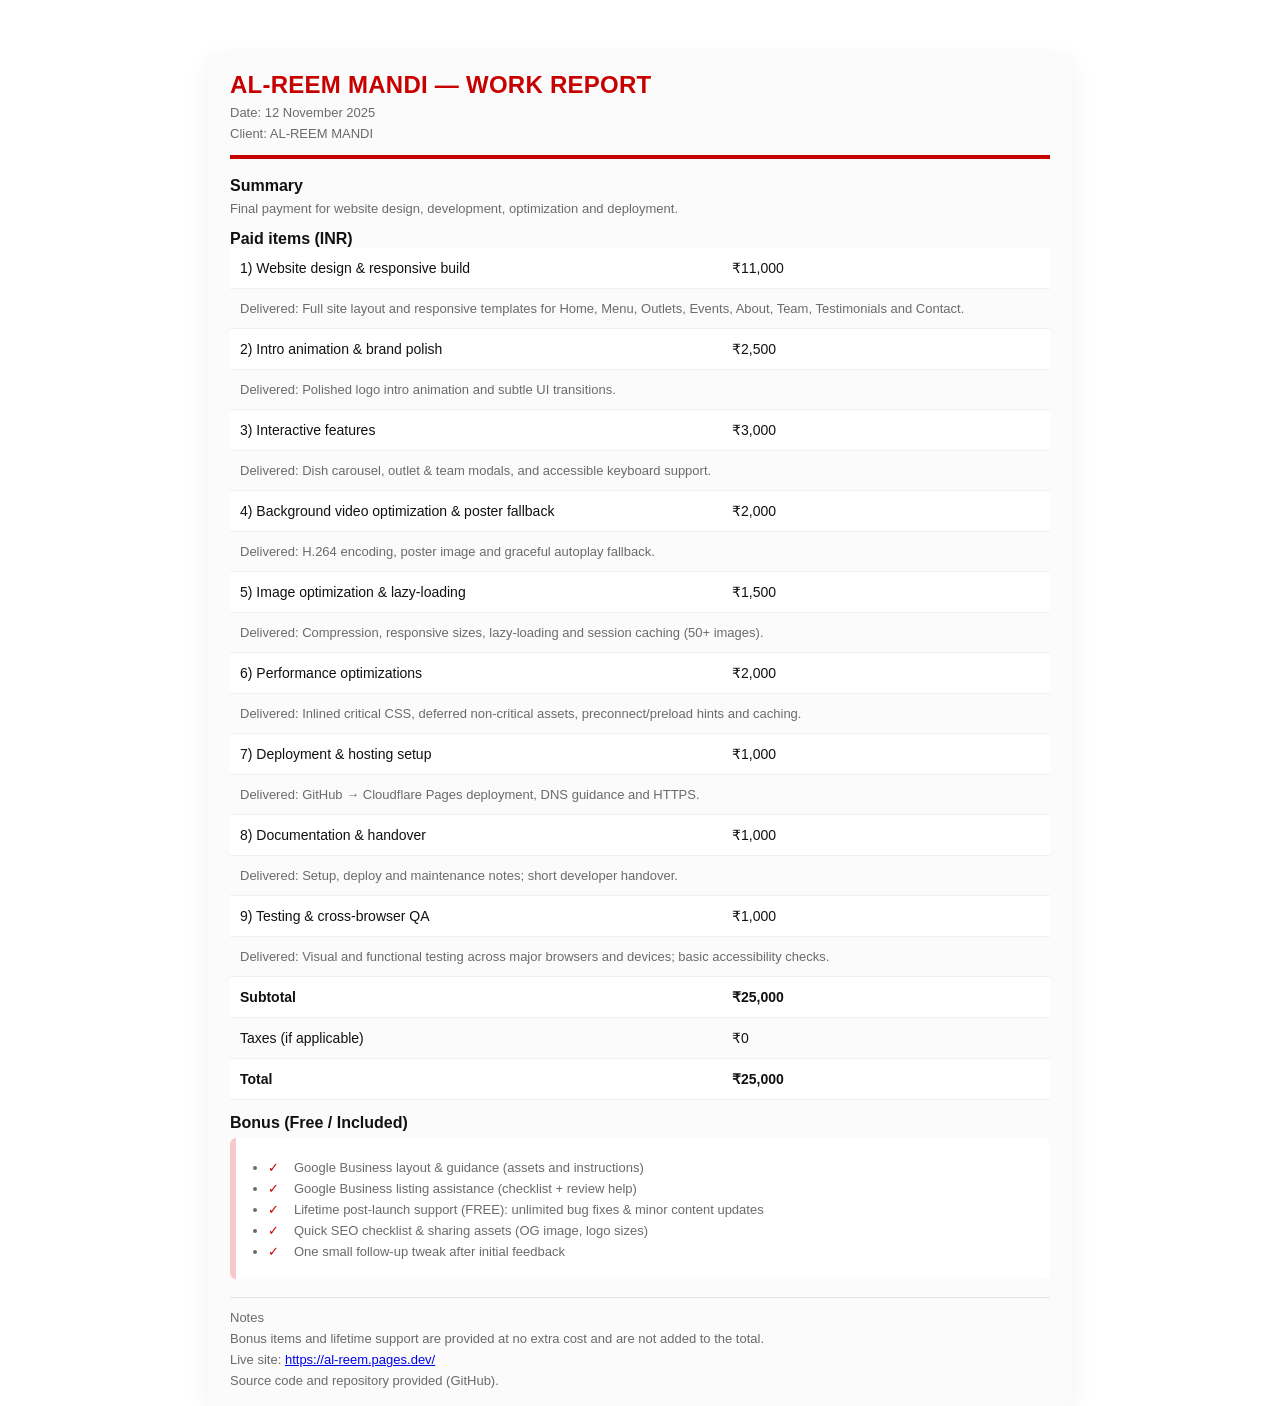
<file: AL-REEM-WORK-REPORT-20251112.html>
<!doctype html>
<html lang="en">
<head>
  <meta charset="utf-8">
  <meta name="viewport" content="width=device-width,initial-scale=1">
  <title>AL-REEM MANDI — Work Report (12 Nov 2025)</title>
  <style>
    /* Print-friendly A4 layout */
  :root{--accent:#c70000;--muted:#6b6b6b;--bg:#fbfbfb}
    @page { size: A4; margin: 20mm; }
    html,body{height:100%;}
    body{
      font-family: -apple-system, BlinkMacSystemFont, "Segoe UI", Roboto, "Helvetica Neue", Arial;
      color:#111; background:#fff; margin:0; -webkit-print-color-adjust:exact; print-color-adjust:exact;
    }
  .container{max-width:820px;margin:14mm auto;padding:18px 22px;background:var(--bg);box-shadow:0 6px 26px rgba(0,0,0,0.06);border-radius:8px}
  header{border-bottom:4px solid var(--accent);padding-bottom:14px;margin-bottom:18px}
  h1{font-size:24px;margin:0;color:var(--accent);letter-spacing:0.25px}
  .meta{margin-top:6px;color:var(--muted);font-size:13px}
    section{margin-bottom:14px}
  .items{border-collapse:collapse;width:100%;font-size:14px}
  .items td,.items th{padding:12px 10px;border-bottom:1px solid #eef0f2;text-align:left;vertical-align:top}
  .items tr:nth-child(odd) td{background:#ffffff}
  .items tr:nth-child(even) td{background:#fbfbfb}
    .price{width:120px;text-align:right;font-variant-numeric:tabular-nums}
    .note{color:var(--muted);font-size:13px;margin-top:6px}
    .total{font-weight:700}
    footer{border-top:1px solid #e6e6e6;padding-top:12px;margin-top:18px;color:var(--muted);font-size:13px}
  .bonus{background:linear-gradient(180deg,#fff 0,#fff 60%, #fff);padding:14px;border-left:6px solid #f7c9c9;border-radius:6px}
    .bonus ul{margin:8px 0 0 18px;padding:0}
    .bonus li{margin:6px 0}
    .bonus li:before{content:"✓";color:var(--accent);display:inline-block;width:18px;margin-right:8px}
  .notes-list{margin:8px 0 0 18px;padding:0}
  .notes-list li{margin:6px 0;color:var(--muted)}
  .right-muted{color:var(--muted);text-align:right}
    /* Avoid page breaks inside essential blocks */
    .no-break{page-break-inside:avoid}
    @media print{
      a[href]:after{content: " (" attr(href) ")"}
    }
  </style>
</head>
<body>
  <div class="container">
    <header>
      <h1>AL‑REEM MANDI — WORK REPORT</h1>
      <div class="meta">Date: 12 November 2025</div>
      <div class="meta">Client: AL‑REEM MANDI</div>
    </header>

    <section>
      <strong>Summary</strong>
      <p class="note">Final payment for website design, development, optimization and deployment.</p>
    </section>

    <section class="no-break">
      <strong>Paid items (INR)</strong>
      <table class="items" role="table" aria-label="Paid items">
        <tr>
          <td style="width:60%">1) Website design & responsive build</td>
          <td class="price">₹11,000</td>
        </tr>
        <tr>
          <td colspan="2" class="note">Delivered: Full site layout and responsive templates for Home, Menu, Outlets, Events, About, Team, Testimonials and Contact.</td>
        </tr>

        <tr>
          <td>2) Intro animation & brand polish</td>
          <td class="price">₹2,500</td>
        </tr>
        <tr><td colspan="2" class="note">Delivered: Polished logo intro animation and subtle UI transitions.</td></tr>

        <tr>
          <td>3) Interactive features</td>
          <td class="price">₹3,000</td>
        </tr>
        <tr><td colspan="2" class="note">Delivered: Dish carousel, outlet & team modals, and accessible keyboard support.</td></tr>

        <tr>
          <td>4) Background video optimization & poster fallback</td>
          <td class="price">₹2,000</td>
        </tr>
        <tr><td colspan="2" class="note">Delivered: H.264 encoding, poster image and graceful autoplay fallback.</td></tr>

        <tr>
          <td>5) Image optimization & lazy-loading</td>
          <td class="price">₹1,500</td>
        </tr>
        <tr><td colspan="2" class="note">Delivered: Compression, responsive sizes, lazy-loading and session caching (50+ images).</td></tr>

        <tr>
          <td>6) Performance optimizations</td>
          <td class="price">₹2,000</td>
        </tr>
        <tr><td colspan="2" class="note">Delivered: Inlined critical CSS, deferred non-critical assets, preconnect/preload hints and caching.</td></tr>

        <tr>
          <td>7) Deployment & hosting setup</td>
          <td class="price">₹1,000</td>
        </tr>
        <tr><td colspan="2" class="note">Delivered: GitHub → Cloudflare Pages deployment, DNS guidance and HTTPS.</td></tr>

        <tr>
          <td>8) Documentation & handover</td>
          <td class="price">₹1,000</td>
        </tr>
        <tr><td colspan="2" class="note">Delivered: Setup, deploy and maintenance notes; short developer handover.</td></tr>

        <tr>
          <td>9) Testing & cross-browser QA</td>
          <td class="price">₹1,000</td>
        </tr>
        <tr><td colspan="2" class="note">Delivered: Visual and functional testing across major browsers and devices; basic accessibility checks.</td></tr>

        <tr>
          <td class="total">Subtotal</td>
          <td class="price total">₹25,000</td>
        </tr>
        <tr>
          <td>Taxes (if applicable)</td>
          <td class="price">₹0</td>
        </tr>
        <tr>
          <td class="total">Total</td>
          <td class="price total">₹25,000</td>
        </tr>
      </table>
    </section>

    <section>
      <strong>Bonus (Free / Included)</strong>
      <div class="bonus note">
        <ul>
          <li>Google Business layout & guidance (assets and instructions)</li>
          <li>Google Business listing assistance (checklist + review help)</li>
          <li>Lifetime post‑launch support (FREE): unlimited bug fixes & minor content updates</li>
          <li>Quick SEO checklist & sharing assets (OG image, logo sizes)</li>
          <li>One small follow-up tweak after initial feedback</li>
        </ul>
      </div>
    </section>

    <footer>
      <div>Notes</div>
      <div class="note">Bonus items and lifetime support are provided at no extra cost and are not added to the total.</div>
      <div class="note">Live site: <a href="https://al-reem.pages.dev/">https://al-reem.pages.dev/</a></div>
      <div class="note">Source code and repository provided (GitHub).</div>
    </footer>

  </div>
</body>
</html>
</file>
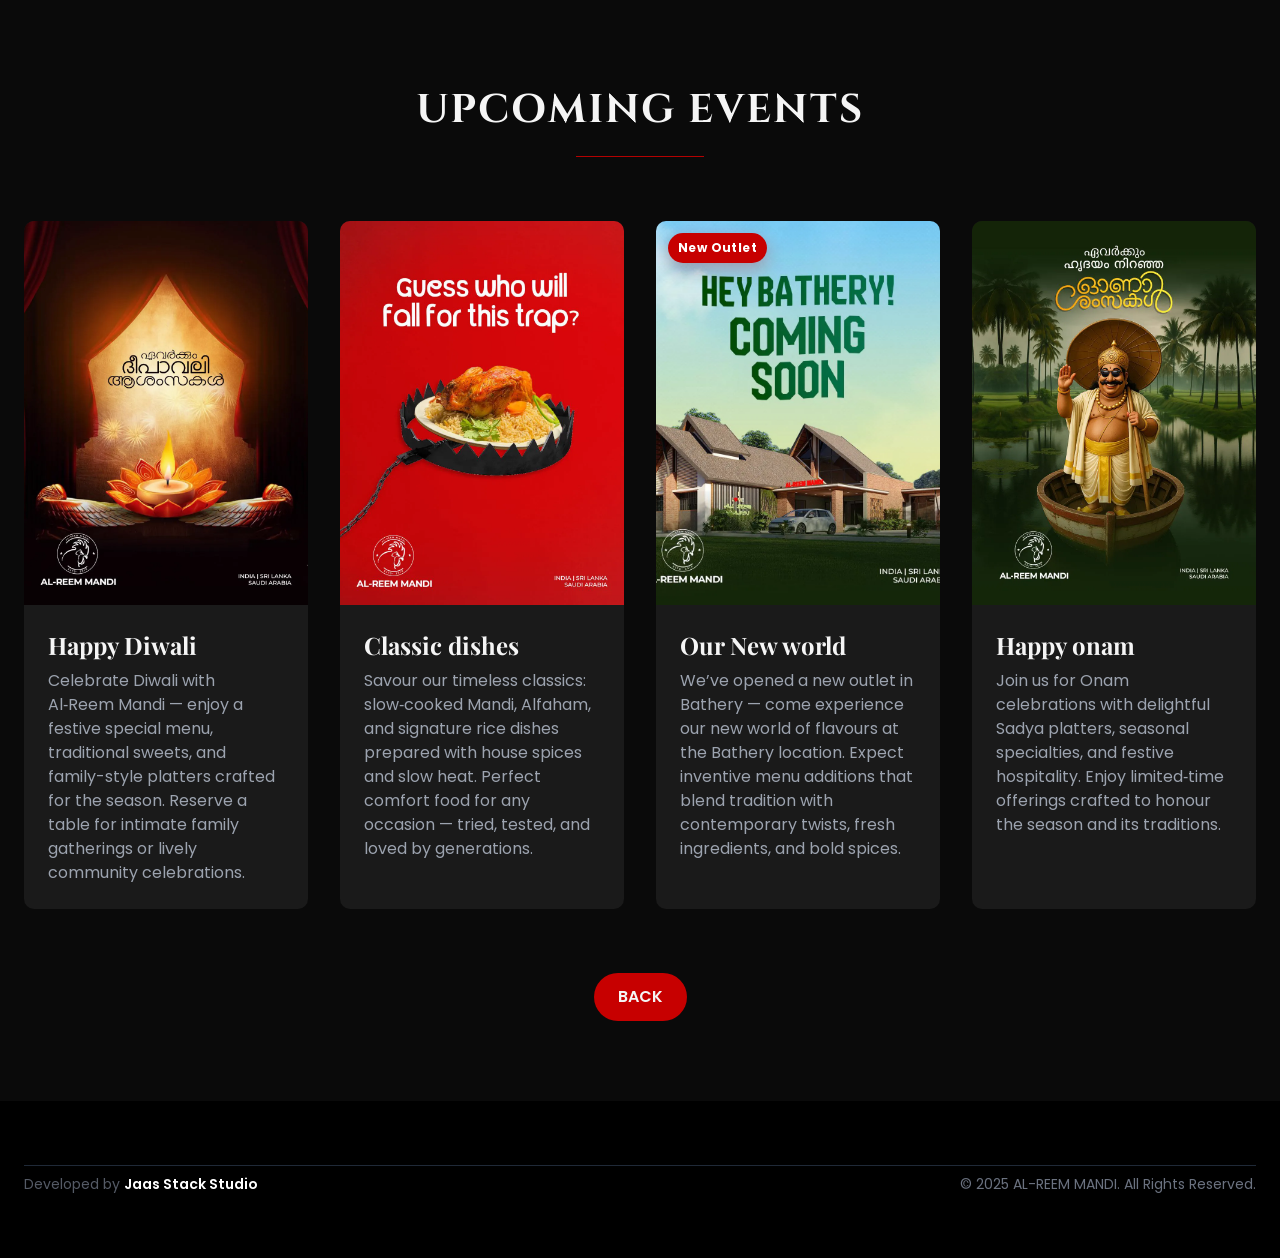
<file: event-details.html>
<!DOCTYPE html>
<html lang="en">
<head>
    <meta charset="UTF-8">
    <meta name="viewport" content="width=device-width, initial-scale=1.0">
    <title>Event Details - AL-REEM MANDI</title>
    <link rel="stylesheet" href="assets/css/tailwind-local.css?v=20251220r1">
    <link href="https://fonts.googleapis.com/css2?family=Poppins:wght@300;400;600&family=Playfair+Display:wght@700&family=Cinzel:wght@700&display=swap" rel="stylesheet">
    <link rel="stylesheet" href="assets/css/style.css?v=20251221r1">
    <link rel="stylesheet" href="assets/css/mobile-overrides.css?v=20251220r1">
    <style>
        :root {
            --primary-black: #0a0a0a;
            --primary-black-light: #111111;
            --primary-grey: #101010;
            --secondary-offwhite: #f5f5f5;
            --accent-red: #c70000;
        }
        body {
            background-color: var(--primary-black);
            color: var(--secondary-offwhite);
            font-family: 'Poppins', sans-serif;
        }
        h1, h2, h3, h4, h5, h6 {
            font-family: 'Playfair Display', serif;
            font-weight: 700;
        }
        .main-title {
            font-family: 'Cinzel', serif;
        }
        .section-title {
            margin-bottom: 1rem;
            font-size: 2.5rem;
            text-transform: uppercase;
            letter-spacing: 2px;
            position: relative;
        }
        .section-underline {
            height: 1px;
            background-color: var(--accent-red);
            opacity: 0.9;
        }
        .card {
            background-color: #1a1a1a;
            border-radius: 10px;
            overflow: hidden;
            transition: transform 0.3s ease, box-shadow 0.3s ease;
            position: relative; /* allow badges / overlays */
        }
        .card:hover {
            transform: translateY(-10px);
            box-shadow: 0 10px 20px rgba(0,0,0,0.5);
        }
        .btn-primary {
            background-color: var(--accent-red);
            color: var(--secondary-offwhite);
            padding: 0.75rem 1.5rem;
            border-radius: 50px;
            transition: all 0.3s ease;
            font-weight: 600;
            text-transform: uppercase;
        }
        .btn-primary:hover {
            background-color: #fff;
            color: var(--accent-red);
        }
        /* Event badge (small, rounded) */
        .event-badge {
            position: absolute;
            top: 12px;
            left: 12px;
            background: var(--accent-red);
            color: #fff;
            font-weight: 700;
            font-size: 0.75rem;
            padding: 6px 10px;
            border-radius: 999px;
            box-shadow: 0 6px 18px rgba(199,0,0,0.28);
            z-index: 12;
            letter-spacing: 0.4px;
        }
    </style>
</head>
<body class="event-details-page">

    <!-- Navbar intentionally removed on this page for a focused event details view -->

    <main class="py-20">
        <div class="container mx-auto px-6">
            <div class="text-center mb-16">
                <h2 class="section-title main-title">Upcoming Events</h2>
                <div class="w-32 h-[1px] mx-auto section-underline" style="background-color: var(--accent-red);"></div>
            </div>

            <div class="grid grid-cols-1 sm:grid-cols-2 lg:grid-cols-4 gap-8">
                <!-- Event 1: Happy Diwali -->
                <div class="card">
                    <img src="assets/images/Event_poster/01event.webp" onerror="this.onerror=null;this.src='assets/images/Event_poster/01event.jpg';" alt="Happy Diwali" loading="eager" decoding="sync" class="w-full h-96 object-cover" style="image-rendering: crisp-edges;">
                    <div class="p-6">
                        <h3 class="text-2xl font-bold mb-2">Happy Diwali</h3>
                        <p class="text-gray-400">Celebrate Diwali with Al‑Reem Mandi — enjoy a festive special menu, traditional sweets, and family-style platters crafted for the season. Reserve a table for intimate family gatherings or lively community celebrations.</p>
                    </div>
                </div>

                <!-- Event 2: Classic dishes -->
                <div class="card">
                    <img src="assets/images/Event_poster/02event.webp" onerror="this.onerror=null;this.src='assets/images/Event_poster/02event.jpg';" alt="Classic dishes" loading="eager" decoding="sync" class="w-full h-96 object-cover" style="image-rendering: crisp-edges;">
                    <div class="p-6">
                        <h3 class="text-2xl font-bold mb-2">Classic dishes</h3>
                        <p class="text-gray-400">Savour our timeless classics: slow‑cooked Mandi, Alfaham, and signature rice dishes prepared with house spices and slow heat. Perfect comfort food for any occasion — tried, tested, and loved by generations.</p>
                    </div>
                </div>

                <!-- Event 3: Our New world (Bathery) -->
                <div class="card">
                    <span class="event-badge">New Outlet</span>
                    <img src="assets/images/Event_poster/03event.webp" onerror="this.onerror=null;this.src='assets/images/Event_poster/03event.jpg';" alt="Our New world - Bathery" loading="eager" decoding="sync" class="w-full h-96 object-cover" style="image-rendering: crisp-edges;">
                    <div class="p-6">
                        <h3 class="text-2xl font-bold mb-2">Our New world</h3>
                        <p class="text-gray-400">We’ve opened a new outlet in Bathery — come experience our new world of flavours at the Bathery location. Expect inventive menu additions that blend tradition with contemporary twists, fresh ingredients, and bold spices.</p>
                    </div>
                </div>

                <!-- Event 4: Happy onam -->
                <div class="card">
                    <img src="assets/images/Event_poster/04event.webp" onerror="this.onerror=null;this.src='assets/images/Event_poster/04event.jpg';" alt="Happy onam" loading="eager" decoding="sync" class="w-full h-96 object-cover" style="image-rendering: crisp-edges;">
                    <div class="p-6">
                        <h3 class="text-2xl font-bold mb-2">Happy onam</h3>
                        <p class="text-gray-400">Join us for Onam celebrations with delightful Sadya platters, seasonal specialties, and festive hospitality. Enjoy limited‑time offerings crafted to honour the season and its traditions.</p>
                    </div>
                </div>
            </div>
            <div class="text-center mt-16">
                <button class="btn-primary" onclick="window.location.href='index.html#events';">Back</button>
            </div>
        </div>
    </main>

    <footer class="bg-black text-white py-16">
        <div class="container mx-auto px-6 text-center md:text-left">
            <div class="pt-2 border-t border-gray-800">
                <div class="flex flex-col md:flex-row items-center justify-between gap-2 text-gray-500">
                    <p class="text-sm">
                        <span class="opacity-80">Developed by</span>
                        <a href="https://jaas-stack-studio.netlify.app/" class="font-semibold text-white hover:text-accent-red transition-colors">Jaas Stack Studio</a>
                    </p>
                    <p class="text-sm md:text-right">&copy; 2025 AL-REEM MANDI. All Rights Reserved.</p>
                </div>
            </div>
        </div>
    </footer>

</body>
</html>
</file>
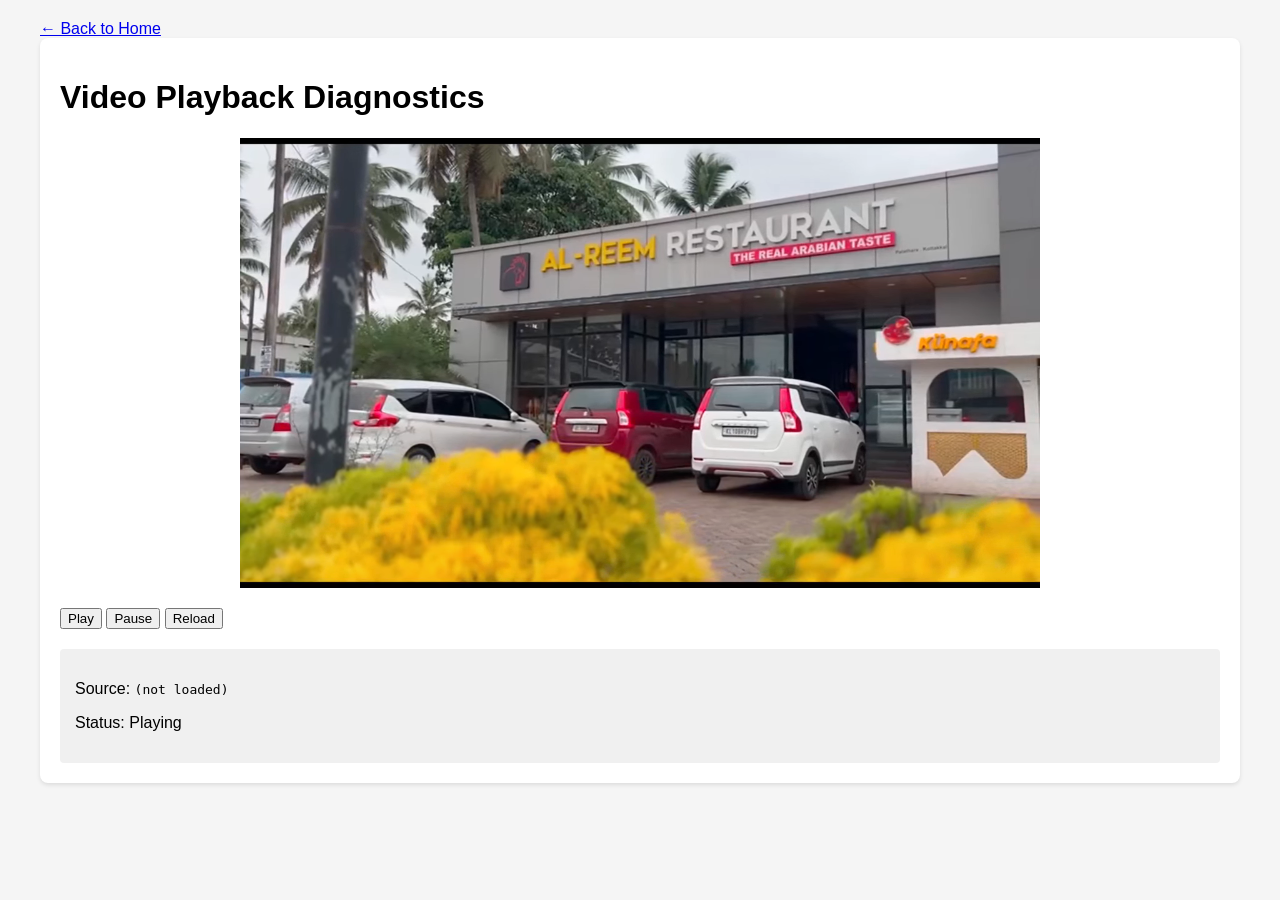
<file: diagnostics/test-video.html>
<!DOCTYPE html>
<html lang="en">
<head>
    <meta charset="UTF-8">
    <meta name="viewport" content="width=device-width, initial-scale=1.0">
    <title>Video Test - Diagnostics</title>
    <link rel="icon" href="../assets/images/logo.png">
    <style>
        body { font-family: Arial, sans-serif; max-width: 1200px; margin: 0 auto; padding: 20px; background: #f5f5f5; }
        .container { background: white; padding: 20px; border-radius: 8px; box-shadow: 0 2px 4px rgba(0,0,0,0.1); }
        .video-wrapper { position: relative; width: 100%; max-width: 800px; margin: 20px auto; background: #000; }
        video { width: 100%; height: auto; display: block; }
        .info { margin-top: 20px; padding: 15px; background: #f0f0f0; border-radius: 4px; }
        .status { display: inline-block; padding: 5px 10px; border-radius: 3px; font-weight: bold; margin: 5px 0; }
        .status.loading { background: #ffc107; color: #000; }
        .status.playing { background: #4caf50; color: white; }
        .status.error { background: #f44336; color: white; }
        .status.paused { background: #2196f3; color: white; }
        .controls { margin: 20px 0; }
    </style>
    <base href="/">
    <!-- base ensures relative asset paths still resolve from site root when this file sits in diagnostics/ -->
    <script>window.addEventListener('load',()=>{ if(location.pathname === '/diagnostics/test-video.html'){document.title+=' (Diagnostics)';}})</script>
    <nav><a href="/">← Back to Home</a></nav>
</head>
<body>
    <div class="container">
        <h1>Video Playback Diagnostics</h1>
        <div class="video-wrapper">
            <video id="testVideo" controls autoplay muted loop playsinline preload="auto">
                <source src="assets/images/1085(1)new-720p.webm" type="video/webm">
                <source src="assets/images/1085(1)new-720p.mp4" type="video/mp4">
                Your browser does not support the video tag.
            </video>
        </div>
        <div class="controls">
            <button onclick="testVideo.play()">Play</button>
            <button onclick="testVideo.pause()">Pause</button>
            <button onclick="testVideo.load()">Reload</button>
        </div>
        <div class="info">
            <p>Source: <code id="videoSrc">-</code></p>
            <p>Status: <span id="status">-</span></p>
        </div>
    </div>
    <script>
        const v=document.getElementById('testVideo');
        const src=document.getElementById('videoSrc');
        const st=document.getElementById('status');
        function upd(){src.textContent=v.currentSrc||'(not loaded)';}
        v.addEventListener('loadeddata',()=>{st.textContent='Loaded'});
        v.addEventListener('playing',()=>{st.textContent='Playing'});
        v.addEventListener('error',()=>{st.textContent='Error'});
        upd();
    </script>
</body>
</html>
</file>
<file: assets/css/style.css>
/* Event carousel poster clarity */
.event-slide img {
    width: 100%;
    max-width: 100%;
    height: 100%;
    object-fit: cover;
    display: block;
    background: #181818;
    border-radius: 0;
    box-shadow: none;
    /* Render at device pixel ratio and avoid CSS transforms on the image itself */
    image-rendering: auto;
    transform: none !important;
    transition: none !important;
    will-change: auto;
}
/* Infinite sequential bounce for Why Choose Us icons */
.why-choose-icon.bounce-loop {
    animation: whyChooseBounceIn 0.75s cubic-bezier(.4,0,.2,1);
}
@keyframes whyChooseBounceIn {
    0% { opacity: 0; transform: translateY(32px) scale(0.85); }
    40% { opacity: 1; transform: translateY(-12px) scale(1.13); }
    65% { transform: translateY(4px) scale(0.97); }
    80% { transform: translateY(-2px) scale(1.04); }
    100% { opacity: 1; transform: translateY(0) scale(1); }
}
.why-choose-icon {
    opacity: 1;
    transform: translateY(0) scale(1);
}
@keyframes whyChooseBounce {
    0% { transform: scale(1); }
    30% { transform: scale(1.13); }
    55% { transform: scale(0.97); }
    75% { transform: scale(1.04); }
    100% { transform: scale(1); }
}
.why-choose-3d-btn:hover .why-choose-icon,
.why-choose-3d-btn:focus .why-choose-icon {
    animation: whyChooseBounce 0.55s cubic-bezier(.4,0,.2,1);
    /* Slightly brighter theme red on hover */
    color: #e01a1a !important;
}
/* 3D button style for Why Choose Us icons */
.why-choose-3d-btn {
    background: rgba(0, 0, 0, 0.6); /* Semi-transparent dark background */
    backdrop-filter: blur(10px); /* Frosted glass effect */
    -webkit-backdrop-filter: blur(10px);
    box-shadow: 
        0 8px 32px 0 rgba(0, 0, 0, 0.4),
        0 0 0 1px rgba(255, 255, 255, 0.1) inset,
        0 0 20px 0 rgba(199, 0, 0, 0.15); /* Subtle red glow */
    border-radius: 50%;
    border: none;
    padding: 1.8rem; /* Slightly larger for better proportion */
    display: inline-flex;
    align-items: center;
    justify-content: center;
    transition: all 0.3s cubic-bezier(.4,0,.2,1);
    position: relative;
    z-index: 1;
}
.why-choose-3d-btn::after {
    content: '';
    position: absolute;
    inset: 0;
    border-radius: 50%;
    background: radial-gradient(circle at 30% 30%, rgba(199,0,0,0.15) 0%, transparent 70%);
    opacity: 0;
    pointer-events: none;
    transition: opacity 0.3s ease;
    z-index: -1;
}
.why-choose-3d-btn:hover, .why-choose-3d-btn:focus {
    background: rgba(0, 0, 0, 0.75);
    box-shadow: 
        0 12px 40px 0 rgba(0, 0, 0, 0.5),
        0 0 0 1px rgba(255, 255, 255, 0.15) inset,
        0 0 30px 0 rgba(199, 0, 0, 0.3); /* Stronger red glow on hover */
    transform: translateY(-6px) scale(1.08);
}
.why-choose-3d-btn:hover::after {
    opacity: 1;
}
/* Why Choose Us icons: fade-in, slide-up, scale, staggered */
.why-choose-icon {
    opacity: 0;
    transform: translateY(32px) scale(0.85);
    transition:
        opacity 0.7s cubic-bezier(.4,0,.2,1),
        transform 0.7s cubic-bezier(.4,0,.2,1);
    will-change: opacity, transform;
    /* Theme red color for icons */
    color: #c70000 !important; /* Matches theme accent red */
}
.scroll-animate.is-visible .why-choose-icon {
    opacity: 1;
    transform: translateY(0) scale(1);
}
/* Staggered animation for icons */
.why-choose-icon[data-delay="0"] { transition-delay: 0.05s; }
.why-choose-icon[data-delay="1"] { transition-delay: 0.18s; }
.why-choose-icon[data-delay="2"] { transition-delay: 0.31s; }
/* Footer social icons - match contact rail effect */
.footer-social-icon {
    display: inline-flex;
    width: 28px;
    height: 28px;
    border-radius: 999px;
    align-items: center;
    justify-content: center;
    color: #eaeaea;
    background: rgba(255,255,255,0.06);
    border: 1px solid rgba(255,255,255,0.12);
    transition: transform 0.2s ease, background 0.2s ease, color 0.2s ease;
}
.footer-social-icon:hover {
    transform: translateY(-2px) scale(1.05);
    background: rgba(255,255,255,0.13);
    color: var(--accent-red);
}
/* Contact section image fade-in and blur placeholder */
.contact-img-wrapper {
    min-height: 12rem;
}
.contact-img-main {
    position: relative;
    z-index: 2;
}
.contact-img-blur {
    z-index: 1;
    pointer-events: none;
    transition: opacity 0.5s;
}
.contact-img-main.loaded {
    opacity: 1 !important;
}
.contact-img-blur.hide {
    opacity: 0 !important;
}
/* Right vertical quote rail for Home section */
.home-quote-rail {
    position: absolute;
    /* Anchor the rail to the framed container using the frame variable so the
       vertical text sits visually on the grey rail (not over the video). */
    right: var(--frame-vertical, 60px);
    top: 8rem;
    height: calc(100% - 10rem);
    width: var(--frame-vertical, 60px);
    display: flex;
    align-items: center;
    justify-content: center;
    z-index: 3; /* sit above the frame pseudo (z:2) but aligned with content */
    pointer-events: none;
}
.home-quote-rail .quote-inner {
    pointer-events: none;
    display: flex;
    flex-direction: column;
    align-items: center;
}
.home-quote-rail .quote-text {
    writing-mode: vertical-rl;
    transform: rotate(180deg);
    letter-spacing: 1.5px;
    text-transform: uppercase;
    font-size: 11px;
    color: #d0d0d0;
    opacity: 0.7;
    font-weight: 600;
}
@media (max-width: 768px) {
    /* Show slim side rails on small screens but adapt sizing so they don't crowd content */
    .home-quote-rail {
        display: flex;
        /* align with frame inset variable so rails sit over the grey frame */
        right: var(--frame-vertical, 36px);
        width: var(--frame-vertical, 36px);
        top: 5.5rem;
        height: calc(100% - 7.5rem);
        align-items: center;
        justify-content: center;
        pointer-events: none;
        z-index: 3;
    }
    .home-quote-rail .quote-inner { align-items: center; }
    .home-quote-rail .quote-text { font-size: 10px; letter-spacing: 1.1px; }
}
/* Background filler video that covers the framed area to remove letterbox gaps.
   It plays behind the contained (foreground) video and is intentionally blurred
   and slightly scaled so the edges blend into the frame without visible seams. */
.home-bg-video-fill {
    position: absolute;
    inset: 0;
    width: 100%;
    height: 100%;
    background-size: cover;
    background-position: center center;
    background-repeat: no-repeat;
    filter: blur(16px) brightness(0.78) saturate(0.9);
    transform: scale(1.06);
    opacity: 0;
    transition: opacity 400ms cubic-bezier(0.2, 0.9, 0.28, 1);
    pointer-events: none;
    z-index: 0; /* behind the main video */
}

/* Show poster fill only as a fallback when video fails or doesn't load */
.home-bg-video-fill.show-fallback {
    opacity: 1 !important;
}

/* Hide the filler on small screens to save bandwidth and CPU on mobile */
@media (max-width: 640px) {
    .home-bg-video-fill { display: none !important; }
}

/* Ensure the main video is centered, unzoomed, and not transformed by other rules */
.with-container-frame .home-video-wrap .home-bg-video {
    position: absolute;
    inset: 0;
    width: 100%;
    height: 100%;
    object-fit: contain !important; /* display whole frame without cropping */
    object-position: center center !important;
    transform: none !important;
    opacity: 0;
    filter: blur(6px) saturate(0.9) brightness(0.95);
    transition: opacity 700ms cubic-bezier(.2,.9,.28,1), filter 700ms cubic-bezier(.2,.9,.28,1);
    z-index: 1; /* above the blurred fill but below dim/overlay */
}

/* Loop fade used to avoid a hard blink when restarting the video. 
   Now uses same smooth timing as initial reveal for seamless looping. */
.with-container-frame .home-video-wrap .home-bg-video.loop-fade {
    transition: opacity 700ms cubic-bezier(.2,.9,.28,1), filter 700ms cubic-bezier(.2,.9,.28,1) !important;
    opacity: 0 !important;
    filter: blur(6px) saturate(0.9) brightness(0.95) !important;
}

.with-container-frame .home-video-wrap .home-bg-video.visible {
    opacity: 1;
    filter: blur(0) saturate(1) brightness(1);
}

/* Home Section Left Contact Rail */
.home-contact-rail {
    position: absolute;
    /* Anchor to frame inset so contact rail aligns with the visible left rail */
    left: var(--frame-vertical, 60px);
    top: 8rem;
    height: calc(100% - 10rem);
    width: var(--frame-vertical, 60px);
    display: flex;
    align-items: center;
    justify-content: center;
    z-index: 3;
    pointer-events: none;
}
.home-contact-rail .rail-inner {
    pointer-events: auto;
    display: flex;
    flex-direction: column;
    align-items: center;
    gap: 14px;
    color: #bdbdbd;
}
.home-contact-rail .rail-text {
    writing-mode: vertical-rl;
    transform: rotate(180deg);
    letter-spacing: 2px;
    text-transform: uppercase;
    font-size: 11px;
    color: #d0d0d0;
    opacity: 0.85;
}
.home-contact-rail .rail-icons {
    display: flex;
    flex-direction: column;
    gap: 10px;
}
.home-contact-rail .rail-icon {
    display: inline-flex;
    width: 28px;
    height: 28px;
    border-radius: 999px;
    align-items: center;
    justify-content: center;
    color: #eaeaea;
    background: rgba(255,255,255,0.06);
    border: 1px solid rgba(255,255,255,0.12);
    transition: transform 0.2s ease, background 0.2s ease, color 0.2s ease;
}
.home-contact-rail .rail-icon:hover {
    transform: translateY(-2px) scale(1.05);
    background: rgba(255,255,255,0.13);
    color: var(--accent-red);
}
@media (max-width: 768px) {
    /* Keep home contact rail visible on mobile (adapted) */
    .home-contact-rail {
        display: flex;
        /* align with frame inset variable so rails sit over the grey frame */
        left: var(--frame-vertical, 36px);
        width: var(--frame-vertical, 36px);
        top: 5.5rem;
        height: calc(100% - 7.5rem);
        align-items: center;
        justify-content: center;
        pointer-events: none;
        z-index: 3;
    }
    .home-contact-rail .rail-inner { gap: 8px; }
    .home-contact-rail .rail-text { font-size: 10px; letter-spacing: 1.1px; }
    .home-contact-rail .rail-icon { width: 24px; height: 24px; }
}
/* Fade-in-up animation for Why Choose icons */
.why-choose-new-bg .why-choose-icon {
    opacity: 0;
    transform: translateY(32px);
    transition: opacity 0.7s cubic-bezier(.4,0,.2,1), transform 0.7s cubic-bezier(.4,0,.2,1);
    /* Ensure theme red color is applied */
    color: #c70000 !important;
}
.why-choose-new-bg .scroll-animate.is-visible .why-choose-icon {
    opacity: 1;
    transform: translateY(0);
}
/* Outlets header layout refinements */
#outlets .outlets-header { align-items: flex-end; }
#outlets #outlet-search { min-width: 260px; }
/* Team Section Left Contact Rail */
.team-contact-rail {
    position: absolute;
    left: 1.5rem;
    top: 1.5rem;
    height: calc(100% - 10rem);
    width: 60px;
    display: flex;
    align-items: center;
    justify-content: center;
    z-index: 6;
    pointer-events: none;
}
.team-contact-rail .rail-inner {
    pointer-events: auto;
    display: flex;
    flex-direction: column;
    align-items: center;
    gap: 14px;
    color: #bdbdbd;
}
.team-contact-rail .rail-text {
    writing-mode: vertical-rl;
    transform: rotate(180deg);
    letter-spacing: 2px;
    text-transform: uppercase;
    font-size: 12px;
    color: #d0d0d0;
    opacity: 0.85;
}
.team-contact-rail .rail-icons {
    display: flex;
    flex-direction: column;
    gap: 10px;
}
.team-contact-rail .rail-icon {
    display: inline-flex;
    width: 28px;
    height: 28px;
    border-radius: 999px;
    align-items: center;
    justify-content: center;
    color: #eaeaea;
    background: rgba(255,255,255,0.06);
    border: 1px solid rgba(255,255,255,0.12);
    transition: transform 0.2s ease, background 0.2s ease, color 0.2s ease;
}
.team-contact-rail .rail-icon:hover {
    transform: translateY(-2px) scale(1.05);
    background: rgba(255,255,255,0.13);
    color: var(--accent-red);
}
@media (max-width: 768px) {
    .team-contact-rail { display: none; }
}
/* Outlet Modal Premium Styles */
#outlet-modal-content {
    background: #101010;
    box-shadow: 0 8px 48px 0 #c7000033, 0 1.5px 0 #c70000 inset, 0 0 0 2px #c70000cc;
    border-radius: 1.5rem;
    border: 2px solid #c70000cc;
    position: relative;
    overflow: hidden;
}
#outlet-modal-content::before {
    content: '';
    position: absolute;
    inset: 0;
    border-radius: 1.5rem;
    pointer-events: none;
    z-index: 1;
    box-shadow: 0 0 32px 8px #c70000cc, 0 0 0 2px #c70000cc;
    opacity: 0.18;
    transition: opacity 0.3s;
}
#outlet-modal-content:hover::before, #outlet-modal-content:focus-within::before {
    opacity: 0.32;
}

/* Modal fade-in animation */
.animate-fadein-modal {
    animation: fadeInModal 0.5s cubic-bezier(0.4,0,0.2,1);
}
@keyframes fadeInModal {
    from { opacity: 0; transform: translateY(48px) scale(0.97); filter: blur(8px); }
    to { opacity: 1; transform: translateY(0) scale(1); filter: blur(0); }
}

/* Modal image fade-in */
.animate-fadein-img {
    animation: fadeInImg 0.7s cubic-bezier(0.4,0,0.2,1);
}
@keyframes fadeInImg {
    from { opacity: 0; filter: blur(12px) brightness(0.7); }
    to { opacity: 1; filter: blur(0) brightness(1); }
}

/* Modal title fade-in */
.animate-fadein-title {
    animation: fadeInTitle 0.7s cubic-bezier(0.4,0,0.2,1);
}
@keyframes fadeInTitle {
    from { opacity: 0; letter-spacing: 2px; }
    to { opacity: 1; letter-spacing: 0.5px; }
}


/* Modal details card glass effect */
#outlet-modal-content .bg-black\/60 {
    background: linear-gradient(120deg,rgba(0,0,0,0.72) 60%,rgba(60,0,0,0.62) 100%) !important;
    backdrop-filter: blur(8px) !important;
    border: 1.5px solid #c7000040 !important;
}

/* Modal button accent */
#outlet-modal-maps {
    box-shadow: 0 2px 12px 0 #c7000033;
    font-weight: 600;
    letter-spacing: 0.2px;
}
.outlet-card {
    background-color: #0b0b0b;
    border: 1px solid rgba(255,255,255,0.06);
    position: relative;
    box-shadow: 0 2px 8px rgba(0,0,0,0.18);
    outline: none;
}
.outlet-card img { filter: none; }
.outlet-card:hover img { filter: none; }
.outlet-card:hover {
    transform: translateY(-8px);
    box-shadow: 0 18px 38px rgba(0,0,0,0.55), 0 0 0 1.5px rgba(199,0,0,0.13) inset;
}
.outlet-card:focus-visible {
    box-shadow: 0 0 0 3px var(--accent-red), 0 18px 38px rgba(0,0,0,0.55);
    z-index: 2;
}
/* Animated accent line on hover */
.outlet-card {
    /* ...existing styles... */
    position: relative;
    z-index: 1;
}
.outlet-card::before {
    content: '';
    position: absolute;
    inset: 0;
    border-radius: 12px;
    pointer-events: none;
    z-index: 2;
    border: 2.5px solid transparent;
    background: linear-gradient(120deg, #ff2a2a, #c70000 40%, #ff5e5e 60%, #c70000 100%) border-box;
    mask: linear-gradient(#fff 0 0) padding-box, linear-gradient(#fff 0 0);
    mask-composite: exclude;
    opacity: 0;
    transition: opacity 0.22s cubic-bezier(.4,1.6,.6,1);
    box-shadow: 0 0 16px 2px #c7000055;
}
.outlet-card:hover::before, .outlet-card:focus-visible::before {
    opacity: 1;
}
.outlet-card h3 { letter-spacing: 0.3px; }
:root {
    --primary-black: #0a0a0a;
    --primary-black-light: #111111;
    --primary-grey: #101010;
    /* Intro glow timings (matched with JS shineDuration). Adjust here to change both CSS and JS feel) */
    --intro-shine-duration: 1300ms;
    --intro-twinkle-duration: 1200ms;
    /* Small fade applied just before the logo rolls to the header. Tweak for a subtler or faster crossfade. */
    --intro-fade-duration: 140ms;
    /* Circle border animation duration (one full circle) */
    --intro-circle-duration: 1300ms;
    /* Lightened off-white for softer, lower-contrast look */
    --secondary-offwhite: #fbfaf7;
    --accent-red: #c70000;
    /* Contact section grey for side/top bands (blackish grey to match site bg) */
    --contact-grey: #0e0e0e;
    /* Menu section grey (slightly lighter than black for contrast) */
    --menu-grey: #141414;
    /* Menu specific background tweaks */
    --menu-inner-bg: #060606; /* slightly darker than page bg */
    --menu-card-bg: #0b0b0b; /* slightly darker card bg for depth */
    /* About section background (darker than page bg for emphasis) */
    --about-bg: #060606;
}

html {
    scroll-behavior: smooth;
}

body {
    background-color: var(--primary-black);
    color: var(--secondary-offwhite);
    font-family: 'Poppins', sans-serif;
    overflow-x: hidden; /* Prevent horizontal scroll */
    /* Prevent layout shifts */
    min-height: 100vh;
}

/* Prevent layout shifts for images */
img {
    max-width: 100%;
    height: auto;
    display: block;
}

/* Intro overlay & logo animation */
#logo-intro-overlay {
    background: var(--primary-black);
    display: none; /* hidden until JS activates */
    align-items: center;
    justify-content: center;
    pointer-events: none;
    transition: opacity 0.5s ease-out;
}

#logo-intro-overlay.intro-visible {
    display: flex;
    pointer-events: auto;
}
/* Skip intro visible button */
/* skip-intro removed: user requested no skip button */

/* Remove vignette to avoid rectangular artifact around the logo */
#logo-intro-overlay::before {
    content: '';
    position: absolute;
    inset: 0;
    box-shadow: none; /* removed inset shadow to avoid box-like halo */
    pointer-events: none;
}
#logo-intro-inner { 
    position: relative; 
}
.intro-logo {
    width: clamp(160px, 26vw, 360px);
    height: clamp(160px, 26vw, 360px);
    object-fit: contain;
    display: block;
    transform-origin: center center;
    will-change: transform, opacity;
}
/* Desktop-only increase for extra presence on large screens */
@media (min-width: 1200px) {
    .intro-logo {
        width: 420px;
        height: 420px;
    }
}
/* New, simpler scale-in animation */
@keyframes introScaleIn {
    0% { transform: scale(0.9); opacity: 0; }
    100% { transform: scale(1); opacity: 1; }
}

/* When the overlay is active, play the new animation */
#logo-intro-overlay.playing .intro-logo {
    animation: introScaleIn 1.8s cubic-bezier(.2,.9,.3,1) forwards;
}

/* Home text polished animations (staggered rise + fade + slight pop) */
.home-anim-item {
    opacity: 0;
    transform: translateY(10px) scale(0.99);
    will-change: transform, opacity;
}

/* Keep the home logo crisp during the reveal: avoid fractional scaling on the image */
img#home-logo.home-anim-item {
    transform: translateY(10px) scale(1);
}

/* Background video for home section - hidden until intro + text animations finish */
.home-video-wrap {
    position: absolute;
    inset: 0;
    z-index: 0; /* behind content */
    overflow: hidden;
    pointer-events: none;
    background-color: #000; /* fallback while video loads */
}
.with-container-frame > .home-video-wrap {
    /* Constrain the background video to the framed inner area using the
       same CSS variables that draw the visible rails. This keeps the video
       playing inside the rail frame instead of full-bleed. */
    inset: var(--frame-top, 6px) var(--frame-vertical, 60px) var(--frame-bottom, 56px) var(--frame-vertical, 60px);
    border-radius: 4px; /* subtle rounding to sit neatly inside the rails */
    z-index: 0; /* ensure it's behind the dim (z:1) and frame pseudo (z:2) */
}
.with-container-frame .home-bg-video {
    /* Force no transform/scale when the video is constrained to the frame so it
       won't zoom during reveal. Use specificity to override other rules. */
    transform: none !important;
}
.with-container-frame .home-bg-video.visible {
    transform: none !important;
}
.home-bg-video {
    /* Show the full video inside the frame without zooming. Using `object-fit: contain`
       ensures the entire video is visible and letterboxed within the framed area.
       This preserves the reveal transitions while preventing any scale-up/crop. */
    position: absolute;
    inset: 0;
    width: 100%;
    height: 100%;
    object-fit: contain; /* show whole video without cropping */
    object-position: center center;
    background-color: #000; /* letterbox bars will blend with site */
    opacity: 0;
    filter: blur(8px) saturate(0.85) brightness(0.9);
    /* Optimized transition for ultra-smooth fade with easeOutQuart timing */
    transition: opacity 800ms cubic-bezier(0.165, 0.84, 0.44, 1), 
                filter 800ms cubic-bezier(0.165, 0.84, 0.44, 1);
    /* Hardware acceleration for smooth performance */
    transform: translateZ(0);
    backface-visibility: hidden;
    will-change: opacity, filter;
}
.home-bg-video.visible {
    opacity: 1;
    filter: blur(0) saturate(1) brightness(1);
}

/* intermediate visible state: smooth progressive fade with minimal blur */
.home-bg-video.visible-partial {
    /* semi-visible state during reveal — gentle blur for smooth transition */
    opacity: 0.5;
    filter: blur(2px) saturate(0.92) brightness(0.95);
    /* Faster transition for partial state (smoother perceived animation) */
    transition: opacity 400ms cubic-bezier(0.165, 0.84, 0.44, 1), 
                filter 400ms cubic-bezier(0.165, 0.84, 0.44, 1);
}

/* Standby video used for crossfade (inserted dynamically). Match sizing and transitions
   so crossfade opacity changes look identical to the primary video. Keep it inert
   until used (opacity:0). */
.home-bg-video-alt {
    position: absolute;
    inset: 0;
    width: 100%;
    height: 100%;
    object-fit: contain;
    object-position: center center;
    background-color: #000;
    opacity: 0;
    filter: blur(0) saturate(1) brightness(1);
    transition: opacity 320ms linear, filter 320ms linear;
    pointer-events: none;
}

/* Shield that temporarily covers the video area during loop-seek to mask gaps.
   It's inserted dynamically by JS into the .home-video-wrap and sits below
   the content (so text remains visible) but above the video/dim. */
.home-loop-shield {
    position: absolute;
    inset: 0;
    z-index: 2; /* above .home-video-dim (1) and below content (3) */
    background: #000;
    opacity: 0;
    pointer-events: none;
    transition: opacity 220ms linear;
}

/* remove legacy translate/scale rules so video remains centered and unzoomed */
.home-bg-video { transform: none !important; }
.home-bg-video.visible { transform: none !important; }
.home-video-overlay {
    position: absolute;
    inset: 0;
    z-index: 4; /* sits above dim and video; above content during reveal */
    background: #000;
    opacity: 1;
    /* slower fade for cinematic effect */
    transition: opacity 900ms cubic-bezier(.22,.9,.26,1);
    pointer-events: none;
}
.home-video-overlay.hidden { opacity: 0; transition-timing-function: ease-in; pointer-events: none; }

/* Overlay halves used for split reveal */
.home-video-overlay .overlay-half {
    position: absolute;
    top: 0;
    bottom: 0;
    width: 50%;
    background: #000;
    z-index: 5;
    transition: transform 900ms cubic-bezier(.22,.9,.26,1), opacity 600ms ease;
    will-change: transform, opacity;
}
.home-video-overlay .overlay-half.left { left: 0; transform: translateX(0); }
.home-video-overlay .overlay-half.right { right: 0; transform: translateX(0); }

/* Vignette sits above halves and fades with overlay */
.home-video-overlay .overlay-vignette {
    position: absolute;
    inset: 0;
    z-index: 6;
    background: radial-gradient(ellipse at center, rgba(0,0,0,0) 40%, rgba(0,0,0,0.28) 70%, rgba(0,0,0,0.5) 100%);
    pointer-events: none;
    transition: opacity 900ms cubic-bezier(.22,.9,.26,1);
}

/* split-open triggers halves to slide apart */
.home-video-overlay.split-open .overlay-half.left { transform: translateX(-100%); }
.home-video-overlay.split-open .overlay-half.right { transform: translateX(100%); }
.home-video-overlay.split-open .overlay-vignette { opacity: 0; }

/* ensure when fully hidden we don't block pointer events; keep opacity transition so reveal is smooth */
.home-video-overlay.hidden { opacity: 0; pointer-events: none; }

/* vignette to add cinematic framing during crossfade */
.home-video-overlay::before {
    content: '';
    position: absolute;
    inset: 0;
    pointer-events: none;
    background: radial-gradient(ellipse at center, rgba(0,0,0,0) 40%, rgba(0,0,0,0.35) 75%, rgba(0,0,0,0.6) 100%);
    opacity: 1;
    transition: opacity 900ms cubic-bezier(.22,.9,.26,1);
}
.home-video-overlay.hidden::before { opacity: 0; }

/* Ensure hero main content sits above the video without affecting absolute side rails */
.hero-section .home-anim,
.hero-section .home-anim-cta-wrap {
    position: relative;
    z-index: 3;
}

/* persistent dim over the video for better readability */
.home-video-dim {
    position: absolute;
    inset: 0;
    z-index: 1; /* above video (0), below content (3) and overlay (4+) */
    /* slightly darker dim for improved readability over busy video */
    /* nudged slightly darker for better contrast while remaining subtle */
        background: rgba(0,0,0,0.60); /* ~60% black — hex: #00000099 */
    pointer-events: none;
    transition: background 240ms ease;
}

@keyframes homeTextIn {
    0% { opacity: 0; transform: translateY(12px) scale(0.98); }
    70% { opacity: 1; transform: translateY(-4px) scale(1.02); }
    100% { opacity: 1; transform: translateY(0) scale(1); }
}

/* Logo variant: same motion, no scaling (stays crisp) */
@keyframes homeLogoIn {
    0% { opacity: 0; transform: translateY(12px); }
    70% { opacity: 1; transform: translateY(-4px); }
    100% { opacity: 1; transform: translateY(0); }
}

/* Slightly longer durations but tightened staggers for overlap */
body.home-anim-play .home-anim-item.home-anim-logo { animation: homeLogoIn 1100ms cubic-bezier(.22,.88,.26,1) forwards 0ms; }
body.home-anim-play .home-anim-item.home-anim-title { animation: homeTextIn 1200ms cubic-bezier(.22,.9,.26,1) forwards 140ms; }
body.home-anim-play .home-anim-item.home-anim-sub { animation: homeTextIn 1100ms cubic-bezier(.22,.92,.28,1) forwards 280ms; }
body.home-anim-play .home-anim-item.home-anim-cta { animation: homeTextIn 1100ms cubic-bezier(.22,.92,.28,1) forwards 420ms; }

/* Slight fade-in wrapper for CTA to keep spacing predictable */
/* Slight fade-in wrapper for CTA to keep spacing predictable; nudge upward for visual balance */
body.home-anim-play .home-anim-cta-wrap { transition: opacity 320ms ease-in, transform 320ms ease-in; opacity: 1; transform: translateY(-12px); }

/* Navigation drops from above */
.home-anim-nav { transform: translateY(-8px); will-change: transform, opacity; }
@keyframes navDrop {
    0% { opacity: 0; transform: translateY(-18px); }
    100% { opacity: 1; transform: translateY(0); }
}
/* Softer drop for the nav */
body.home-anim-play .home-anim-nav-inner { animation: navDrop 900ms cubic-bezier(.22,.8,.28,1) forwards 0ms; }

/* Side rails slide in from edges */
.home-anim-side-left, .home-anim-side-right { opacity: 0; will-change: transform, opacity; }
@keyframes sideInLeft { 0% { opacity:0; transform: translateX(-8px); } 100% { opacity:1; transform: translateX(0); } }
@keyframes sideInRight { 0% { opacity:0; transform: translateX(8px); } 100% { opacity:1; transform: translateX(0); } }
/* Smooth slide for side rails with smaller motion and slightly quicker timing */
/* Start side rails after main center animation completes (nav + center text) */
body.home-anim-play .home-anim-side-left { animation: sideInLeft 800ms cubic-bezier(.2,.85,.25,1) forwards 1600ms; }
body.home-anim-play .home-anim-side-right { animation: sideInRight 800ms cubic-bezier(.2,.85,.25,1) forwards 1640ms; }

/* Button pop from below stronger (more travel and higher pop) */
@keyframes popUp { 0% { opacity: 0; transform: translateY(44px) scale(0.93); } 65% { opacity: 1; transform: translateY(-18px) scale(1.11); } 100% { opacity: 1; transform: translateY(0) scale(1); } }
/* Springier CTA: slightly stronger pop and adjusted timing */
body.home-anim-play .home-anim-item.home-anim-cta { animation: popUp 980ms cubic-bezier(.34,1.38,.3,1) forwards 420ms; }

/* Strong shine/glint for the centered hold */
.intro-logo { position: relative; overflow: visible; }
.intro-logo::after {
    content: '';
    position: absolute;
    left: -40%;
    top: -40%;
    width: 60%;
    height: 180%;
    background: linear-gradient(120deg, rgba(255,255,255,0) 0%, rgba(255,255,255,0.9) 50%, rgba(255,255,255,0) 100%);
    transform: translateX(-120%) rotate(-18deg);
    filter: blur(6px);
    opacity: 0;
    pointer-events: none;
}

/* Ensure the intro image itself has no border/outline/box-shadow */
#logo-intro-img, .intro-logo {
    background: transparent !important;
    border: none !important;
    box-shadow: none !important;
    outline: none !important;
}

/* When shine is requested, animate the pseudo element across the logo with a strong light-ray flash */
@keyframes shineRay {
    0% {
        opacity: 0;
        transform: translateX(-120%) rotate(-18deg) scale(1);
        filter: blur(6px) brightness(1);
    }
    35% {
        opacity: 1;
        transform: translateX(-10%) rotate(-10deg) scale(1.06);
        filter: blur(2px) brightness(2.2) saturate(1.2);
    }
    60% {
        opacity: 1;
        transform: translateX(40%) rotate(-6deg) scale(1.02);
        filter: blur(1px) brightness(2.6) saturate(1.25);
    }
    100% {
        opacity: 0;
        transform: translateX(140%) rotate(-18deg) scale(1);
        filter: blur(6px) brightness(1);
    }
}

#logo-intro-overlay.shine .intro-logo::after {
    opacity: 1;
    animation: shineRay var(--intro-shine-duration) cubic-bezier(.16,.9,.32,1) forwards;
    mix-blend-mode: screen;
}

/* Pre-roll fade-out smoothing: starts slightly before the roll so the glow/shine eases out
   and the move doesn't visually cut. JS adds the `fade-out` class and waits the same
   duration before starting the roll. */
#logo-intro-overlay.fade-out .intro-logo::after {
    opacity: 0 !important;
    transition: opacity var(--intro-fade-duration) ease-out;
}
#logo-intro-overlay.fade-out .intro-logo {
    transition: filter var(--intro-fade-duration) ease-out, opacity var(--intro-fade-duration) ease-out;
    /* Slightly reduce visual intensity while preserving the logo graphic itself */
    opacity: 0.98;
    filter: none !important;
}
#logo-intro-overlay.fade-out {
    transition: background-color var(--intro-fade-duration) ease-out, opacity var(--intro-fade-duration) ease-out;
}

/* Golden circling glowing border around the centered logo. Trigger by adding
   `circle-glow` to `#logo-intro-overlay`. The pseudo-element is sized
   relative to the intro container and rotates once. */
#logo-intro-inner { position: relative; display: inline-block; }
#logo-intro-inner::after {
    content: '';
    position: absolute;
    left: 50%;
    top: 50%;
    width: calc(100% + 28px);
    height: calc(100% + 28px);
    transform: translate(-50%, -50%) rotate(0deg);
    border-radius: 50%;
    pointer-events: none;
    opacity: 0;
    transition: opacity var(--intro-fade-duration) ease-out;
    z-index: 9999; /* above the logo but below any UI overlays */
}

#logo-intro-overlay.circle-glow #logo-intro-inner::after {
    opacity: 1;
    animation: introCircleSpin var(--intro-circle-duration) cubic-bezier(.2,.8,.2,1) 1 forwards;
    /* Create a glowing segment using a conic gradient and then mask it into a thin ring */
    background: conic-gradient(#bbab88 0deg, rgba(187,171,136,0.92) 22deg, rgba(178,158,125,0.55) 70deg, rgba(162,133,104,0.16) 125deg, transparent 360deg);
    box-shadow: 0 0 22px rgba(178,158,125,0.85), 0 0 60px rgba(178,158,125,0.22);
    -webkit-mask-image: radial-gradient(circle, transparent calc(50% - 8px), black calc(50% - 8px), black calc(50% - 4px), transparent calc(50% - 4px));
    mask-image: radial-gradient(circle, transparent calc(50% - 8px), black calc(50% - 8px), black calc(50% - 4px), transparent calc(50% - 4px));
}

@keyframes introCircleSpin {
    from { transform: translate(-50%, -50%) rotate(0deg); }
    to { transform: translate(-50%, -50%) rotate(360deg); }
}

/* Slightly boost the base logo contrast during the flash to make the ray pop */
#logo-intro-overlay.shine .intro-logo {
    filter: brightness(1.06) saturate(1.05);
}

/* Fallback glow for SVG <object> when injected filter can't be applied (ensures visible white glow) */
#logo-intro-overlay.shine.white #logo-intro-img,
#logo-intro-overlay.shine.golden #logo-intro-img {
    /* apply a soft white halo and boost brightness so the logo appears to glow white */
    filter: drop-shadow(0 0 20px rgba(255,255,255,0.95)) brightness(1.45) saturate(1.15);
    transition: filter 220ms ease;
}

/* White variant: bright glowing white ray + subtle specular highlight */
#logo-intro-overlay.shine.golden .intro-logo::after,
#logo-intro-overlay.shine.white .intro-logo::after {
    /* strong white flash that blends with underlying logo (use mix-blend-mode: screen) */
    background: linear-gradient(120deg, rgba(255,255,255,0) 0%, rgba(255,255,255,0.98) 48%, rgba(250,250,250,0.95) 60%, rgba(255,255,255,0) 100%);
    animation: shineRay var(--intro-shine-duration) cubic-bezier(.14,.95,.28,1) forwards;
    filter: blur(2px) saturate(1.6) brightness(2.6);
}

/* tiny specular overlay to simulate polished surface reflection (white) */
#logo-intro-overlay.shine.golden .intro-logo::before,
#logo-intro-overlay.shine.white .intro-logo::before {
    content: '';
    position: absolute;
    inset: -8% -8% 60% -8%;
    pointer-events: none;
    background: linear-gradient(180deg, rgba(255,255,255,0.0), rgba(255,255,255,0.18) 45%, rgba(255,255,255,0) 55%);
    transform: rotate(-6deg) translateY(-6%);
    opacity: 0;
    transition: opacity 180ms ease-in;
    mix-blend-mode: screen;
}

#logo-intro-overlay.shine.golden .intro-logo::before,
#logo-intro-overlay.shine.white .intro-logo::before { opacity: 1; }

/* Twinkle (subtle sparkle while centered) */
@keyframes twinklePulse {
    0% { opacity: 0; transform: translateX(-120%) rotate(-18deg) scale(1); filter: blur(6px); }
    20% { opacity: 1; transform: translateX(-40%) rotate(-12deg) scale(1.02); filter: blur(3px); }
    50% { opacity: 0.7; transform: translateX(10%) rotate(-8deg) scale(0.99); filter: blur(2px); }
    80% { opacity: 0.9; transform: translateX(40%) rotate(-10deg) scale(1.01); filter: blur(2px); }
    100% { opacity: 0; transform: translateX(140%) rotate(-18deg) scale(1); filter: blur(6px); }
}

#logo-intro-overlay.twinkle .intro-logo::after {
    opacity: 1;
    transform: translateX(-40%) rotate(-18deg);
    animation: twinklePulse var(--intro-twinkle-duration) cubic-bezier(.2,.9,.3,1) 0s 1;
}

/* Reduced motion preference */
@media (prefers-reduced-motion: reduce) {
    #logo-intro-overlay, .intro-logo { 
        animation: none !important; 
        transition: none !important; 
    }
}

/* Prevent the final header logo from being rasterized or left blurry after transform animations.
   Use a composite layer hint and clear filters; ensure image-rendering stays sharp. */
#home-logo {
    -webkit-backface-visibility: hidden;
    backface-visibility: hidden;
    transform: translateZ(0);
    will-change: transform;
    image-rendering: auto;
    filter: none !important;
}
#home-logo img {
    image-rendering: auto;
    filter: none !important;
}

/* Header logo: hide during intro and pop-in when arrived */
#home-logo.intro-hidden {
    opacity: 0 !important;
    transform: translateY(-6px) scale(0.92);
    transition: opacity 300ms cubic-bezier(.2,.9,.3,1), transform 320ms cubic-bezier(.2,.9,.3,1);
}
#home-logo.intro-pop {
    animation: homeLogoPop 420ms cubic-bezier(.2,.9,.3,1) forwards;
}
@keyframes homeLogoPop {
    0% { transform: translateY(-6px) scale(0.92); opacity: 0; }
    60% { transform: translateY(0) scale(1.06); opacity: 1; }
    100% { transform: translateY(0) scale(1); opacity: 1; }
}

/* Ensure proper font loading */
.main-title {
    font-family: 'Cinzel', serif;
    font-display: swap;
}

h1, h2, h3, h4, h5, h6 {
    font-family: 'Playfair Display', serif;
    font-weight: 700;
    font-display: swap;
}

/* Accessible focus styles */
:focus-visible {
    outline: 2px dashed var(--accent-red);
    outline-offset: 3px;
}

/* Respect reduced motion preference */
@media (prefers-reduced-motion: reduce) {
    * {
        animation-duration: 0.01ms !important;
        animation-iteration-count: 1 !important;
        transition-duration: 0.01ms !important;
        scroll-behavior: auto !important;
    }
}

.hero-section {
    background-color: var(--primary-black);
    min-height: 100vh;
    min-height: 100svh;
    min-height: 100dvh;
}

/* NEW Sticky Header Style */
#header {
    transition: box-shadow 0.3s ease-in-out, background-color 0.3s ease-in-out;
}
#header.header-scrolled {
    background-color: rgba(10, 10, 10, 0.8);
    backdrop-filter: blur(10px);
    box-shadow: 0 4px 15px rgba(0,0,0,0.2);
}

.nav-link {
    transition: color 0.3s ease;
}
.nav-link:hover {
    color: var(--accent-red);
}
.nav-link.active {
    color: var(--accent-red);
}

/* Themed surfaces */
.surface-black { background-color: var(--primary-black); }
.surface-grey { background-color: var(--primary-grey); }

/* Events Section Background (no parallax, regular scroll) */
.events-section-bg {
    position: relative;
    /* Background image: preload added in HTML to avoid flash when scrolling */
    background-image: image-set(url('../images/IMG_3730-min.webp') type('image/webp'), url('../images/IMG_3730-min.JPG') type('image/jpeg'));
    background-image: -webkit-image-set(url('../images/IMG_3730-min.webp') type('image/webp'), url('../images/IMG_3730-min.JPG') type('image/jpeg'));
    /* Use cover so the browser can better composite the image and avoid repaints from fractional scaling */
    background-size: cover; /* prefer cover to avoid temporary re-layout */
    /* Fallback background color similar to image median to prevent flashes while image repaints */
    background-color: #0b0b0b;
    /* Adjustable focal point (user wanted image shifted right & up) */
    /* Background focal point - further leftward and up */
    --events-bg-x: 25%; /* moved even more left */
    --events-bg-y: 70%; /* moved down a bit */
    background-position: var(--events-bg-x) var(--events-bg-y);
    background-repeat: no-repeat;
    background-attachment: scroll; /* ensure it scrolls with content */
    min-height: 100vh;
    overflow: hidden;
    isolation: isolate;
    /* GPU acceleration for smooth scrolling */
    transform: translate3d(0, 0, 0);
    backface-visibility: hidden;
    /* Scope painting and prevent layout recalcs during scroll */
    contain: layout paint style;
    /* Only hint will-change when section is in viewport (set by JS) */
}

.events-section-bg::after { /* dark overlay for readability (aligned with Why Choose Us) */
    content: '';
    position: absolute;
    inset: 0;
    /* Slightly lighter than Why Choose: improve image visibility while keeping text readable */
    background: linear-gradient(to bottom, rgba(0,0,0,0.40), rgba(0,0,0,0.40)); /* 40% black */
    pointer-events: none;
    z-index: 0;
}

.events-section-bg > .container { position: relative; z-index: 1; }

/* Responsive focal adjustments (carousel vertical space changes) */
@media (max-width: 1200px) {
    .events-section-bg { --events-bg-x: 68%; --events-bg-y: 32%; }
}
@media (max-width: 992px) {
    .events-section-bg { --events-bg-x: 65%; --events-bg-y: 35%; }
}
@media (max-width: 768px) {
    .events-section-bg { --events-bg-x: 60%; --events-bg-y: 38%; }
}


/* Vertical "Get in touch" rail on Menu */
.menu-contact-rail {
    position: absolute;
    right: 0;
    top: 8rem; /* below heading */
    height: calc(100% - 10rem);
    width: 60px;
    display: flex;
    align-items: center;
    justify-content: center;
    z-index: 6; /* above logo and arc */
    pointer-events: none; /* only icons are clickable via inner wrapper */
}
.menu-contact-rail .rail-inner {
    pointer-events: auto;
    display: flex;
    flex-direction: column;
    align-items: center;
    gap: 14px;
    color: #bdbdbd;
}
.menu-contact-rail .rail-text {
    writing-mode: vertical-rl;
    transform: rotate(180deg);
    letter-spacing: 2px;
    text-transform: uppercase;
    font-size: 12px;
    color: #d0d0d0;
    opacity: 0.85;
}
.menu-contact-rail .rail-icons {
    display: flex;
    flex-direction: column;
    gap: 10px;
}
.menu-contact-rail .rail-icon {
    display: inline-flex;
    width: 28px;
    height: 28px;
    border-radius: 999px;
    align-items: center;
    justify-content: center;
    color: #eaeaea;
    background: rgba(255,255,255,0.06);
    border: 1px solid rgba(255,255,255,0.12);
    transition: transform 0.2s ease, background 0.2s ease, color 0.2s ease;
}
.menu-contact-rail .rail-icon:hover {
    transform: translateY(-2px) scale(1.05);
    background: rgba(255,255,255,0.13);
    color: var(--accent-red);
}
@media (max-width: 768px) {
    .menu-contact-rail { display: none; }
}

/* Left vertical quote rail */
.menu-quote-rail {
    position: absolute;
    left: 0;
    top: 8rem;
    height: calc(100% - 10rem);
    width: 60px;
    display: flex;
    align-items: center;
    justify-content: center;
    z-index: 6;
    pointer-events: none;
}
.menu-quote-rail .quote-inner {
    pointer-events: none;
    display: flex;
    flex-direction: column;
    align-items: center;
}
.menu-quote-rail .quote-text {
    writing-mode: vertical-rl;
    transform: rotate(180deg);
    letter-spacing: 1.5px;
    text-transform: uppercase;
    font-size: 12px;
    color: #d0d0d0;
    opacity: 0.7;
    font-weight: 600;
}
@media (max-width: 768px) {
    .menu-quote-rail { display: none; }
}
/* Optional debug helper: add class 'events-bg-debug' to body to visualize focal grid */
.events-bg-debug .events-section-bg::before {
    content: '';
    position: absolute;
    inset: 0;
    background-image:
        linear-gradient(rgba(255,255,255,0.15) 1px, transparent 1px),
        linear-gradient(90deg, rgba(255,255,255,0.15) 1px, transparent 1px);
    background-size: 100% 10%, 10% 100%;
    pointer-events: none;
    z-index: 2;
}

/* Tuner overlay (only appears when body has class events-bg-tuner) */
.events-bg-tuner-panel {
    position: fixed;
    top: 1rem;
    right: 1rem;
    background: rgba(0,0,0,0.7);
    color: #fff;
    font-family: monospace;
    padding: 0.75rem 1rem;
    border: 1px solid var(--accent-red);
    border-radius: 8px;
    z-index: 9999;
    font-size: 13px;
    line-height: 1.3;
    box-shadow: 0 4px 14px rgba(0,0,0,0.5);
}
.events-bg-tuner-panel button {
    background: var(--accent-red);
    border: none;
    color: #fff;
    font-size: 11px;
    padding: 4px 8px;
    margin: 2px;
    border-radius: 4px;
    cursor: pointer;
}
.events-bg-tuner-panel button:hover { background:#e01a1a; }

@media (prefers-reduced-motion: reduce) {
    .events-section-bg { background-position: center center; }
}

@media (max-width: 768px) {
    .events-section-bg { background-position: center center; }
}

/* Section background image utility (overlay handled via gradient layer) */
.section-bg {
    background-size: cover;
    background-position: center center;
    background-repeat: no-repeat;
    background-attachment: scroll;
}

/* Side and top bands (using contact grey) */
.with-side-bands {
    position: relative;
    isolation: isolate; /* keep pseudo elements beneath content */
}
.with-side-bands::before {
    content: '';
    position: absolute;
    inset: 0;
    background: linear-gradient(
        to right,
        var(--contact-grey) 0,
        var(--contact-grey) var(--side-band, 2.5vw),
        transparent var(--side-band, 2.5vw),
        transparent calc(100% - var(--side-band, 2.5vw)),
        var(--contact-grey) calc(100% - var(--side-band, 2.5vw)),
        var(--contact-grey) 100%
    );
    z-index: 0;
    pointer-events: none;
}
.with-top-band::after {
    content: '';
    position: absolute;
    top: 0;
    left: 0;
    right: 0;
    height: var(--top-band-height, 72px);
    background: var(--contact-grey);
    z-index: 0;
    pointer-events: none;
}
@media (max-width: 1024px) {
    .with-side-bands { --side-band: 2vw; }

    /* remove final blur so the video renders at full clarity on medium screens */
    .with-container-frame .home-video-wrap .home-bg-video {
        filter: none !important;
        transition: opacity 500ms cubic-bezier(.2,.9,.28,1);
        z-index: 1; /* above the blurred fill but below dim/overlay */
    }

    .with-container-frame .home-video-wrap .home-bg-video.visible {
        opacity: 1;
        filter: none !important;
    }
}
/* Container frame utility: draw a frame on all 4 sides using layered gradients.
   Use this for sections that should sit inside a visible 'container' frame (e.g. header/nav frame).
   Default rail thickness is 60px and matches the side/top band color. Corners will naturally overlap.
   Apply by adding the `with-container-frame` class to the section element (e.g. `<section id="home" class="hero-section with-container-frame">`).
*/
.with-container-frame {
    position: relative;
    isolation: isolate; /* keep pseudo element under content */
    /* expose frame sizing vars on the container so children (video) can reference them
       and be inset inside the visible rails without moving DOM nodes. This keeps
       the existing intro/reveal JS intact while constraining the video to the
       framed inner area for better perceived quality. */
    --frame-vertical: 60px; /* left/right rails */
    --frame-top: 6px;      /* top rail */
    --frame-bottom: 56px;  /* bottom rail */
    --frame-color: var(--contact-grey);
}
.with-container-frame::before {
    content: '';
    position: absolute;
    inset: 0;
    pointer-events: none;
    z-index: 2; /* sits above video dim (1) but below main content (3) */
     /* separate vertical (left/right) and distinct top/bottom rail sizes */
     --frame-vertical: 60px; /* left/right rails (unchanged) */
     /* Make top rail much taller (nav-area). User requested a larger top band. */
    /* user requested much smaller top rail: make it minimal */
    --frame-top: 6px; /* desktop slightly smaller */
     /* Bottom rail smaller to provide subtle grounding */
    --frame-bottom: 56px;
    --frame-color: var(--contact-grey);

    /* Draw vertical strips (left & right) and horizontal strips (top & bottom) using two layered gradients.
       The vertical gradient creates the left/right rails; the horizontal gradient creates top/bottom rails.
    */
    background:
        /* vertical rails */
        linear-gradient(
            to right,
            var(--frame-color) 0,
            var(--frame-color) var(--frame-vertical),
            transparent var(--frame-vertical),
            transparent calc(100% - var(--frame-vertical)),
            var(--frame-color) calc(100% - var(--frame-vertical)),
            var(--frame-color) 100%
        ),
        /* horizontal rails: top uses --frame-top, bottom uses --frame-bottom */
        linear-gradient(
            to bottom,
            var(--frame-color) 0,
            var(--frame-color) var(--frame-top),
            transparent var(--frame-top),
            transparent calc(100% - var(--frame-bottom)),
            var(--frame-color) calc(100% - var(--frame-bottom)),
            var(--frame-color) 100%
        );
    background-repeat: no-repeat, no-repeat;
    background-size: 100% 100%, 100% 100%;
    opacity: 1;
}

/* Bottom rail centered label that visually sits inside the frame's bottom bar.
   Uses the same frame variables so it always lines up with the visible rails. */
.frame-bottom-label {
    position: absolute;
    left: var(--frame-vertical, 60px);
    right: var(--frame-vertical, 60px);
    bottom: 0;
    height: var(--frame-bottom, 56px);
    display: flex;
    align-items: center;
    justify-content: center;
    z-index: 5; /* above rails (z:3) and video overlay (z:4) */
    pointer-events: none;
    /* Match side-rail typography for consistent look */
    color: #d0d0d0;
    font-size: 11px; /* same as .home-quote-rail .quote-text / .home-contact-rail .rail-text */
    letter-spacing: 2px; /* match vertical rails */
    text-transform: uppercase;
    font-weight: 600;
    white-space: nowrap;
    -webkit-font-smoothing: antialiased;
    opacity: 0.85; /* same subtle opacity as rails */
}

@media (max-width: 1024px) {
    .frame-bottom-label { font-size: 11px; }
}
@media (max-width: 640px) {
    .frame-bottom-label { font-size: 10px; }
}

/* Responsive: make vertical/horizontal frames thinner on smaller screens to avoid crowding */
@media (max-width: 1024px) {
    /* Scale down the top rail proportionally on medium screens */
    .with-container-frame::before { --frame-vertical: 40px; --frame-top: 4px; --frame-bottom: 16px; }
}
@media (max-width: 768px) {
    /* Keep it tiny on small screens */
    .with-container-frame::before { --frame-vertical: 22px; --frame-top: 3px; --frame-bottom: 12px; }
}


/* Testimonials section background using newly added image */
.testimonials-section-bg {
    /* Dark overlay for readability + background image */
    background-image: linear-gradient(rgba(0,0,0,0.6), rgba(0,0,0,0.6)), image-set(url('../images/IMG_3795.webp') type('image/webp'), url('../images/IMG_3795.JPG') type('image/jpeg'));
    background-image: linear-gradient(rgba(0,0,0,0.6), rgba(0,0,0,0.6)), -webkit-image-set(url('../images/IMG_3795.webp') type('image/webp'), url('../images/IMG_3795.JPG') type('image/jpeg'));
    /* Unzoom a bit more to reveal a wider frame of the photo */
    background-size: 95%;
    background-position: center center;
    background-repeat: no-repeat;
    background-attachment: scroll;
    /* Increase visible area by making section taller */
    min-height: 100vh;
    /* Add extra breathing room on top to show more image above content (reduced to bring heading higher) */
    padding-top: 8rem; /* ~128px, overrides py-20 if present */
    /* Add more space at the bottom as requested */
    padding-bottom: 8rem;
}

/* Glass-style cards in testimonials: semi-transparent to show BG but still legible */
.testimonials-section-bg .card {
    background-color: rgba(10, 10, 10, 0.35); /* lower contrast to let BG show */
    border: 1px solid rgba(255,255,255,0.06);
    backdrop-filter: blur(4px);
    -webkit-backdrop-filter: blur(4px);
    /* Promote to its own layer to avoid tiny jiggle during scroll + animation */
    will-change: transform;
    backface-visibility: hidden;
    /* Add floating animation for testimonials */
    animation: testimonial-float 3.2s ease-in-out infinite;
}

/* Stagger the second card for a natural effect */
.testimonials-section-bg .card:nth-child(2) {
    animation-delay: 1.6s;
}

@keyframes testimonial-float {
    0% { transform: translateY(0); }
    20% { transform: translateY(-10px); }
    50% { transform: translateY(0); }
    70% { transform: translateY(8px); }
    100% { transform: translateY(0); }
}

/* Maintain readability of text on glass cards */
.testimonials-section-bg .card p,
.testimonials-section-bg .card h1,
.testimonials-section-bg .card h2,
.testimonials-section-bg .card h3,
.testimonials-section-bg .card h4,
.testimonials-section-bg .card h5,
.testimonials-section-bg .card h6 {
    text-shadow: 0 1px 2px rgba(0,0,0,0.55);
}

/* Slightly increase opacity on mobile for readability */
@media (max-width: 640px) {
    .testimonials-section-bg .card { background-color: rgba(10, 10, 10, 0.50); }
}

/* Move the testimonials cards down a bit beneath the heading */
.testimonials-section-bg .grid { margin-top: 2.5rem; }
@media (max-width: 640px) { .testimonials-section-bg .grid { margin-top: 2rem; } }

/* Responsive adjustments: slightly smaller min-height on narrower screens */
@media (max-width: 1024px) {
    .testimonials-section-bg { min-height: 75vh; padding-top: 7rem; padding-bottom: 6rem; }
}
@media (max-width: 640px) {
    .testimonials-section-bg { min-height: 65vh; padding-top: 5rem; padding-bottom: 5rem; }
}

.section-title {
    margin-bottom: 1rem;
    font-size: 2.5rem;
    text-transform: uppercase;
    letter-spacing: 2px;
    position: relative;
}

.section-underline {
    height: 1px;
    background-color: var(--accent-red);
    opacity: 0.9;
}

.btn-primary {
    background-color: var(--accent-red);
    color: var(--secondary-offwhite);
    padding: 0.75rem 1.5rem;
    border-radius: 50px;
    transition: all 0.3s ease;
    font-weight: 600;
    text-transform: uppercase;
}

.btn-primary:hover {
    background-color: #fff;
    color: var(--accent-red);
    transform: translateY(-3px);
    box-shadow: 0 4px 10px rgba(0,0,0,0.2);
}

.card {
    background-color: #1a1a1a;
    border-radius: 10px;
    overflow: hidden;
    transition: transform 0.4s ease, box-shadow 0.4s ease;
}

.card:hover {
    transform: translateY(-10px);
    box-shadow: 0 15px 30px rgba(0,0,0,0.5);
}

/* Outlet cards: pure black theme + subtle hover lift */
.outlet-card {
    background-color: #0b0b0b; /* deeper black to match theme */
    border: 1px solid rgba(255,255,255,0.06);
}
.outlet-card img { filter: brightness(0.96) contrast(1.02); }
.outlet-card:hover img { filter: brightness(1.02) contrast(1.03); }
.outlet-card:hover {
    transform: translateY(-8px);
    box-shadow: 0 18px 38px rgba(0,0,0,0.55), 0 0 0 1px rgba(199,0,0,0.08) inset;
}
.outlet-card h3 { letter-spacing: 0.3px; }

/* UPDATED Event Carousel Styles */
.events-carousel-container {
    height: 550px;
    position: relative;
    width: 100%;
    /* Removed perspective (not using 3D rotate) to reduce paint cost */
    display: flex;
    justify-content: center;
    align-items: center;
    /* GPU layer for smooth scrolling over carousel */
    transform: translateZ(0);
    /* Prevent unnecessary repaints during scroll */
    contain: layout style;
}

.event-slide {
    position: absolute;
    width: 380px; /* Slightly reduced for less overdraw */
    height: 500px;
    border-radius: 10px;
    overflow: hidden;
    transition: transform 0.5s ease, opacity 0.45s ease, filter 0.45s ease;
    box-shadow: 0 8px 22px rgba(0,0,0,0.45);
    background-color: var(--primary-black);
    border: 1px solid #222;
    backface-visibility: hidden;
    /* Force GPU layer for each slide to prevent repaints during scroll */
    transform: translate3d(0, 0, 0);
    /* Isolate each slide's rendering */
    contain: layout style paint;
    /* Only use will-change when transitioning (set dynamically by JS if needed) */
}

.event-slide img {
    width: 100%;
    height: 100%;
    object-fit: cover;
}

/* Small rounded badge used on event posters and event detail cards */
.event-badge {
    position: absolute;
    top: 12px;
    left: 12px;
    background: var(--accent-red);
    color: #fff;
    font-weight: 700;
    font-size: 0.75rem;
    padding: 6px 10px;
    border-radius: 999px;
    box-shadow: 0 6px 18px rgba(199,0,0,0.28);
    z-index: 12;
    letter-spacing: 0.4px;
}

.event-slide::after {
    content: '';
    position: absolute;
    top: -2px; left: -2px; right: -2px; bottom: -2px;
    border: 2px solid var(--accent-red);
    border-radius: 10px;
    opacity: 0;
    transform: scale(0.97);
    transition: opacity 0.4s ease, transform 0.4s ease;
    pointer-events: none;
}

.event-slide.active {
    /* Keep the poster at native scale for maximum sharpness; avoid upscaling blur. */
    transform: translate3d(0, 0, 0) scale(1);
    opacity: 1;
    z-index: 10;
    box-shadow: 0 14px 36px rgba(0,0,0,0.62), 0 0 18px rgba(199,0,0,0.28);
    cursor: pointer;
}

/* Removed Ken Burns (expensive continuous scaling) to improve scroll smoothness */
.event-slide.active img { transform: none !important; transition: none !important; }

.event-slide.active::after {
    opacity: 1;
    transform: scale(1);
}

/* Side carousels made much lighter to show background image better */
.event-slide.prev { 
    transform: translate3d(-62%, 0, 0) scale(0.78); 
    opacity: 0.15; /* much lighter */
    z-index: 2; /* lower z-index */
    filter: brightness(0.4) contrast(0.8); /* dimmed for background emphasis */
}

.event-slide.next { 
    transform: translate3d(62%, 0, 0) scale(0.78); 
    opacity: 0.15; /* much lighter */
    z-index: 2; /* lower z-index */
    filter: brightness(0.4) contrast(0.8); /* dimmed for background emphasis */
}

.event-slide.hidden-next { transform: translate3d(125%, 0, 0) scale(0.65); opacity: 0; z-index: 1; }

.event-slide.hidden-prev { transform: translate3d(-125%, 0, 0) scale(0.65); opacity: 0; z-index: 1; }

#event-details-container {
    transition: opacity 0.3s ease-in-out;
}

.learn-more-btn {
    display: inline-block;
    margin-top: 1.5rem;
    padding: 0.6rem 1.75rem;
    font-size: 0.875rem;
    font-weight: 600;
    background-color: var(--accent-red);
    color: var(--secondary-offwhite);
    border-radius: 50px;
    text-align: center;
    transition: all 0.3s ease;
    cursor: pointer;
}

.learn-more-btn:hover {
    background-color: #fff;
    color: var(--accent-red);
    transform: translateY(-2px);
}

/* Carousel Navigation Styles */
.carousel-arrow {
    position: absolute;
    top: 50%;
    transform: translateY(-50%);
    background-color: rgba(10, 10, 10, 0.5);
    border-radius: 50%;
    width: 44px;
    height: 44px;
    display: flex;
    align-items: center;
    justify-content: center;
    color: var(--secondary-offwhite);
    transition: all 0.3s ease;
    opacity: 0;
    z-index: 20;
    cursor: pointer;
    border: none;
}

.events-carousel-wrapper:hover .carousel-arrow {
    opacity: 1;
}

.carousel-arrow:hover {
    background-color: var(--accent-red);
    color: white;
}

.carousel-arrow.left-0 {
    left: 1rem;
}

.carousel-arrow.right-0 {
    right: 1rem;
}

.carousel-dots {
    position: absolute;
    bottom: 20px;
    left: 50%;
    transform: translateX(-50%);
    display: flex;
    gap: 8px;
    z-index: 20;
}

.carousel-dot {
    width: 10px;
    height: 10px;
    border-radius: 50%;
    background-color: rgba(245, 245, 245, 0.4);
    cursor: pointer;
    transition: background-color 0.3s ease;
    border: none;
}

.carousel-dot:hover {
    background-color: rgba(245, 245, 245, 0.8);
}

.carousel-dot.active {
    background-color: var(--accent-red);
}

/* Desktop-only: slightly increase events carousel and poster sizes for more presence */
@media (min-width: 1024px) {
    .events-carousel-container {
        height: 640px; /* small, tasteful bump from 550px */
    }

    .event-slide {
        width: 440px; /* up from 380px */
        height: 560px; /* up from 500px */
        border-radius: 12px;
    }

    /* Make side peeks scale a little larger to match the increased poster size */
    .event-slide.prev {
        transform: translate3d(-62%, 0, 0) scale(0.82);
    }

    .event-slide.next {
        transform: translate3d(62%, 0, 0) scale(0.82);
    }
}

/* New Events Page Styles */
#events-page {
    display: none; /* Initially hidden */
    min-height: 100vh;
}

/* UPDATED About Section Styles */
.story-image-container {
    position: relative;
}

.story-slideshow {
    position: relative;
    width: 100%;
    height: 500px; /* Controlled height */
    border-radius: 0.5rem;
    overflow: hidden;
    border: 2px solid #2a2a2a;
    box-shadow: 0 10px 25px rgba(0,0,0,0.5);
}

.story-slideshow img {
    position: absolute;
    top: 0;
    left: 0;
    width: 100%;
    height: 100%;
    object-fit: cover;
    opacity: 0;
    transition: opacity 1.5s ease-in-out;
}

.story-slideshow img.visible {
    opacity: 1;
}

.story-text-container {
    position: relative;
    padding: 2rem;
    background-color: #1a1a1a;
    border-radius: 0.5rem;
}

/* Animated red full stop for story text */
.animated-red-dot {
    color: var(--accent-red, #c70000);
    font-weight: bold;
    font-size: 1.5em;
    margin-left: 0.1em;
    animation: red-dot-pulse 1.2s infinite alternate;
    vertical-align: middle;

    display: inline-block;
}

@keyframes red-dot-pulse {
    0% { transform: scale(1); opacity: 1; }
    100% { transform: scale(1.3); opacity: 0.7; }
}

.story-text-container::before, .story-text-container::after {
    content: '';
    position: absolute;
    width: 0;
    height: 0;
    transition: all 0.8s ease;
    pointer-events: none; /* decorative corners must not block clicks */
}

.story-text-container::before {
    top: -10px;
    right: -10px;
    border-top: 3px solid var(--accent-red);
    border-right: 3px solid var(--accent-red);
}

.story-text-container::after {
    bottom: -10px;
    left: -10px;
    border-bottom: 3px solid var(--accent-red);
    border-left: 3px solid var(--accent-red);
}

.story-text-container.is-visible::before,
.story-text-container.is-visible::after {
    width: 120px;
    height: 120px;
}
.menu-list-item {
    padding: 1rem;
    cursor: pointer;
    position: relative;
    transition: color 0.3s ease, padding-left 0.3s ease;
    border-bottom: 1px solid #2a2a2a;
}
.menu-list-item:before {
    content: '';
    position: absolute;
    left: 0;
    top: 50%;
    transform: translateY(-50%) scaleX(0);
    width: 4px;
    height: 80%;
    background-color: var(--accent-red);
    transition: transform 0.3s ease;
    transform-origin: left;
}
.menu-list-item.active, .menu-list-item:hover {
    color: var(--accent-red);
    padding-left: 2rem;
}
.menu-list-item.active:before {
    transform: translateY(-50%) scaleX(1);
}

.menu-image-display {
    position: relative;
    min-height: 600px;
    background-color: #1a1a1a;
    border-radius: 0.5rem;
    padding: 2rem;
    box-shadow: inset 0 0 20px 10px rgba(199,0,0,0.1);
}

.menu-dish-card {
    position: absolute;
    inset: 0;
    display: flex;
    flex-direction: column;
    align-items: center;
    justify-content: center;
    opacity: 0;
    transform: translateY(50px);
    transition: opacity 0.6s ease, transform 0.6s cubic-bezier(0.25, 1, 0.5, 1);
}

.menu-dish-card.visible {
    opacity: 1;
    transform: translateY(0);
}

.menu-dish-image {
    border-radius: 50%;
    object-fit: cover;
    border: 4px solid #333;
    box-shadow: 0 10px 30px rgba(0,0,0,0.7);
    transform: rotate(0deg);
    transition: transform 1s cubic-bezier(0.25, 1, 0.5, 1) 0.5s; /* Delay the rotation */
}

.menu-dish-card.visible .menu-dish-image {
    transform: rotate(360deg);
}

#menu {
    position: relative;
    overflow: hidden;
    isolation: isolate; /* scope blending and overlays to this section */
    min-height: 120vh; /* Even more height */
    display: flex;
    align-items: flex-start;
    background-color: var(--menu-grey) !important;
    color: var(--secondary-offwhite) !important;
    background-image: none !important;
    /* GPU acceleration for smooth scrolling */
    transform: translate3d(0, 0, 0);
    backface-visibility: hidden;
    /* Scope painting and prevent layout recalcs during scroll */
    contain: layout paint style;
    /* will-change managed dynamically by JS */
}

/* Improve contrast of the outer menu heading (Our Signature Dishes) now that bg is off-white */
#menu > .container > .text-center .section-title {
    color: var(--secondary-offwhite) !important;
    letter-spacing: 1.5px;
    text-shadow: 0 2px 6px rgba(0,0,0,0.35);
}
#menu > .container {
    position: relative;
    z-index: 1;
    padding-top: 3rem; /* Reduced from 7rem to align spacing with other sections */
    width: 100%;
}
#menu::before {
    content: '';
    position: absolute;
    top: -20vw;
    left: -42vw;
    width: 70vw;
    height: 70vw;
    border: 32px solid var(--accent-red); /* Much thicker border */
    border-radius: 50%;
    opacity: 0.5; /* Slightly more visible */
    z-index: 2; /* above white panel, below the dish */
    pointer-events: none;
}

/* Decorative top-right logo for Menu section (same style as team) */
.menu-logo-outline {
    position: absolute;
    top: 1rem;
    right: 1rem;
    width: min(70vw, 900px);
    height: min(70vw, 900px);
    pointer-events: none;
    z-index: 8; /* above inner content and arc */
    background-image: image-set(url('../images/newlogooutline.webp') type('image/webp'), url('../images/newlogooutline.jpg') type('image/jpeg'));
    background-image: -webkit-image-set(url('../images/newlogooutline.webp') type('image/webp'), url('../images/newlogooutline.jpg') type('image/jpeg'));
    background-repeat: no-repeat;
    background-position: right top;
    background-size: 460%;
    mix-blend-mode: screen;
    background-size: 620%;
    opacity: 0.75; /* stronger so it’s clearly visible */
    filter: brightness(1.35) contrast(1.35) saturate(1.08);
    border: 0 !important;
}
/* Fallback: also draw the logo using blend so it shows even if mask isn't supported */
/* Remove prior fallback; primary layer above is sufficient and clearer */
@media (max-width: 1024px) {
    .menu-logo-outline {
        width: min(90vw, 700px);
        height: min(90vw, 700px);
        top: 4rem;
        right: 3rem;
        -webkit-mask-size: 600%;
        mask-size: 600%;
        background-color: rgba(255,255,255,0.38);
    }
    .menu-logo-outline::before { background-size: 600%; opacity: 0.48; }
}
@media (max-width: 640px) {
    .menu-logo-outline {
        width: 140vw;
        height: 140vw;
        right: 1rem;
        top: 2rem;
        -webkit-mask-size: 900%;
        mask-size: 900%;
        background-color: rgba(255,255,255,0.4);
    }
    .menu-logo-outline::before { background-size: 900%; opacity: 0.5; }
}

/* Temporary alignment guides for the menu arc (toggle with body.show-arc-guide) */
.menu-arc-guide {
    display: none;
    position: absolute;
    top: -20vw;
    left: -42vw;
    width: 70vw;
    height: 70vw;
    border-radius: 50%;
    border: 1px dashed rgba(255, 255, 255, 0.6);
    z-index: 6; /* Above the dish and red arc for visibility */
    pointer-events: none;
}
.menu-arc-guide.inner {
    top: calc(-20vw + 16px);
    left: calc(-42vw + 16px);
    width: calc(70vw - 32px);
    height: calc(70vw - 32px);
    border-color: rgba(0, 255, 200, 0.6);
}
.show-arc-guide .menu-arc-guide { display: block; }

/* Menu Section Inner Container Styling */
.menu-inner-container {
    background-color: var(--menu-inner-bg);
    border-radius: 15px;
    padding: 4.5rem 4rem 5rem 4rem;
    margin: 0.15rem auto;
    box-shadow: 0 10px 36px 0 rgba(0,0,0,0.32), 0 1.5px 8px 0 rgba(0,0,0,0.10);
    border: 1.5px solid rgba(255,255,255,0.10); /* subtle light border for depth */
    position: relative;
    height: 700px;
    min-height: 700px;
    max-height: 700px;
    overflow: visible;
    width: min(1250px, 95%);
    z-index: 1; /* below the arc (z-index:2) so arc passes over the white panel */
    /* GPU layer for smooth rendering */
    transform: translateZ(0);
    backface-visibility: hidden;
    /* Isolate container rendering */
    contain: layout style;
}

.dish-scroll-btn {
    display: none;
    width: 34px;
    height: 34px;
    border-radius: 0.5rem;
}

/* Plain red full stop for story text (no animation) */
.plain-red-dot {
    color: var(--accent-red, #c70000);
    font-weight: bold;
    font-size: 1.5em;
    margin-left: 0.1em;
    vertical-align: middle;
    display: inline-block;
}

@media (min-width: 1025px) {
    .dish-scroll-btn { display: inline-flex; }
}

.menu-inner-container .section-title {
    color: var(--secondary-offwhite);
    margin-top: -2.5rem;
}

.menu-content-area {
    padding: 3rem 0;
}

/* Top horizontal dish list (global, ensure visible above carousel) */
.dish-top-list-wrapper {
    position: relative;
    display: flex;
    align-items: center;
    justify-content: center;
    gap: 0.25rem;
    margin: -1rem auto 0.8rem auto;
    max-width: 1100px;
}

.dish-top-list {
    display: flex;
    flex-wrap: nowrap;
    align-items: center;
    gap: 0.45rem;
    padding: 0.3rem 0.5rem 0.6rem 0.5rem;
    overflow-x: auto;
    -webkit-overflow-scrolling: touch;
    position: relative;
    z-index: 25;
    border-bottom: 1px solid rgba(255,255,255,0.08);
    scroll-snap-type: x proximity;
    -webkit-mask-image: linear-gradient(to right, transparent 0, black 16px, black calc(100% - 16px), transparent 100%);
    mask-image: linear-gradient(to right, transparent 0, black 16px, black calc(100% - 16px), transparent 100%);
}

.dish-active-indicator { display: none; }
.dish-top-list::-webkit-scrollbar { height: 6px; }
.dish-top-list::-webkit-scrollbar-thumb { background: rgba(0,0,0,0.2); border-radius: 999px; }

.dish-chip {
    display: inline-flex;
    align-items: center;
    white-space: nowrap;
    height: 2.1rem;
    padding: 0 0.9rem;
    border-radius: 999px;
    border: 1px solid transparent;
    background: rgba(255,255,255,0.06);
    color: var(--secondary-offwhite);
    font-weight: 600;
    font-size: 0.92rem;
    letter-spacing: 0.1px;
    cursor: pointer;
    position: relative;
    scroll-snap-align: center;
    transition: color .16s ease, background .16s ease, border-color .16s ease, transform .08s ease;
}
.dish-chip::after { content: ''; position: absolute; left: 0; right: 0; bottom: 0; height: 0; background: transparent; }
.dish-chip:hover {
    color: var(--accent-red);
    background: rgba(255,255,255,0.13);
}
.dish-chip.active {
    background: rgba(199,0,0,0.13);
    color: var(--accent-red);
    border-color: var(--accent-red);
}
.dish-chip.active::after { height: 0; }
.dish-chip:focus-visible {
    outline: 2px solid rgba(199,0,0,0.4);
    outline-offset: 2px;
}

.dish-info {
    position: relative;
    display: flex;
    flex-direction: column;
    align-items: flex-start;
    justify-content: flex-start;
    max-width: 680px;
    margin: 12rem 0 0 50vw; /* Nudge text block even further right */
    text-align: left;
    z-index: 30;
}

.current-dish-title {
    font-family: 'Cinzel', serif;
    font-weight: 700;
    font-size: clamp(1.6rem, 2.8vw, 2.6rem);
    color: var(--accent-red);
    line-height: 1.22;
    margin: 0 1rem 0.6rem 1rem;
}

.current-dish-desc {
    max-width: 640px;
    color: var(--secondary-offwhite);
    font-size: 1.02rem;
    line-height: 1.65;
    margin: 0 1rem 0.9rem 1rem;
}

/* Center Learn More button under dish description */
.dish-cta-btn {
    background: var(--accent-red);
    color: #fff;
    border: none;
    padding: 0.7rem 1.2rem;
    border-radius: 9999px;
    font-weight: 700;
    font-size: 1rem;
    cursor: pointer;
    box-shadow: 0 6px 18px rgba(199,0,0,0.25);
    transition: background .2s ease, transform .15s ease, box-shadow .2s ease;
    display: block;
    margin: 1.2rem auto 0 auto;
}
.dish-cta-btn.hidden { display: none !important; }
.dish-cta-btn:hover { background:#b30000; transform: scale(1.04); box-shadow: 0 8px 22px rgba(199,0,0,0.32); }
.dish-cta-btn:active { transform: scale(0.98); }
.dish-cta-btn:focus-visible { outline: 2px dashed rgba(199,0,0,0.4); outline-offset: 2px; }
/* Removed underline from dish title for a cleaner look */

/* Single Large Dish Carousel on Existing Red Arc */
.arc-dish-carousel-wrapper {
    position: absolute;
    top: -8vw;
    left: -12vw;
    width: 70vw;
    height: 70vw;
    pointer-events: none;
    z-index: 4; /* sits above arc bg, below dish slide which has z-index:5 */
    /* GPU acceleration for smooth carousel rendering */
    transform: translateZ(0);
    backface-visibility: hidden;
    /* Isolate carousel from parent repaints */
    contain: layout style;
}

.single-arc-carousel {
    position: relative;
    width: 100%;
    height: 100%;
    display: flex;
    align-items: center;
    justify-content: center;
    /* Force GPU layer */
    transform: translate3d(0, 0, 0);
}

.single-dish-slide {
    position: absolute;
    top: 50%;
    left: 50%;
    transform: translate3d(-50%, -50%, 0) scale(0.3);
    opacity: 0;
    transition: transform 0.8s cubic-bezier(0.4, 0, 0.2, 1), opacity 0.8s cubic-bezier(0.4, 0, 0.2, 1);
    pointer-events: none;
    z-index: 1;
    /* Enforce perfect circular mask */
    width: 660px;
    height: 660px;
    border-radius: 50%;
    overflow: hidden;
    display: flex;
    align-items: center;
    justify-content: center;
    box-shadow: 0 22px 70px rgba(0, 0, 0, 0.45);
    /* GPU acceleration for smooth slide transitions */
    backface-visibility: hidden;
    /* Isolate each slide rendering */
    contain: layout style paint;
    /* will-change managed dynamically by JS during transitions */
}

.single-dish-slide.active {
    transform: translate3d(-50%, -50%, 0) scale(1);
    opacity: 1;
    z-index: 10;
    pointer-events: auto;
}

.single-dish-img {
    width: 100%;
    height: 100%;
    border-radius: 50%;
    object-fit: cover; /* fill the circle fully; minimal edge crop */
    image-rendering: crisp-edges; /* sharper display for high-res images */
    border: none; /* removed border as requested */
    background: #0a0a0a; /* black background inside the circle */
    transition: transform 0.3s ease, opacity 0.4s ease;
    cursor: pointer;
    display: block;
    /* GPU acceleration for image rendering */
    transform: translateZ(0);
    backface-visibility: hidden;
    /* Smooth loading */
    opacity: 0;
}

.single-dish-img.loaded {
    opacity: 1;
}

.single-dish-slide.active .single-dish-img { transform: scale(1); }
.single-dish-slide.active .single-dish-img:hover { transform: scale(1.02); box-shadow: 0 25px 70px rgba(0, 0, 0, 0.5), 0 0 50px rgba(199, 0, 0, 0.4); }
/* Touch interaction: apply the same slight zoom on active press */
.single-dish-slide.active .single-dish-img:active { transform: scale(1); }

/* Navigation Buttons for Single Arc Carousel */
.single-arc-nav-btn {
    position: absolute;
    top: 50%;
    transform: translateY(-50%);
    width: 55px;
    height: 55px;
    border-radius: 50%;
    background: var(--accent-red);
    color: white;
    border: none;
    cursor: pointer;
    display: flex;
    align-items: center;
    justify-content: center;
    z-index: 20;
    transition: background 0.3s ease, transform 0.2s ease;
    box-shadow: 0 4px 15px rgba(0, 0, 0, 0.3);
    pointer-events: auto;
}

.single-arc-nav-btn:hover {
    background: #b30000;
    transform: translateY(-50%) scale(1.15);
}

.single-arc-nav-btn.prev-btn {
    left: -10%;
}

.single-arc-nav-btn.next-btn {
    right: auto;
    /* Position to the right of the centered dish info block */
    left: calc(50% + 400px); /* adjusted for slightly smaller plate */
}

/* Dish Names List */
.dish-names-list {
    list-style: none;
    padding: 0;
    margin: 0;
}

.dish-name-item {
    padding: 0.75rem 1.5rem;
    border-left: 4px solid transparent;
    transition: all 0.3s ease;
    cursor: pointer;
}

.dish-name-item:hover {
    border-left-color: var(--accent-red);
    background: rgba(199, 0, 0, 0.05);
}

.dish-name-item.active {
    border-left-color: var(--accent-red);
    background: rgba(199, 0, 0, 0.1);
}

.dish-name-item.active span {
    color: var(--accent-red) !important;
    font-size: 1.75rem;
}

/* Responsive adjustments */
@media (max-width: 1024px) {
    .single-dish-slide { width: 590px; height: 590px; }
    /* adjust next button position for medium size plate */
    .single-arc-nav-btn.next-btn { left: calc(50% + 420px); }
    
    .single-arc-nav-btn {
        width: 48px;
        height: 48px;
    }

    .arc-dish-carousel-wrapper {
        top: -9vw;
        left: -16vw;
        width: 75vw;
        height: 75vw;
    }
}

@media (max-width: 768px) {
    .single-dish-slide { width: 430px; height: 430px; }
    
    .arc-dish-carousel-wrapper {
        top: -14vw;
        left: -20vw;
        width: 80vw;
        height: 80vw;
    }
    

/* Top horizontal dish list (mobile) */
.dish-top-list {
    display: flex;
    width: 34px;
    height: 34px;
    gap: 0.55rem;
    padding: 0.45rem 0.25rem 0.65rem 0.25rem;
    margin: -0.8rem auto 0.75rem auto; /* lift more on small screens too */
    max-width: 100%;
    overflow-x: auto;
    -webkit-overflow-scrolling: touch;
    box-shadow: 0 2px 12px rgba(0,0,0,0.08);
    transition: transform .12s ease, background .18s ease, color .18s ease, border-color .18s ease, box-shadow .18s ease, opacity .18s ease;
    border-bottom: 1px solid rgba(0,0,0,0.06);
    scroll-snap-type: x proximity;
}
.dish-top-list::-webkit-scrollbar { height: 6px; }
.dish-top-list::-webkit-scrollbar-thumb { background: rgba(0,0,0,0.2); border-radius: 999px; }

 
.dish-chip.active {
    background: var(--accent-red);
    color: #fff;
    border-color: var(--accent-red);
    box-shadow: 0 3px 14px rgba(199,0,0,0.22);
}
.dish-chip::after { bottom: -1px; height: 3px; }

.current-dish-title {
    text-align: center;
    font-family: 'Cinzel', serif;
    font-weight: 700;
    font-size: clamp(1.25rem, 2.2vw, 2rem);
    color: var(--primary-black);
    margin: 0rem auto 0.9rem auto;
}
    .menu-inner-container {
        padding: 3.5rem 1.25rem 3rem 1.25rem; /* lift content a bit more on mobile */
    }

    /* Title becomes inline and centered on mobile to avoid overlap */
    .current-dish-title {
        position: static;
        transform: none;
        text-align: center;
        margin: 0.2rem auto 0.9rem auto;
        font-size: clamp(1.35rem, 5.6vw, 1.8rem); /* larger on mobile as well */
        max-width: none;
        z-index: 25;
    }
    /* No underline on mobile either */

    .current-dish-desc {
        position: static;
        transform: none;
        max-width: 640px;
        margin: 0.1rem auto 0.75rem auto;
        text-align: center;
        font-size: 1rem;
        line-height: 1.68;
        color: #4a4a4a;
    }

    .dish-cta-btn {
        position: static;
        transform: none;
        display: inline-block;
        margin: 0.4rem auto 1rem auto;
        padding: 0.7rem 1.2rem; /* button style */
        font-size: 1rem;
        box-shadow: 0 6px 18px rgba(199,0,0,0.25);
        background: var(--accent-red);
        color: #fff;
        border-radius: 9999px;
    }
    
    .dish-name-item span {
        font-size: 1.25rem !important;
    }
    
    .dish-name-item.active span {
        font-size: 1.5rem !important;
    }
    
    .single-arc-nav-btn {
        width: 46px;
        height: 46px;
    }
    .single-arc-nav-btn.next-btn { left: auto; right: 8px; }
}

/* Flowing Carousel Along Red Arc Path (restored original) */
#dish-name-display { transition: opacity 0.5s ease-in-out; min-height: 2.5rem; opacity: 0; }
#dish-name-display.visible { opacity: 1; }

.dish-carousel-container {
    position: absolute; /* Position relative to menu section */
    top: 0;
    left: 0;
    width: 100%;
    height: 100%;
    pointer-events: none;
    z-index: 10;
}

/* Original dish carousel base styles (cleanup of experimental radial wheel) */
.dish-carousel-track { position:absolute; left:calc(35vw * 0.707); top:calc(35vw * 0.707); width:450px; height:450px; margin-left:-225px; margin-top:-225px; pointer-events:auto; }
.dish-item { position:absolute; inset:0; opacity:0; will-change:transform,opacity; }
.dish-item.flow-in { animation: flowInAlongArcCurve 2.5s cubic-bezier(0.45,0,0.55,1) forwards; }
.dish-item.at-center { opacity:1; transform:translate(0,0) scale(1); }
.dish-item.flow-out { animation: flowOutAlongArcCurve 2.5s cubic-bezier(0.45,0,0.55,1) forwards; }
@keyframes flowInAlongArcCurve { 0% { opacity:0; transform:translate(-24.75vw, -59.75vw) scale(0.4);} 25% { opacity:.5; transform:translate(-17vw,-52vw) scale(.6);} 60% { opacity:.8; transform:translate(-8vw,-38vw) scale(.85);} 100% { opacity:1; transform:translate(0,0) scale(1);} }
@keyframes flowOutAlongArcCurve { 0% { opacity:1; transform:translate(0,0) scale(1);} 40% { opacity:.8; transform:translate(8vw,10vw) scale(.85);} 75% { opacity:.5; transform:translate(15vw,20vw) scale(.6);} 100% { opacity:0; transform:translate(24.75vw,24.75vw) scale(.4);} }

/* Placeholders styling (simplified) */
.dish-image-placeholder { width:100%; height:100%; background:radial-gradient(circle at 30% 30%, #2a2a2a, #141414); border-radius:50%; border:8px solid var(--accent-red); box-shadow:0 15px 35px rgba(0,0,0,0.6); transition: border-color .3s ease, box-shadow .3s ease; }
.dish-item.at-center .dish-image-placeholder { box-shadow:0 25px 55px rgba(0,0,0,0.75), 0 0 30px rgba(199,0,0,0.4); }
.dish-image-placeholder:hover { border-color:#ff1a1a; }

/* removed duplicate .events-carousel-container with perspective to avoid conflicts */

.menu-item-card {
    background-color: var(--menu-card-bg);
    border-radius: 10px;
    overflow: hidden;
    transition: transform 0.4s cubic-bezier(0.25, 1, 0.5, 1), box-shadow 0.4s ease, opacity 0.5s;
    cursor: pointer;
    border: 1px solid #222;
    display: flex;
    flex-direction: column;
}
.menu-item-card:hover {
    transform: translateY(-10px);
    box-shadow: 0 15px 30px rgba(0,0,0,0.5), 0 0 20px rgba(199, 0, 0, 0.3);
}

.menu-card-image {
    height: 220px;
    overflow: hidden;
}
.menu-card-image img {
    width: 100%;
    height: 100%;
    object-fit: cover;
    transition: transform 0.5s ease;
}
.menu-item-card:hover .menu-card-image img {
    transform: scale(1.1);
}

.menu-card-content {
    padding: 1.5rem;
    flex-grow: 1;
    display: flex;
    flex-direction: column;
}
.menu-card-title {
    font-size: 1.5rem;
    font-family: 'Playfair Display', serif;
    margin-bottom: 0.5rem;
}
.menu-card-description {
    color: #aaa;
    font-size: 0.9rem;
    flex-grow: 1;
    margin-bottom: 1rem;
}
.menu-card-price {
    font-size: 1.25rem;
    font-weight: bold;
    color: var(--accent-red);
    align-self: flex-end;
}

/* Menu Modal Styles */
#menu-modal.hidden {
    pointer-events: none;
}
#modal-content {
    box-shadow: 0 25px 50px -12px rgba(0, 0, 0, 0.75);
}
.modal-image-container {
    height: 400px; /* Fixed height for the image container */
}
@media (max-width: 767px) {
    .modal-image-container {
        height: 250px;
    }
}

/* Animations */
@keyframes fadeIn { from { opacity: 0; } to { opacity: 1; } }
@keyframes slideInUp { from { transform: translateY(50px); opacity: 0; } to { transform: translateY(0); opacity: 1; } }
@keyframes pulseUnderline {
  0% { transform: scaleX(0.4); }
  50% { transform: scaleX(1); }
  100% { transform: scaleX(0.4); }
}
@keyframes rotateIn { from { transform: rotate(0deg); } to { transform: rotate(360deg); } }

.typing-cursor {
    display: inline-block;
    vertical-align: bottom;
    width: 3px;
    background-color: var(--accent-red);
    animation: blink-caret .75s step-end infinite;
}
@keyframes blink-caret {
    from, to { background-color: transparent }
    50% { background-color: var(--accent-red); }
}

.logo-rotate { animation: rotateIn 1.2s cubic-bezier(0.25, 1, 0.5, 1) forwards; }
.underline-animated { transform-origin: center; animation: pulseUnderline 3s ease-in-out infinite; }
.fade-in { animation: fadeIn 1.5s ease-out forwards; }

.scroll-animate {
    opacity: 0;
    transform: translateY(50px) scale(0.98);
    transition: opacity 0.8s ease-out, transform 0.8s cubic-bezier(0.165, 0.84, 0.44, 1);
    will-change: opacity, transform;
}
.scroll-animate.is-visible {
    opacity: 1;
    transform: translateY(0) scale(1);
}

/* Section Separator Styles */
.section-separator {
    position: absolute;
    bottom: -1px;
    left: 0;
    width: 100%;
    overflow: hidden;
    line-height: 0;
    transform: rotate(180deg);
}
.section-separator-top {
    top: -1px;
    bottom: auto;
    transform: rotate(0deg);
}
.section-separator svg {
    position: relative;
    display: block;
    width: calc(100% + 1.3px);
    height: 100px;
}
.section-separator .shape-fill {
    fill: var(--primary-black-light);
}
#main-nav-underline {
    transition: opacity 0.3s ease-in-out;
}
.section-alt-bg .section-separator .shape-fill {
    fill: var(--primary-black);
}

.parallax-bg {
    position: relative;
    background-image: image-set(url('../images/Why Choose Us -min.webp') type('image/webp'), url('../images/Why Choose Us -min.jpg') type('image/jpeg'));
    background-image: -webkit-image-set(url('../images/Why Choose Us -min.webp') type('image/webp'), url('../images/Why Choose Us -min.jpg') type('image/jpeg'));
    /* Use CSS variable so JS can update position with less layout churn */
    background-position: center var(--why-bg-y, 8%); /* mirror MIN_Y to avoid top sliver */
    background-size: cover;
    background-repeat: no-repeat;
    background-attachment: scroll; /* JS drives parallax */
    will-change: background-position;
    transform: translateZ(0);
}

/* Fallback for mobile devices where fixed attachment doesn't work well */
@media (max-width: 768px) {
    .parallax-bg {
        background-attachment: scroll;
    }
}

.parallax-overlay {
    position: absolute;
    top: 0;
    left: 0;
    right: 0;
    bottom: 0;
    background: rgba(0, 0, 0, 0.28); /* subtle, even overlay for readability */
    z-index: 5; /* above the red arc pseudo (z-index:2) */
}

/* Subtle performance optimizations for smoother scrolling */
#why-us {
    isolation: isolate;
}

/* Quote content on parallax section */
.parallax-content {
    position: relative;
    z-index: 6; /* above overlay */
    display: flex;
    align-items: center;
    justify-content: center;
    min-height: 50vh;
}
.parallax-quote {
    max-width: 920px;
    margin: 0 auto;
    color: #f5f5f5;
    text-align: center;
    font-family: "Cinzel", serif;
    font-size: clamp(1.1rem, 2.5vw + 0.2rem, 2rem);
    line-height: 1.5;
    letter-spacing: 0.3px;
    text-shadow: 0 2px 18px rgba(0,0,0,0.55);
}
.parallax-quote .quote-mark {
    color: var(--accent-red);
    font-size: 2.2rem;
    vertical-align: middle;
}

@media (max-width: 768px) {
    .parallax-content { min-height: 40vh; }
}

#why-us .scroll-animate {
    backface-visibility: hidden;
}

/* Smooth scrolling for the entire page */
html {
    scroll-behavior: smooth;
}

/* Additional smoothness for parallax sections */
.parallax-bg {
    transform: translate3d(0, 0, 0);
}

/* New Why Choose section background */
.why-choose-new-bg {
    position: relative;
    background-image: image-set(url('../images/bg02.webp') type('image/webp'), url('../images/bg02.JPG') type('image/jpeg'));
    background-image: -webkit-image-set(url('../images/bg02.webp') type('image/webp'), url('../images/bg02.JPG') type('image/jpeg'));
    background-size: 120% auto; /* less zoom, show more image */
    background-position: center 65%; /* move image slightly up */
    background-repeat: no-repeat;
    min-height: 115vh; /* further increased height for more impact */
    padding-top: 3.5rem;
}

/* Preserve line breaks in About text when typed by JS */
#about #about-text, #about .story-text-container #about-text {
    white-space: normal;
}

/* Default: hide the Our Story toggle on larger screens; mobile overrides will re-enable */
#about #about-toggle {
    display: none !important;
}

/* Darken the About section background while keeping inner containers (story-text-container, story-image-container) unchanged */
#about {
    background-color: var(--about-bg) !important;
}
.why-choose-new-bg .why-choose-inner::before {
    content: '';
    position: absolute;
    inset: 0;
    background: linear-gradient(to bottom, rgba(0,0,0,0.45), rgba(0,0,0,0.45));
    pointer-events: none;
}

/* Performance and accessibility improvements */
#outlets, #why-choose {
    content-visibility: auto;
    contain-intrinsic-size: 1200px;
}

@media (prefers-reduced-motion: reduce) {
    .scroll-animate, .why-choose-icon {
        animation: none !important;
        transition: none !important;
        transform: none !important;
        opacity: 1 !important;
    }
}

/* Contact section performance optimizations */
#contact {
    /* Let the browser skip rendering when offscreen for smoother scroll */
    content-visibility: auto;
    contain-intrinsic-size: 1000px; /* reserve space to prevent jumps */
}

/* Backdrop blur is expensive during scroll; use solid translucent bg only */
#contact .backdrop-blur-sm {
    -webkit-backdrop-filter: none !important;
    backdrop-filter: none !important;
}

/* Nudge heavy elements onto their own layer to avoid jank */
#contact .scroll-animate,
#contact img {
    will-change: opacity, transform;
    transform: translateZ(0);
}

/* Lighter in-view animation for contact to reduce jank */
#contact .scroll-animate {
    opacity: 0;
    transform: translateY(50px) scale(0.98);
    transition: opacity 0.8s ease-out, transform 0.8s cubic-bezier(0.165, 0.84, 0.44, 1);
}
#contact .scroll-animate.is-visible {
    opacity: 1;
    transform: translateY(0) scale(1);
}

/* Full menu overlay: reduce heavy paint work and improve scroll smoothness
   Scoped to the overlay so desktop appearance elsewhere is unaffected. */
#full-menu-overlay .rounded-lg {
    /* lighter shadow, smaller spread reduces paint cost */
    box-shadow: 0 8px 18px rgba(0,0,0,0.45) !important;
    transition: transform 180ms ease, box-shadow 180ms ease !important;
}

#full-menu-overlay .rounded-lg:hover {
    /* keep hover subtle to avoid heavy repaint */
    transform: translateY(-4px) !important;
    box-shadow: 0 10px 22px rgba(0,0,0,0.48) !important;
}

/* Hint the browser which properties may change and promote images to their own layer */
#full-menu-overlay .h-48 img {
    will-change: transform, opacity;
    backface-visibility: hidden;
    transform: translateZ(0);
}

/* Ensure overlay scrolling is hardware-accelerated on touch devices */
#full-menu-overlay > div {
    -webkit-overflow-scrolling: touch;
}

/* About logo: keep sharp at fixed size */
img#about-logo {
    image-rendering: auto;
    filter: none !important;
    transform: translateZ(0);
    -webkit-backface-visibility: hidden;
    backface-visibility: hidden;
}
</file>
<file: assets/css/mobile-overrides.css>
/* ========================================================================
   CRITICAL FIX FOR LARGE PHONES (Redmi Note 9 Pro, iPhone Pro Max, etc.)
   Extended mobile breakpoints from 640px to 768px/820px to ensure proper
   mobile layouts on modern large-screen smartphones (414px+)
   ======================================================================== */

/* Hide vertical text AND icons on home page for screens below 998px width (keep rail containers) */
@media (max-width: 998px) {
	.home-contact-rail .rail-text,
	.home-contact-rail .rail-inner,
	.home-contact-rail .rail-icons,
	.home-contact-rail .rail-icon,
	.home-quote-rail .quote-text,
	.home-quote-rail .quote-inner {
		display: none !important;
		visibility: hidden !important;
		opacity: 0 !important;
		height: 0 !important;
		width: 0 !important;
		pointer-events: none !important;
	}
	/* Disable animations for hidden rail elements to save time */
	.home-anim-side-left,
	.home-anim-side-right,
	.home-contact-rail,
	.home-quote-rail {
		animation: none !important;
		transition: none !important;
		opacity: 1 !important;
		transform: none !important;
	}

	/* Make the intro sequence logo bigger up to 998px width */
	#logo-intro-img,
	#logo-intro-img.intro-logo,
	object.intro-logo,
	.intro-logo {
		/* Larger than previous defaults; scales with viewport but capped */
		width: clamp(380px, 42vw, 560px) !important;
		height: clamp(380px, 42vw, 560px) !important;
		max-width: 90vw !important;
		max-height: 90vh !important;
		display: block !important;
	}
}

/* Mobile width-only fallback: ensure Our Story clamp + button also apply on tall phones */
@media (max-width: 720px) {
	#about .story-text-container { position: relative !important; }
	#about #about-text {
		/* Smooth expand/collapse animation */
		transition: height 280ms ease !important;
		display: -webkit-box !important;
		-webkit-box-orient: vertical !important;
		-webkit-line-clamp: 4 !important;
		line-clamp: 4 !important;
		overflow: hidden !important;
		max-height: 7.5em !important;
	}
	#about .story-text-container.expanded #about-text {
		-webkit-line-clamp: unset !important;
		line-clamp: unset !important;
		display: block !important;
		max-height: none !important;
		overflow: visible !important;
	}
	.about-toggle {
		display: inline-block !important;
		width: auto !important;
		margin: 0.5rem auto 0 !important; /* center horizontally */
		padding: 0.4rem 0.9rem !important; /* smaller height */
		font-size: 0.85rem !important; /* slightly smaller text */
		line-height: 1.2 !important;
		text-align: center !important;
		border-radius: 9999px !important;
		position: relative !important;
		z-index: 2 !important;
		-webkit-tap-highlight-color: transparent;
		touch-action: manipulation;
	}
}

/* EXTENDED MOBILE BREAKPOINT: Changed from 808px to 820px to cover larger phones like Redmi Note 9 Pro
   Below 820px width: hide desktop nav links, show top-right menu button;
   keep rails and the red underline element intact; remove nav appear timing. */
@media (max-width: 820px) {
  /* Ensure header context for absolute positioning */
  #header { position: relative !important; min-height: 56px; }

  /* Hide the desktop links container (Tailwind md:flex) even between 769-820px */
  .home-anim-nav-inner .md\:flex { display: none !important; visibility: hidden !important; opacity: 0 !important; }

  /* Force-show the mobile button container (Tailwind md:hidden) under 820px */
  .home-anim-nav-inner .md\:hidden { display: block !important; visibility: visible !important; opacity: 1 !important; }

  /* Place the menu button at the top-right */
  #mobile-menu-button {
    position: absolute !important;
    right: 12px !important;
    top: 12px !important;
    z-index: 200 !important;
    animation: none !important;
    transition: none !important;
  }

  /* Disable nav appear animation/timing */
  body.home-anim-play .home-anim-nav-inner { animation: none !important; transition: none !important; opacity: 1 !important; transform: none !important; }

  /* Hide the compact topper nav to avoid duplicate controls */
  nav.mobile-topper-nav, .mobile-topper-nav { display: none !important; visibility: hidden !important; }

  /* Keep the red underline visible (no override required) */
  #main-nav-underline { display: block !important; opacity: 1 !important; }
  
	/* Make home video bigger - increased even more for maximum mobile presence */
	.with-container-frame > .home-video-wrap {
		height: 100svh !important;
		min-height: 100svh !important;
		max-height: 100svh !important;
	}
  
	.hero-section {
		min-height: 100svh !important;
		max-height: 100svh !important;
	}
  
  /* Make home page logo bigger - increased for better visibility */
  #home-logo {
    width: 380px !important; /* increased from 340px */
    height: 380px !important; /* increased from 340px */
  }
  
	/* Make intro sequence logo bigger (more than before) for <=808px */
	#logo-intro-img,
	#logo-intro-img.intro-logo,
	object.intro-logo,
	.intro-logo {
		width: clamp(550px, 75vw, 780px) !important;
		height: clamp(550px, 75vw, 780px) !important;
		max-width: 94vw !important;
		max-height: 94vh !important;
	}
}

/* Above 1024px width: make dish description compact and horizontally aligned */
@media (min-width: 1025px) {
  #current-dish-desc,
  .current-dish-desc {
    max-width: 600px !important;
    max-height: 3.6em !important; /* ~3 lines max */
    overflow: hidden !important;
    text-overflow: ellipsis !important;
    display: -webkit-box !important;
    -webkit-line-clamp: 3 !important;
    line-clamp: 3 !important;
    -webkit-box-orient: vertical !important;
    line-height: 1.2em !important;
    margin: 0.5rem auto !important;
    text-align: center !important;
  }
}

/* Below 1024px width: hide dish description in Our Menu section, keep only dish name */
@media (max-width: 1024px) {
  #current-dish-desc,
  .current-dish-desc,
  .dish-info p {
    display: none !important;
    visibility: hidden !important;
    opacity: 0 !important;
    height: 0 !important;
    margin: 0 !important;
    padding: 0 !important;
  }
  
  /* Also hide the top dish list (horizontal chip buttons) */
  .dish-top-list-wrapper,
  .dish-top-list {
    display: none !important;
    visibility: hidden !important;
    opacity: 0 !important;
    height: 0 !important;
    margin: 0 !important;
    padding: 0 !important;
  }
  
  /* Make dish name bigger and perfectly centered */
  #current-dish-title,
  .current-dish-title {
    font-size: 2rem !important;
    font-weight: 700 !important;
    text-align: center !important;
    margin: 0 auto 1rem auto !important;
    color: var(--accent-red, #c70000) !important;
    line-height: 1.2 !important;
    letter-spacing: 0.5px !important;
  }
}

/* Global Menu section change: hide red carousel arrows, use dots instead */
/* Hide the red arrow navigation buttons */
#single-arc-prev,
#single-arc-next,
.single-arc-nav-btn {
  display: none !important;
  visibility: hidden !important;
  opacity: 0 !important;
  pointer-events: none !important;
}

/* Style navigation dots below the dish info area */
.dish-carousel-dots {
  display: flex !important;
  justify-content: center !important;
  align-items: center !important;
  gap: 12px !important;
  margin-top: 32px !important;
  padding: 16px 0 !important;
}

.dish-carousel-dots .dish-dot {
	width: 10px !important;
	height: 10px !important;
  border-radius: 50% !important;
  background: rgba(199, 0, 0, 0.3) !important;
  border: 1px solid rgba(199, 0, 0, 0.5) !important;
  cursor: pointer !important;
  transition: all 0.3s ease !important;
}

.dish-carousel-dots .dish-dot:hover {
  background: rgba(199, 0, 0, 0.6) !important;
  transform: scale(1.15) !important;
}

.dish-carousel-dots .dish-dot.active {
  background: var(--accent-red, #c70000) !important;
  border-color: var(--accent-red, #c70000) !important;
	transform: scale(1.15) !important;
  box-shadow: 0 0 8px rgba(199, 0, 0, 0.6) !important;
}

/* Scope: All rules in this file now apply on screens up to 720px wide (height unrestricted for tall phones).
	Above that size, desktop/default styles remain untouched and only automatic media-switching occurs. */
@media (max-width: 720px) {
	/* Reduce the hero section height slightly so the page feels tighter */
	.hero-section {
		height: auto !important;
		/* Make the hero taller on phones */
		min-height: 100svh !important;
		max-height: 100svh !important;
		padding-top: clamp(4px, 1vw, 10px) !important;
		padding-bottom: clamp(4px, 1vw, 10px) !important;
		overflow: hidden !important;
	}
/* Additional Menu-section mobile tweaks: make the dish carousel sit lower and shrink title/desc/button */
@media (max-width: 640px) {
	/* Reduce the Menu section heading so it doesn't dominate on phones */
/* Mobile-only overrides: increase home/intro logo sizes for small screens
	 These rules are loaded last and only apply under max-width so desktop is untouched.
*/
@media (max-width: 640px) {
	/* Make the intro overlay logo a bit larger and more prominent on phones */
	.intro-logo {
		/* Increased values to make the intro logo noticeably larger on small phones */
		width: clamp(340px, 58vw, 680px);
		height: clamp(340px, 58vw, 680px);
		max-width: 96vw;
		max-height: 96vw;
	}

	/* The intro logo is rendered via an <object> (replaced element). Target it directly
		 and use !important to override inline width/height attributes so the embedded
		 SVG scales to the desired size on phones. */
	#logo-intro-img,
	#logo-intro-img.intro-logo,
	object.intro-logo {
		width: clamp(400px, 64vw, 780px) !important;
		height: clamp(400px, 64vw, 780px) !important;
		max-width: 96vw !important;
		max-height: 96vw !important;
		display: block !important;
	}

	/* Increase the hero/home logo size (override Tailwind utility sizes on small screens) */
	#home-logo {
		/* Bump up the hero logo size for phones */
		width: clamp(300px, 58vw, 520px) !important;
		height: clamp(300px, 58vw, 520px) !important;
		display: inline-block;
		object-fit: contain;
	}

	/* Slightly increase the title sizing in hero for small screens while preserving layout */
	.hero-section .main-title { font-size: clamp(1.6rem, 6.5vw, 2.25rem) !important; }
	.hero-section .home-anim-sub { font-size: clamp(0.95rem, 3.2vw, 1.05rem) !important; }


	/* Remove left and right rails on mobile, keep top and bottom */
	.with-container-frame {
		--frame-vertical: 0px !important;  /* remove left/right rails completely */
		--frame-top: 1px !important;       /* near-zero top rail */
	 /* Slightly reduced bottom rail from earlier change so it still fits the label
		 but doesn't take too much vertical space on small screens */
	 --frame-bottom: 40px !important;   /* slightly smaller but readable */
	}
	
	/* Hide frame rail elements on mobile */
	.with-container-frame::before,
	.with-container-frame::after,
	.with-container-frame .frame-left,
	.with-container-frame .frame-right {
		display: none !important;
	}

	/* Make the hero taller so the framed video reads as large and professional
		 on most phones while still fitting common viewport heights. */
	.hero-section {
		/* Increase height — fill the viewport on phones while keeping width unchanged. */
		height: 100svh !important;
		min-height: 100svh !important;
		padding-top: 1rem !important;
		padding-bottom: 1rem !important;
	}

	/* Hide the bottom label on mobile screens */
	.frame-bottom-label {
		display: none !important;
	}

	/* Hide the bottom rail in home section, keep only top rail (no left/right rails) */
	.hero-section.with-container-frame::before {
		background:
			/* Only top rail, no bottom, left, or right rails */
			linear-gradient(
				to bottom,
				var(--frame-color) 0,
				var(--frame-color) var(--frame-top),
				transparent var(--frame-top),
				transparent 100%
			) !important;
		background-repeat: no-repeat !important;
		background-size: 100% 100% !important;
	}

	/* Ensure the video wrap uses the updated frame variables and fully fills
		 the available inset area on mobile devices. */
	.with-container-frame > .home-video-wrap {
		inset: var(--frame-top, 1px) 0px var(--frame-bottom, 4px) 0px !important;
		border-radius: 8px;
		/* Ensure the wrap fills the taller hero area while respecting the frame inset */
		top: var(--frame-top, 1px) !important;
		bottom: var(--frame-bottom, 4px) !important;
	}

	/* Make sure the video element uses the available space (preserve contain). */
	.with-container-frame .home-bg-video {
		width: 100% !important;
		height: 100% !important;
		max-height: 100% !important;
		object-fit: contain !important;
		object-position: center center !important;
	}

	/* Mobile: reduce the size of the animated poster carousel in Events section
		 so it doesn't dominate the viewport on small screens. Desktop is untouched. */
	.events-carousel-container {
		/* user requested a bit more size — bump the mobile carousel up further */
		height: 340px !important; /* increased from 300 */
		margin-top: 1rem !important;
		margin-bottom: 1rem !important;
		overflow: visible !important; /* allow side slides to peek out */
	}
	.events-carousel-container .event-slide {
		/* slightly larger poster size to fill the container more comfortably */
		width: 260px !important;
		height: 340px !important;
	}
	/* Mobile: always show Events carousel arrows (touch devices don’t hover) */
	.events-carousel-wrapper .carousel-arrow {
		opacity: 1 !important;
	}

	/* Side slides: slightly larger and more visible to match increased poster size */
	.event-slide.prev { /* previous slide should peek on the left */
		transform: translateX(-44%) scale(0.78) !important;
		opacity: 0.18 !important;
	}
	.event-slide.next { /* next slide peeks on the right */
		transform: translateX(44%) scale(0.78) !important;
		opacity: 0.18 !important;
	}

	/* soften the faded peek appearance and keep active slide on top */
	.event-slide { transition: transform 260ms ease, opacity 260ms ease; }
	.event-slide.active { transform: translateX(0) scale(1) !important; opacity: 1 !important; z-index: 2 !important; }

	/* Reduce the Events section padding so it sits tighter vertically on phones */
	#events, .events-section-bg {
		padding-top: 2.5rem !important; /* reduce top spacing */
		padding-bottom: 1.8rem !important; /* reduce bottom spacing */
		min-height: auto !important; /* allow section to size to content on small screens */
	}

	/* Mobile-only: zoom the Events background image and align it a small bit more upward */
	#events, .events-section-bg {
		background-size: 175% !important; /* Zoomed-in for mobile presence */
		background-position: center 22% !important; /* Shifted slightly more upward */
		--events-bg-x: 50% !important;
		--events-bg-y: 22% !important;
	}

	/* Tighten heading spacing inside the events section */
	#events .text-center { margin-bottom: 1rem !important; }
	.event-slide.active { box-shadow: 0 12px 30px rgba(0,0,0,0.5) !important; }

	/* Event Details page — make posters smaller and tighter on phones */
	/* Show the full poster (no crop) by constraining the image inside a fixed
		 viewport and using object-fit:contain. Center the poster and reduce its
		 maximum dimensions so it appears smaller but uncropped on phones. */
	.event-details-page .card {
		display: flex;
		flex-direction: column;
		align-items: center;
	}
	.event-details-page .card img {
		/* Let the image scale down while preserving aspect ratio and staying fully visible.
			 Increase the max dimensions so posters are larger overall but still uncropped. */
		width: auto !important;
		height: auto !important;
		max-width: 320px !important;  /* slightly bigger on mobile */
		max-height: 280px !important;
		object-fit: contain !important; /* ensure no cropping */
		display: block !important;
		margin: 0 0 0.75rem !important;
		box-shadow: none !important;
	}
	.event-details-page .card .p-6 {
		padding: 1rem !important; /* slightly increase padding to match larger poster */
	}
	.event-details-page .card h3 {
		font-size: 1.3rem !important; /* slightly larger headline for balance */
		margin-bottom: 0.5rem !important;
	}

	/* About section adjustments for mobile: reduce overall height and card sizes */
	#about {
		padding-top: 1.75rem !important;
		padding-bottom: 1.75rem !important;
	}
	#about .container { padding-top: 0.5rem !important; padding-bottom: 0.5rem !important; }
	/* Reduce gap between the columns when stacked */
	#about .grid { gap: 1rem !important; }

	/* Shrink the image slideshow card on phones */
	.story-slideshow {
		height: 300px !important; /* smaller than desktop 500px */
		border-radius: 0.5rem !important;
		overflow: hidden !important;
	}
	.story-slideshow img { height: 100% !important; width: 100% !important; object-fit: cover !important; }

	/* Shrink the text card: reduce padding and font sizes for better fit */
	.story-text-container {
		padding: 1rem !important;
		/* restore solid card color from desktop so it doesn't blend into pure black */
		background-color: #1a1a1a !important;
		border-radius: 0.5rem !important;
	}
	.story-text-container h3 { font-size: clamp(1.25rem, 6.5vw, 1.6rem) !important; margin-bottom: 0.5rem !important; }
	.story-text-container p {
		font-size: 0.95rem !important;
		line-height: 1.45 !important;
		margin-bottom: 0 !important;
		max-height: none !important;
	}

	/* Extra-small screens: shrink further (rules moved to dedicated 420px block at end) */


	/* Nudge the hero text (name & moto) closer to the logo on phones:
		 - reduce the logo's right margin
		 - move the text slightly left and down for tighter alignment */
	.hero-section .home-anim { align-items: center; }
	.hero-section #home-logo {
		margin-right: 0.6rem !important; /* closer to text (was Tailwind mr-6) */
		vertical-align: middle;
	}
	.hero-section .home-anim > div {
		/* Nudge slightly more left (small change requested) and keep the same downward offset */
		transform: translate(-10px, 8px) !important; /* left & down nudge */
		transition: transform 220ms ease;
	}
	/* Move the Book a Table CTA slightly up on small screens so it sits closer to the hero
		 without overlapping. Use transform rather than negative margins for smoother rendering. */
	.home-anim-cta-wrap { margin-top: 0 !important; }
	.home-anim-cta { transform: translateY(-6px) !important; margin-top: 0 !important; }
	/* Slightly reduce title top margin on very small screens for balance */

	/* Move the left contact rail content (Get in touch + icons) slightly toward
		 the center on phones so it reads 'forward' from the edge without changing
		 the rail visual. Small translate keeps icons tappable. */
	.home-contact-rail .rail-inner {
		/* move slightly in and a little upward so the left vertical text sits higher
			 but only a small increment per user's 'only a bit up' request */
	 transform: translate(8px, -40px) !important; /* nudge further up on small screens */
		transition: transform 180ms ease;
	}

	/* Nudge the right vertical quote text a bit upward on mobile so it sits
		 higher along the right rail (moves away from the video area). */
	.home-quote-rail .quote-inner {
		/* move a bit more up per user's request */
		transform: translateY(-46px);
		transition: transform 180ms ease;
	}
	/* Disable parallax backgrounds on small screens: make them static and centered */
	.parallax-bg {
		/* force non-parallax behavior on phones */
		background-attachment: scroll !important;
		/* Center the focal point precisely and keep a tasteful zoom */
		background-position: center center !important;
		background-size: 145% auto !important; /* zoom in more for better visual impact */
		will-change: auto !important;
		transform: none !important;
	}
	/* keep overlay and content static and sized sensibly on phones */
	.parallax-overlay { position: absolute; background: rgba(0,0,0,0.34) !important; }
	/* Further reduce the visible section height and bottom space on phones
		 while ensuring the quote is centered within the section. */
	/* Reduce the outer section min-height so the area becomes shorter on small screens. */
	#why-us { min-height: 50vh !important; padding-bottom: 0.5rem !important; padding-top: 0.9rem !important; }
	.parallax-content {
		/* Center the quote perfectly within the section */
		min-height: 50vh !important;
		padding-top: 0 !important;
		padding-bottom: 0 !important;
		display: flex !important;
		align-items: center !important;
		justify-content: center !important;
		text-align: center !important;
	}
	/* Ensure the immediate container centers the blockquote */
	.parallax-content > .container { display: flex !important; align-items: center !important; justify-content: center !important; }
	/* Make the quote larger and more prominent on mobile for better readability - allows 3-4 lines */
	.parallax-quote {
		max-width: 90% !important;
		width: 100% !important;
		margin: 0 auto !important;
		text-align: center !important;
		font-size: clamp(1.5rem, 7vw, 2.1rem) !important;
		line-height: 1.5 !important;
		font-weight: 700 !important;
		letter-spacing: 0.4px !important;
		color: #fafafa !important;
		/* Remove the box background; enhance legibility with layered shadows and subtle stroke */
		text-shadow: 0 2px 10px rgba(0,0,0,0.55), 0 4px 22px rgba(0,0,0,0.45), 0 0 2px rgba(0,0,0,0.35) !important;
		-webkit-text-stroke: 0.4px rgba(0,0,0,0.35);
		text-rendering: optimizeLegibility;
		/* no extra nudge; keep true center */
		margin-top: 0 !important;
		padding: 1rem 1.5rem !important;
	}
	.parallax-quote .quote-mark { display: inline-block; margin: 0 8px; vertical-align: middle; font-size: 2.5rem !important; }
}

/* Back-to-top button: lift above footer when needed */
#back-to-top.btp-raised {
	bottom: calc(7rem + env(safe-area-inset-bottom, 0px)) !important; /* sits well above footer credit */
}

/* ---------------------------------------------------------------------------
   Unified fluid/responsive rules (APPENDED)
   - Provide smooth, automatic scaling for hero height, the video wrap, headings,
	 paragraphs, buttons and spacing so the layout adapts across a wide range of
	 viewport sizes without per-breakpoint tinkering.
   - Uses clamp() and viewport-aware units (vh / svh / vw) so sizes interpolate
	 between sensible minimum and maximum values.
   - Placed at the end so these rules win over earlier mobile tweaks; still
	 use !important where necessary to beat other !important rules.
--------------------------------------------------------------------------- */

/* Fluid hero height and video wrap scaling for a broad range of widths */
.hero-section {
	/* Let the hero compress on small screens but expand on larger ones */
	height: auto !important;
	min-height: clamp(48svh, 60vh + 2vw, 90svh) !important;
	max-height: clamp(56svh, 72vh + 4vw, 95svh) !important;
	padding-top: clamp(0.4rem, 1.2vw, 1.2rem) !important;
	padding-bottom: clamp(0.4rem, 1.2vw, 1.2rem) !important;
	overflow: hidden !important;
}

/* Hide the Our Story toggle on desktop/big screens explicitly */
@media (min-width: 721px) {
	#about #about-toggle { display: none !important; }
}

.with-container-frame > .home-video-wrap {
	/* Keep the video wrap slightly smaller than the hero so header/nav breathe */
	height: clamp(44svh, 56vh + 2vw, 84svh) !important;
	min-height: clamp(44svh, 56vh + 2vw, 84svh) !important;
	max-height: clamp(50svh, 64vh + 3vw, 86svh) !important;
	inset: 0 !important;
	border-radius: 0 !important;
	overflow: hidden !important;
}

/* Fluid typography: headings and body text scale smoothly with viewport */
.main-title, h1, h2, .section-title {
	font-size: clamp(1.1rem, 3.8vw, 3.2rem) !important;
	line-height: 1.08 !important;
	margin-top: 0.25rem !important;
	margin-bottom: 0.35rem !important;
}

.hero-section .main-title {
	font-size: clamp(1.4rem, 6.4vw, 3.6rem) !important;
}

.hero-section .home-anim-sub,
.home-anim p,
.current-dish-desc,
p, .text-gray-300, .text-gray-200 {
	font-size: clamp(0.85rem, 2.6vw, 1.15rem) !important;
	line-height: clamp(1.25, 1.35, 1.6) !important;
}

/* Buttons and CTAs scale down on small screens for better fit */
.btn-primary, .dish-cta-btn, #current-dish-cta {
	font-size: clamp(0.82rem, 2.2vw, 1rem) !important;
	padding: clamp(6px, 1.6vw, 10px) clamp(10px, 2.8vw, 14px) !important;
}

/* Logo and hero layout adjustments (fluid) */
#home-logo {
	width: clamp(96px, 22vw, 220px) !important;
	height: auto !important;
}
.home-anim { gap: clamp(0.4rem, 2.2vw, 1.6rem) !important; }

/* Navigation / topper adjustments so the topper centers and shrinks gracefully */
.mobile-topper-nav { gap: clamp(6px, 1.8vw, 12px) !important; }
.mobile-topper-nav a.mobile-topper-link { font-size: clamp(0.82rem, 2.4vw, 0.98rem) !important; padding: clamp(4px, 1.1vw, 8px) !important; }

/* Reduce decorative element sizes so they don't crowd on smaller screens */
.why-choose-3d-btn { width: clamp(64px, 12.5vw, 88px) !important; height: clamp(64px, 12.5vw, 88px) !important; }

/* Reduce large margins/paddings for stacked content on narrow viewports */
.container, .menu-inner-container, .story-text-container { padding-left: clamp(8px, 3vw, 24px) !important; padding-right: clamp(8px, 3vw, 24px) !important; }

/* Make rails, overlays and icons scale down neatly if they remain visible */
.rail-icon { width: clamp(20px, 5vw, 28px) !important; height: clamp(20px, 5vw, 28px) !important; }

/* Tighter card/section spacing on small screens */
@media (max-width: 640px) {
	.hero-section { min-height: clamp(56svh, 66svh, 76svh) !important; }
	.with-container-frame > .home-video-wrap { height: clamp(52svh, 62svh, 72svh) !important; }
	.main-title { font-size: clamp(1.1rem, 6.4vw, 2.4rem) !important; }
	.frame-bottom-label { font-size: clamp(10px, 2.6vw, 12px) !important; }
}

@media (max-width: 420px) {
	/* Extra-small phones: compress further so below-the-fold content is reachable */
	.hero-section { min-height: clamp(48svh, 58svh, 68svh) !important; }
	.with-container-frame > .home-video-wrap { height: clamp(46svh, 56svh, 66svh) !important; }
	.main-title { font-size: clamp(1rem, 7.6vw, 2rem) !important; }
	.hero-section .home-anim-sub, p { font-size: clamp(0.78rem, 3.2vw, 1rem) !important; }
	.dish-info { margin-top: clamp(120px, 14vh, 220px) !important; }
}

/* Hide the compact 4-item mobile topper nav on small screens while keeping
   the red decorative line, rails and the main nav/hamburger present. 
   EXTENDED to 768px to cover larger phones */
@media (max-width: 768px) {
	nav.mobile-topper-nav, .mobile-topper-nav { display: none !important; visibility: hidden !important; height: 0 !important; overflow: hidden !important; }
}

/* Small accessibility improvement: prefer center alignment for stacked content on very small widths 
   EXTENDED to 768px to cover larger phones */
@media (max-width: 768px) {
	.dish-info, .home-anim, .home-anim-cta-wrap { text-align: center !important; align-items: center !important; justify-content: center !important; }
}

/* End of unified responsive block */

/* ---------------------------------------------------------------------------
	 Global small-screen section height reductions
	 - Apply slight, conservative compression of section paddings/margins and
		 remove forced min-heights so sections take less vertical space on phones.
	 - We target a set of common section selectors; rules are wrapped in max-width
		 breakpoints so desktop remains unaffected.
--------------------------------------------------------------------------- */

@media (max-width: 768px) {
	section, .section, .site-section, .hero-section, .with-container-frame, .team-section, .menu-section, .about-section, .contact-section {
		padding-top: clamp(8px, 2.6vw, 16px) !important;
		padding-bottom: clamp(8px, 2.6vw, 16px) !important;
		margin-top: clamp(6px, 2vw, 12px) !important;
		margin-bottom: clamp(6px, 2vw, 12px) !important;
		min-height: unset !important;
	}

	.container, .section .container {
		padding-left: clamp(8px, 3vw, 20px) !important;
		padding-right: clamp(8px, 3vw, 20px) !important;
	}
}

@media (max-width: 420px) {
	section, .section, .site-section, .hero-section, .with-container-frame {
		padding-top: clamp(6px, 2.2vw, 12px) !important;
		padding-bottom: clamp(6px, 2.2vw, 12px) !important;
		margin-top: clamp(4px, 1.6vw, 10px) !important;
		margin-bottom: clamp(4px, 1.6vw, 10px) !important;
	}

	/* Make the home video wrap more compact on extra-small phones */
	.with-container-frame > .home-video-wrap { height: clamp(34svh, 42svh, 54svh) !important; max-height: 56svh !important; }
	.hero-section { min-height: clamp(36svh, 44svh, 58svh) !important; max-height: 60svh !important; }
}

/* Stronger compression specifically for small phones to reduce perceived long hero */
@media (max-width: 640px) {
	.with-container-frame > .home-video-wrap {
		height: clamp(36svh, 44svh, 64svh) !important;
		max-height: 70svh !important;
	}

	.hero-section {
		min-height: clamp(40svh, 48svh, 72svh) !important;
		max-height: 76svh !important;
	}

	/* If other rules enforce tall min-heights, unset them here to allow compression */
	.hero-section[style], .with-container-frame[style] { min-height: unset !important; }
}

/* A gentle fallback for very small widths (narrower than 360px) */
@media (max-width: 360px) {
	.with-container-frame > .home-video-wrap { height: clamp(32svh, 38svh, 48svh) !important; }
	.hero-section { min-height: clamp(34svh, 40svh, 52svh) !important; }
}

/* ---------------------------------------------------------------------------
	 Stronger compression: further reduce home hero height on very small screens
	 - The user requested the home section be decreased more on mobile. These
		 rules override earlier mobile rules and gently scale the background video
		 so important content remains visible.
--------------------------------------------------------------------------- */
@media (max-width: 640px) {
	.with-container-frame > .home-video-wrap {
		height: clamp(30svh, 36svh, 54svh) !important;
		max-height: 56svh !important;
	}

	.hero-section {
		min-height: clamp(34svh, 40svh, 60svh) !important;
		max-height: 62svh !important;
		padding-top: clamp(6px, 1.6vw, 10px) !important;
		padding-bottom: clamp(6px, 1.6vw, 10px) !important;
	}

	/* Slightly scale the video to keep subject visible while reducing container height */
	.home-bg-video {
		transform: scale(1.12) translateY(-6%) !important;
		object-position: center center !important;
	}
}

@media (max-width: 420px) {
	.with-container-frame > .home-video-wrap { height: clamp(28svh, 34svh, 48svh) !important; max-height: 50svh !important; }
	.hero-section { min-height: clamp(30svh, 36svh, 50svh) !important; max-height: 52svh !important; }
	.home-bg-video { transform: scale(1.08) translateY(-8%) !important; }
}

@media (max-width: 360px) {
	.with-container-frame > .home-video-wrap { height: clamp(26svh, 32svh, 44svh) !important; max-height: 46svh !important; }
	.hero-section { min-height: clamp(28svh, 34svh, 46svh) !important; max-height: 48svh !important; }
	.home-bg-video { transform: scale(1.06) translateY(-10%) !important; }
}

/* Reduce bottom rail thickness and label size on small screens */
@media (max-width: 768px) {
	.with-container-frame { --frame-bottom: 40px !important; }
	.frame-bottom-label {
		font-size: clamp(9px, 2.0vw, 10px) !important;
		letter-spacing: 1.6px !important;
		height: var(--frame-bottom, 40px) !important;
		line-height: 1 !important;
	}
}

@media (max-width: 640px) {
	.with-container-frame { --frame-bottom: 32px !important; --frame-vertical: 4px !important; }
	.frame-bottom-label {
		font-size: clamp(8px, 1.8vw, 9px) !important;
		letter-spacing: 1.4px !important;
		height: var(--frame-bottom, 32px) !important;
	}
}

@media (max-width: 420px) {
	.with-container-frame { --frame-bottom: 24px !important; --frame-vertical: 4px !important; }
	.frame-bottom-label {
		font-size: clamp(7px, 1.6vw, 8px) !important;
		letter-spacing: 1.1px !important;
		height: var(--frame-bottom, 24px) !important;
	}
}

/* More aggressive shrinkage for very small phones */
@media (max-width: 420px) {
	/* Make the bottom rail even thinner and allow the label to wrap if needed */
	.with-container-frame { --frame-bottom: 18px !important; --frame-vertical: 4px !important; }
	.frame-bottom-label {
		font-size: clamp(6px, 1.4vw, 7px) !important;
		letter-spacing: 1px !important;
		height: var(--frame-bottom, 18px) !important;
		line-height: 1 !important;
		white-space: normal !important; /* allow wrapping to keep the label legible */
		padding: 0 6px !important;
	}
	.frame-bottom-label::before, .frame-bottom-label::after { display: none !important; }
}

@media (max-width: 360px) {
	.with-container-frame { --frame-bottom: 16px !important; --frame-vertical: 3px !important; }
	.frame-bottom-label {
		font-size: clamp(6px, 1.2vw, 6.5px) !important;
		height: var(--frame-bottom, 16px) !important;
		letter-spacing: .8px !important;
		padding: 0 4px !important;
	}
}

/* Increase size and lift the bottom label on mobile so it's more prominent */
@media (max-width: 640px) {
	.frame-bottom-label {
		font-size: clamp(10px, 2.6vw, 13px) !important;
		line-height: 1 !important;
		transform: translateY(-14%) !important; /* lift slightly less */
		bottom: 1px !important;
		white-space: nowrap !important; /* prefer single-line on slightly larger phones */
		padding: 0 6px !important;
	}
}

@media (max-width: 420px) {
	.frame-bottom-label {
		font-size: clamp(11px, 3.0vw, 14px) !important;
		transform: translateY(-20%) !important; /* lift moderately */
		bottom: 3px !important;
		white-space: normal !important; /* allow wrapping if needed on narrower screens */
		padding: 0 5px !important;
	}
}

@media (max-width: 360px) {
	.frame-bottom-label {
		font-size: clamp(10px, 2.8vw, 13px) !important;
		transform: translateY(-24%) !important;
		bottom: 4px !important;
		padding: 0 3px !important;
	}
}






/* Mobile: ensure the centered (active) event poster displays cleanly with no active shadow
	 while keeping subtle shadows for the peeking slides on either side. This avoids the
	 active poster appearing 'muted' by overlapping shadows. */
@media (max-width: 640px) {
	.events-carousel-container .event-slide.active {
		box-shadow: none !important; /* remove heavy shadow from the centered poster */
		z-index: 4 !important;       /* bring it above peeking slides */
		transform: translateX(0) scale(1) !important; /* ensure perfect centering */
		opacity: 1 !important;
	}

	.events-carousel-container .event-slide.prev,
	.events-carousel-container .event-slide.next {
		box-shadow: 0 10px 22px rgba(0,0,0,0.22) !important; /* subtle peek shadow */
		z-index: 1 !important; /* keep peeks under the active poster */
		opacity: 0.18 !important; /* preserve faded appearance */
	}

	/* Small safety: ensure the active slide doesn't get clipped by parent stacking contexts */
	.events-carousel-container { position: relative !important; z-index: 2 !important; }
}

/* Mobile: compact the Footer for small screens (reduce height, tighten gaps, keep touch targets usable) */
@media (max-width: 640px) {
	/* Reduce large vertical padding on the footer */
	footer {
		padding-top: 0.65rem !important; /* tighter than before */
		padding-bottom: 0.45rem !important;
	}

	/* Make the inner container breathe less horizontally on small screens */
	footer .container {
		padding-left: 0.75rem !important;
		padding-right: 0.75rem !important;
	}

	/* Tighten the grid gaps and reduce vertical spacing between blocks */
	footer .grid { gap: 0.35rem !important; }

	/* Make the footer logo larger on mobile for stronger brand presence while keeping the footer compact */
	footer img { width: 56px !important; height: 56px !important; margin-right: 0.5rem !important; }
	footer .main-title { font-size: 0.95rem !important; line-height: 1.05 !important; }
	footer p, footer .text-gray-400, footer .text-gray-500 { font-size: 0.84rem !important; line-height: 1.28 !important; }

	/* Quick links / contact headings smaller and tighter */
	footer h4, footer h3 { font-size: 0.92rem !important; margin-bottom: 0.25rem !important; }
	footer ul.space-y-2 > li { margin-bottom: 0.25rem !important; }

	/* Social icons: smaller, inline, and slightly padded for tappability */
	.footer-social-icon { width: 28px !important; height: 28px !important; display: inline-flex !important; align-items: center !important; justify-content: center !important; padding: 4px !important; border-radius: 6px !important; background: rgba(255,255,255,0.03) !important; margin-right: 6px !important; }
	.footer-social-icon svg { width: 16px !important; height: 16px !important; }

	/* Reduce the bottom copyright bar spacing and border to keep footer compact */
	footer > .container > .mt-12.pt-8.border-t { margin-top: 0.4rem !important; padding-top: 0.35rem !important; border-top-width: 1px !important; }

	/* Center the copyright text and reduce its size slightly */
	footer .text-center.text-gray-500 p { font-size: 0.74rem !important; margin: 0 !important; }

	/* Reduce excessive paragraph max-width so text wraps earlier and reduces vertical height */
	footer .max-w-md { max-width: 100% !important; }
	/* Clamp long About paragraph to 2 lines to reduce height */
	footer .max-w-md { display: -webkit-box !important; -webkit-line-clamp: 2 !important; line-clamp: 2 !important; -webkit-box-orient: vertical !important; overflow: hidden !important; }

	/* Hide optional contact note paragraph */
	footer p.text-xs.italic { display: none !important; }

	/* Reduce margin above social icons row */
	footer .flex.mt-4 { margin-top: 0.3rem !important; }

	/* Keep links tappable but smaller visually */
	footer a { font-size: 0.9rem !important; }

	/* Ensure formattings don't collapse touch targets: keep min-height on small clickable blocks */
	footer .footer-social-icon, footer a { min-height: 34px !important; min-width: 34px !important; }
}

/* Mobile: zoom the Testimonials background and increase the section height for phones 
   EXTENDED to 768px to cover larger phones */
@media (max-width: 768px) {
	/* Target both the ID and helper/bg class to be robust */
	#testimonials, .testimonials-section-bg {
		background-size: 150% !important; /* zoom in */
		background-position: center 42% !important; /* adjust focal point */
		background-attachment: scroll !important; /* static on mobile */
		padding-top: 5rem !important; /* significantly increased top space for better visual presence */
		padding-bottom: 3.5rem !important; /* increased bottom padding too */
		min-height: 60vh !important; /* increased from 28vh for a more substantial section */
		overflow: visible !important; /* allow heading/shadows to render fully */
	}

	/* Raise heading above any decorative bands and ensure it's not clipped */
	#testimonials .text-center,
	#testimonials .section-title { position: relative !important; z-index: 2 !important; }

	/* Make testimonial cards comfortable with proper spacing */
	#testimonials .card {
		padding: 1.5rem !important; /* increased padding for better readability */
		margin-bottom: 1.5rem !important; /* more space between cards */
		background: transparent !important;
	}

	/* Proper heading spacing for the taller section */
	#testimonials .section-title { margin-bottom: 2rem !important; /* increased for better breathing room */ }
}

/* Mobile: nudge the home/logo down slightly so it sits lower in the hero on phones */
@media (max-width: 640px) {
	/* Ensure the hero logo and name/moto align horizontally on mobile
		 Remove previous vertical nudges and force center alignment so the
		 name and moto sit straight beside the logo. */
	.hero-section .home-anim {
		display: flex !important;
		flex-direction: row !important;
		align-items: center !important;
		gap: 0.6rem !important;
		justify-content: center !important;
	}

	.hero-section #home-logo {
		/* allow rotation transforms for animations */
		margin-top: 0 !important;
		margin-right: 0.6rem !important;
		vertical-align: middle !important;
		display: inline-block !important;
	}

	.hero-section .home-anim > div {
		transform: none !important;
		margin: 0 !important;
		padding: 0 !important;
	}

	/* Keep headline and subheading sizing reasonable while aligned */
	/* Force the site name to a single line on mobile; constrain its container beside the logo
		 and fall back to ellipsis if it can't fully fit. Adjust font-size responsively. */
	.hero-section .home-anim > div { max-width: calc(100% - 96px) !important; }
	.hero-section .main-title {
		font-size: clamp(1.2rem, 5.2vw, 2.0rem) !important;
		white-space: nowrap !important;
		overflow: hidden !important;
		text-overflow: ellipsis !important;
		margin: 0 !important;
	}
	.hero-section .home-anim-sub { margin-top: 0.18rem !important; }
}

/* Mobile: nudge any logo or decorative icon inside the Why Choose section down slightly */
@media (max-width: 640px) {
	/* Target likely logo/image elements and the decorative 3d button wrapper */
	#why-choose .why-choose-3d-btn,
	#why-choose picture,
	#why-choose img,
	#why-choose .why-choose-logo {
		transform: translateY(14px) !important; /* move down on phones */
		transition: transform 180ms ease !important;
		display: block !important;
	}

	/* Slight extra spacing for its container to avoid overlap with headline */
	#why-choose .text-center, #why-choose .why-choose-inner {
		padding-top: 0.4rem !important;
	}
}

/* Tweak: reduce overall hero height so the home section is shorter on small screens
	 Keep the video large but make the section less tall. This block is placed at the
	 end so it overrides earlier 85vh/100vh rules above. */
@media (max-width: 640px) {
	.hero-section {
		height: auto !important;
		/* make the hero almost full-viewport so the video dominates on phones */
		min-height: 95vh !important;
		max-height: 96vh !important;
		padding-top: 0.25rem !important;
		padding-bottom: 0.25rem !important;
		overflow: visible !important;
	}

	/* Increase the framed video wrap substantially so the video reads very large */
	.with-container-frame > .home-video-wrap {
		height: 92vh !important;
		min-height: 92vh !important;
		max-height: 92vh !important;
		top: 0 !important;
		bottom: 0 !important;
		inset: 0 var(--frame-vertical, 6px) var(--frame-bottom, 4px) var(--frame-vertical, 6px) !important;
	}

	/* Keep object-fit: cover so the video fills the larger frame (may crop edges) */
	.with-container-frame .home-bg-video,
	.with-container-frame .home-bg-video-alt {
		object-fit: cover !important;
		object-position: center center !important;
	}
}

	/* User-requested: maximize the home video on phones — make hero full viewport and
		 let the video-wrap take nearly all of it while leaving a small header-safe offset.
		 This overrides earlier mobile blocks and is appended at the end intentionally. */
	@media (max-width: 640px) {
		/* Use svh where available so mobile UI chrome doesn't shrink the hero unexpectedly. */
		.hero-section {
			height: auto !important;
			min-height: 100svh !important; /* near-fullscreen on modern mobile browsers */
			max-height: 100svh !important;
			padding-top: 0 !important;
			padding-bottom: 0 !important;
			overflow: hidden !important;
		}

		/* Let the video wrap occupy almost the entire viewport but subtract a small header
			 offset so the site header remains visible. Fallback to 56px if no header variable. */
		.with-container-frame > .home-video-wrap {
			height: calc(100svh - var(--header-height, 56px)) !important;
			min-height: calc(100svh - var(--header-height, 56px)) !important;
			max-height: calc(100svh - var(--header-height, 56px)) !important;
			top: 0 !important;
			bottom: 0 !important;
			inset: 0 var(--frame-vertical, 6px) var(--frame-bottom, 4px) var(--frame-vertical, 6px) !important;
			border-radius: 0 !important; /* full-bleed feel on phones */
		}

		.with-container-frame .home-bg-video,
		.with-container-frame .home-bg-video-alt {
			object-fit: cover !important;
			object-position: center center !important;
			width: 100% !important;
			height: 100% !important;
		}

		/* Ensure header sits above video and remains tappable */
		header { position: relative !important; z-index: 120 !important; }
	}

		/* Extra: expand the video vertically from top and bottom for an even fuller look on phones
			 This nudges the video 24px beyond the normal top/bottom inset and enlarges the computed
			 height accordingly. Keep it at the end so it wins over prior rules. */
		@media (max-width: 640px) {
			.hero-section {
				height: 100svh !important;
				min-height: 100svh !important;
				max-height: 100svh !important;
				padding: 0 !important;
				overflow: hidden !important;
			}
			.with-container-frame > .home-video-wrap {
				top: 0 !important;
				bottom: 0 !important;
				left: 0 !important;
				right: 0 !important;
				height: 100svh !important;
				min-height: 100svh !important;
				max-height: 100svh !important;
				border-radius: 0 !important;
				overflow: hidden !important;
				inset: 0 !important;
			}
			.with-container-frame .home-bg-video,
			.with-container-frame .home-bg-video-alt {
				width: 100% !important;
				height: 100% !important;
				object-fit: cover !important;
				object-position: center center !important;
			}

			/* keep the video filling the enlarged wrap */
			.with-container-frame .home-bg-video,
			.with-container-frame .home-bg-video-alt {
				width: 100% !important;
				height: 100% !important;
				object-fit: cover !important;
				object-position: center center !important;
			}

			/* ensure the header remains tappable above the expanded video */
			header { z-index: 140 !important; }
		}

			/* Remove vertical rails and expand video height on small devices
				 - Hide frame rails / pseudo elements
				 - Remove frame insets and make video taller on <=640px, more on <=420px
				 Placed at the end so it overrides earlier mobile rules. */
			@media (max-width: 640px) {
				/* collapse frame rails */
				.with-container-frame {
					--frame-vertical: 0 !important;
					--frame-top: 0 !important;
					--frame-bottom: 0 !important;
				}

				/* hide common rail markup and any pseudo elements */
				.with-container-frame::before,
				.with-container-frame::after,
				.with-container-frame .frame-left,
				.with-container-frame .frame-right {
					display: none !important;
					opacity: 0 !important;
					width: 0 !important;
					height: 0 !important;
					pointer-events: none !important;
				}

				/* Make the hero truly full-bleed and enlarge the video wrap slightly beyond viewport
					 so it visually reaches closer to top/bottom edges without rails. */
				.hero-section {
					height: 100svh !important;
					min-height: 100svh !important;
					max-height: 100svh !important;
					padding: 0 !important;
					overflow: hidden !important;
				}

				.with-container-frame > .home-video-wrap {
					inset: 0 !important;
					top: -12px !important;
					bottom: -12px !important;
					left: 0 !important;
					right: 0 !important;
					height: calc(100svh + 24px) !important;
					min-height: calc(100svh + 24px) !important;
					max-height: calc(100svh + 24px) !important;
					border-radius: 0 !important;
					overflow: hidden !important;
				}

				.with-container-frame .home-bg-video,
				.with-container-frame .home-bg-video-alt {
					width: 100% !important;
					height: 100% !important;
					object-fit: cover !important;
					object-position: center center !important;
				}

				/* keep header above video */
				header { z-index: 180 !important; position: relative !important; }
			}

			/* Extra aggressive expansion on the smallest phones */
			@media (max-width: 420px) {
				.with-container-frame > .home-video-wrap {
					top: -28px !important;
					bottom: -28px !important;
					height: calc(100svh + 56px) !important;
					min-height: calc(100svh + 56px) !important;
					max-height: calc(100svh + 56px) !important;
					inset: -28px 0 -28px 0 !important;
				}
			}

			/* Increase the visible size of the video inside the existing hero without changing
				 the hero's computed height: scale the video element and slightly enlarge its
				 rendered box so it appears larger and crops more of the frame. */
			@media (max-width: 640px) {
				.with-container-frame .home-bg-video,
				.with-container-frame .home-bg-video-alt {
						/* make the video much larger visually while keeping the hero size */
						width: 180% !important;
						height: 180% !important;
						max-width: none !important;
						max-height: none !important;
						/* shift the enlarged video so the crop stays central (stronger crop) */
						transform: translate(-40%, -40%) scale(1) !important;
						transform-origin: center center !important;
						object-fit: cover !important; /* ensure fill */
						object-position: center center !important;
						will-change: transform, width, height !important;
				}
			}

			@media (max-width: 420px) {
					.with-container-frame .home-bg-video,
					.with-container-frame .home-bg-video-alt {
						width: 220% !important;
						height: 220% !important;
						transform: translate(-60%, -60%) scale(1) !important;
						object-fit: cover !important;
					}
			}

/* Hide vertical rail text (contact / quote rails) on small screens while keeping icons tappable 
   EXTENDED to 768px to cover larger phones */
@media (max-width: 768px) {
	/* Target the text nodes or wrappers that use vertical writing-mode */
	.home-contact-rail .rail-text,
	.menu-contact-rail .rail-text,
	.home-quote-rail .quote-inner,
	.home-quote-rail .quote-inner * {
		display: none !important;
		visibility: hidden !important;
		opacity: 0 !important;
		pointer-events: none !important;
		height: 0 !important;
		width: 0 !important;
		margin: 0 !important;
		padding: 0 !important;
	}

	/* Ensure the rail icon containers remain visible and tappable */
	.home-contact-rail .rail-inner,
	.menu-contact-rail .rail-inner {
		display: flex !important;
		pointer-events: auto !important;
		opacity: 1 !important;
		visibility: visible !important;
	}

	/* If any vertical text uses writing-mode, force it hidden too */
	[style*="writing-mode"], [class*="rail-text"] { display: none !important; }
}				/* Hide Get-in-touch icon rails entirely on small screens if user prefers them gone */
				@media (max-width: 640px) {
					.home-contact-rail,
					.menu-contact-rail,
					.home-contact-rail .rail-inner,
					.menu-contact-rail .rail-inner,
					.home-contact-rail .rail-icons,
					.menu-contact-rail .rail-icons {
						display: none !important;
						visibility: hidden !important;
						pointer-events: none !important;
						opacity: 0 !important;
					}

					/* Also hide individual icon elements if present */
					.home-contact-rail .rail-icon,
					.menu-contact-rail .rail-icon {
						display: none !important;
						width: 0 !important;
						height: 0 !important;
						margin: 0 !important;
						padding: 0 !important;
					}
				}

	/* Final tweak: slightly decrease the overall hero height on small devices so the section
		 isn't quite fullscreen. This overrides earlier fullscreen rules and keeps the video
		 prominent but reduces vertical occupancy. EXTENDED to 768px to cover larger phones */
	@media (max-width: 768px) {
		.hero-section {
			/* slightly reduce vertical occupancy so content below is more reachable
			   — lower than previous 80svh for a tighter mobile layout */
			height: auto !important;
			min-height: 72svh !important;
			max-height: 73svh !important;
			padding-top: 0 !important;
			padding-bottom: 0 !important;
			overflow: hidden !important;
		}

		.with-container-frame > .home-video-wrap {
			/* reduce the framed video height slightly to match the shorter hero */
			top: 0 !important;
			bottom: 0 !important;
			height: 70svh !important;
			min-height: 70svh !important;
			max-height: 70svh !important;
			inset: 0 !important;
			border-radius: 0 !important;
			overflow: hidden !important;
		}
	}					@media (max-width: 420px) {
						/* For the smallest phones, reduce further so content below becomes reachable sooner */
						.hero-section { min-height: 76svh !important; max-height: 77svh !important; }
						.with-container-frame > .home-video-wrap { height: 74svh !important; min-height: 74svh !important; max-height: 74svh !important; }
					}

/* Mobile: make the Why Choose Us icons circular and centered for small screens 
   EXTENDED to 768px to cover larger phones */
@media (max-width: 768px) {
	/* Parent wrapper becomes a circular tile */
	#why-choose .why-choose-3d-btn {
		width: 88px !important; /* increased further per request */
		height: 88px !important; /* increased further per request */
		display: flex !important;
		align-items: center !important;
		justify-content: center !important;
		margin: 0 auto 0.8rem auto !important; /* center horizontally and add small gap */
		border-radius: 50% !important;
		background: rgba(199,0,0,0.08) !important; /* slightly stronger tint */
		border: 1px solid rgba(199,0,0,0.14) !important;
		box-shadow: 0 12px 30px rgba(0,0,0,0.24) !important;
		padding: 12px !important;
	}

	/* SVG icon sizing inside the circular tile */
	#why-choose .why-choose-3d-btn svg.why-choose-icon,
	#why-choose .why-choose-icon {
		width: 40px !important; /* larger icon */
		height: 40px !important; /* larger icon */
		display: block !important;
		margin: 0 !important;
		color: var(--accent-red, #c70000) !important;
	}

	/* Ensure label and icon stack nicely and center under the circle */
	#why-choose .why-choose-3d-btn + h3,
	#why-choose .why-choose-3d-btn + p {
		text-align: center !important;
	}
}

/* Global mobile: hide Why Choose Us descriptions; keep icons + titles only */
@media (max-width: 720px) {
	/* Hide only the immediate description paragraph under each item */
	#why-choose .scroll-animate > p {
		display: none !important;
		visibility: hidden !important;
		height: 0 !important;
		margin: 0 !important;
		padding: 0 !important;
	}

	/* Slightly tighten spacing below titles since descriptions are removed */
	#why-choose .scroll-animate > h3 {
		margin-bottom: 0.15rem !important;
	}

	/* Reduce vertical gap between items for a cleaner mobile stack */
	#why-choose .container .grid {
		row-gap: 1.25rem !important; /* ~20px */
	}
}

/* Mobile-only: zoom the 'Why Choose Us' background and reduce section height/padding
	 so small screens show a tighter, zoomed visual without extra vertical space. 
	 EXTENDED to 768px to cover larger phones */
@media (max-width: 768px) {
	/* Target only #why-choose section for increased height and zoomed background */
	#why-choose {
		/* Zoom the background image more for stronger visual impact on phones */
		background-size: 160% !important; /* increased zoom */
		background-position: center 42% !important; /* raise/lower focal point slightly */
		background-attachment: scroll !important; /* ensure static behavior on mobile */
		/* Increase vertical space significantly for proper section presence */
		min-height: 55vh !important; /* increased from 45vh for more height */
		padding-top: 1.5rem !important; /* increased top padding */
		padding-bottom: 7rem !important; /* increased for more bottom space */
		margin-bottom: 3rem !important; /* add separation from Meet Our Team section */
		overflow: hidden !important; /* prevent background bleed */
	}
	
	/* Keep .why-choose-new-bg (quote section) unchanged with original values */
	.why-choose-new-bg {
		background-size: 140% !important;
		background-position: center 42% !important;
		background-attachment: scroll !important;
		min-height: 30vh !important; /* decreased from 38vh for less height */
		padding-top: 0.5rem !important; /* reduced top padding */
		padding-bottom: 0.5rem !important; /* reduced bottom padding */
		overflow: hidden !important;
	}

	/* Further tighten the inner grid so content stacks neatly on compact phones */
	.why-choose-inner {
		padding-top: 0.25rem !important;
		padding-bottom: 0.25rem !important;
	}

	/* Keep the heading size unchanged on mobile but tighten spacing below it */
	#why-choose .section-title, .why-choose-new-bg .section-title {
		margin-bottom: 0.5rem !important;
	}
}

/* Mobile (≤720px): make 'Why Choose Us' heading more impactful and tidy spacing */
@media (max-width: 720px) {
	/* Larger, bolder section heading while preserving style */
	#why-choose .section-title,
	.why-choose-new-bg .section-title {
		font-size: clamp(1.6rem, 7vw, 2.5rem) !important;
		line-height: 1.12 !important;
		letter-spacing: 0.2px !important;
		margin-bottom: 0.5rem !important; /* keep tight under the title */
	}

	/* Slightly wider underline to match the stronger title */
	#why-choose .section-underline,
	.why-choose-new-bg .section-underline {
		width: clamp(120px, 38vw, 190px) !important;
		height: 2px !important;
		opacity: 0.95 !important;
	}

	/* Tidy heading block spacing so the grid sits closer under the title */
	#why-choose .text-center,
	.why-choose-new-bg .text-center {
		margin-bottom: 0.9rem !important;
	}

	/* Ensure item titles remain readable without descriptions */
	#why-choose h3 {
		font-size: clamp(1.05rem, 4.2vw, 1.3rem) !important;
		line-height: 1.25 !important;
		margin-top: 0.2rem !important;
		margin-bottom: 0.2rem !important;
	}
}

/* Hide the unused bottom area of the Menu section on mobile — removes empty placeholder
	 so small-screen users don't see a large blank area. Keeps desktop unchanged. */
@media (max-width: 640px) {
	/* The placeholder container is empty on mobile; hide it and collapse spacing */
	.menu-content-area {
		display: none !important;
		height: 0 !important;
		margin: 0 !important;
		padding: 0 !important;
		visibility: hidden !important;
	}

	/* Reduce the bottom padding of the entire Menu section so it doesn't leave excess space */
	#menu {
		padding-bottom: 0 !important;
		padding-top: 0.6rem !important; /* tighten top slightly on phones */
		margin-bottom: 0 !important;
	}

	/* Tighten the inner container so the section closes up neatly on phones */
	.menu-inner-container {
		padding-bottom: 0 !important;
		margin-bottom: 0 !important;
	}
}

/* Further tighten spacing between Menu and Outlets on small screens so there's no large gap */
@media (max-width: 640px) {
	/* Pull the next visible section (Outlets) up closer to the Menu */
	#outlets {
		padding-top: 0.75rem !important;
		margin-top: 0 !important;
	}

	/* Reduce any large bottom gap produced by the dish-info vertical spacing by clamping it a bit */
	.dish-info {
		margin-top: clamp(160px, 18vh, 260px) !important; /* allow smaller phones to close the gap */
	}
}

/* Show the Menu "Get in touch" right rail on phones too (desktop already hides it under 768px).
	 Make it slim, right-aligned over the frame, and keep icons tappable while not blocking other controls. */
	@media (max-width: 640px) {
	.menu-contact-rail {
		display: flex !important; /* override desktop rule that hides the rail */
		position: absolute !important;
		/* move the rail upward further (keep right offset as-is) */
		right: 8px !important; /* keep edge offset */
		top: 0.75rem !important; /* moved up further to nudge the rail much higher on phones */
		width: var(--frame-vertical, 36px) !important;
		height: calc(100% - 7.5rem) !important;
		align-items: center !important;
		justify-content: center !important;
		z-index: 85 !important; /* above many mobile elements but below overlays */
		pointer-events: none !important; /* allow inner .rail-inner to control clicks */
	}

	.menu-contact-rail .rail-inner {
		pointer-events: auto !important; /* make icons tappable */
		display: flex !important;
		flex-direction: column !important;
		align-items: center !important;
		gap: 8px !important;
		color: #d1d1d1 !important;
		transform: translateY(-88px) !important; /* stronger upward nudge for mobile */
	}

	.menu-contact-rail .rail-text {
		writing-mode: vertical-rl !important;
		transform: rotate(180deg) !important;
		font-size: 10px !important;
		letter-spacing: 1.2px !important;
		text-transform: uppercase !important;
		color: #d0d0d0 !important;
		opacity: 0.9 !important;
		pointer-events: none !important; /* non-interactive text */
	}

	.menu-contact-rail .rail-icons { display: flex !important; flex-direction: column !important; gap: 8px !important; }
	.menu-contact-rail .rail-icon {
		width: 26px !important;
		height: 26px !important;
		border-radius: 999px !important;
		background: rgba(255,255,255,0.06) !important;
		border: 1px solid rgba(255,255,255,0.08) !important;
		display: inline-flex !important;
		align-items: center !important;
		justify-content: center !important;
		color: #eaeaea !important;
		pointer-events: auto !important; /* icons should be tappable */
	}

	/* keep hover/focus affordances mobile-friendly */
	.menu-contact-rail .rail-icon:active, .menu-contact-rail .rail-icon:focus { transform: translateY(-1px) scale(1.03) !important; }

	/* If the rail overlaps the red next-arrow or similar interactive elements, nudge it slightly inward */
	.arc-dish-carousel-wrapper, .menu-inner-container { z-index: 1 !important; }
}

@media (max-width: 640px) {
	/* Small mobile topper nav (compact, desktop-styled pills for phones). Visible only on small screens. */
	.mobile-topper-nav {
		display: flex !important;
		gap: 8px !important;
		justify-content: center !important;
		align-items: center !important;
		/* Pin the topper adjacent to the hamburger: absolute positioning within header */
		position: absolute !important;
	top: 10px !important; /* small offset from header top (increased for taller rail) */
		right: 56px !important; /* place left of the hamburger (adjust if needed) */
		padding: 3px 8px !important;
		margin: 0 !important; /* absolute positioning removes flow margins */
		max-width: none !important;
		width: auto !important;
		box-sizing: border-box !important;
		/* blend with existing grey rail: no separate card, no border */
		background: transparent !important;
		border-radius: 0 !important;
		border: none !important;
		backdrop-filter: none !important;
		-webkit-backdrop-filter: none !important;
		z-index: 80 !important;
	}

	.mobile-topper-nav a.mobile-topper-link {
		color: #e6e6e6 !important;
		font-size: 0.92rem !important;
		padding: 6px 10px !important;
		text-decoration: none !important;
		display: inline-block !important;
		border-radius: 999px !important;
		transition: color 160ms ease, transform 160ms ease, opacity 160ms ease !important;
		opacity: 0.95 !important;
	}

	/* Hover / active affordance for better tap targets */
	.mobile-topper-nav a.mobile-topper-link:active,
	.mobile-topper-nav a.mobile-topper-link:focus {
		transform: translateY(-1px) !important;
		outline: none !important;
	}

	/* When the link becomes `active` (the site's `initActiveNavOnScroll` toggles `active` on header nav links),
		 show a small blinking red indicator to match desktop behavior. */
	.mobile-topper-nav a.mobile-topper-link.active {
		color: var(--accent-red, #c70000) !important;
		font-weight: 600 !important;
		position: relative !important;
	}

	.mobile-topper-nav a.mobile-topper-link.active::after {
		content: '' !important;
		position: absolute !important;
		left: 50% !important;
		transform: translateX(-50%) !important;
		bottom: -6px !important;
		width: 8px !important;
		height: 8px !important;
		border-radius: 999px !important;
		background: var(--accent-red, #c70000) !important;
		box-shadow: 0 0 8px rgba(199,0,0,0.55) !important;
		animation: mobile-topper-blink 1s linear infinite !important;
	}

	@keyframes mobile-topper-blink {
		0% { opacity: 1; transform: translateX(-50%) scale(1); }
		50% { opacity: 0.25; transform: translateX(-50%) scale(0.9); }
		100% { opacity: 1; transform: translateX(-50%) scale(1); }
	}

	/* Reduce header nav top padding on small screens so the topper fits closer to header like desktop */
	header { position: relative !important; }
	/* Slightly increase top/bottom padding of the header on mobile so the nav rail reads taller */
	header .home-anim-nav-inner { padding-top: 0.6rem !important; padding-bottom: 0.6rem !important; }

	/* Reduce hero height so header + hero fit comfortably without extra vertical scroll */
	.hero-section {
		height: auto !important;
		min-height: calc(100vh - 56px) !important; /* subtract typical header height on small screens */
	}

} /* end mobile-topper-nav media */
@media (max-width: 640px) {
	/* Make outlet detail modal smaller and more compact on phones */
	#outlet-modal {
		padding: 0.75rem !important; /* reduce overlay padding */
		align-items: center !important;
		justify-content: center !important;
	}

	#outlet-modal-content {
		max-width: 92vw !important; /* keep modal inside viewport */
		width: 100% !important;
		border-radius: 14px !important;
		padding: 0.4rem !important; /* tighter padding */
		max-height: 92vh !important;
		overflow-y: auto !important; /* allow scrolling so all info (contact/location) is reachable */
		-webkit-overflow-scrolling: touch !important;
	}

	/* Shrink hero image inside modal so it doesn't dominate small screens */
	#outlet-modal-image {
		max-height: 180px !important;
		min-height: 120px !important;
		border-top-left-radius: 12px !important;
		border-top-right-radius: 12px !important;
		box-shadow: none !important;
	}

	/* Tighter text and controls */
	#outlet-modal-title {
		font-size: 1.25rem !important;
		margin: 0.5rem 0 0.25rem 0 !important;
		line-height: 1.15 !important;
	}
	#outlet-modal-image-count { font-size: 0.78rem !important; }
	#outlet-modal-content .p-6, #outlet-modal-content .p-5 {
		padding: 0.6rem !important; /* reduce inner padding */
	}

	/* Make modal nav/close buttons smaller and closer to the image */
	#outlet-modal-prev, #outlet-modal-next, #outlet-modal-close {
		width: 40px !important;
		height: 40px !important;
		border-radius: 999px !important;
		right: auto !important;
	}

	/* Very small screens: tighten further (rules moved to dedicated 420px block at end) */

	/* Ensure modal image shows fully (no crop) on phones and let image determine the visual height */
	#outlet-modal-image {
		object-fit: contain !important; /* show full image */
		object-position: center center !important;
		width: auto !important;
		max-width: 96vw !important;
		max-height: 58vh !important; /* keep image from overflowing viewport */
		height: auto !important;
		display: block !important;
		margin: 0 auto !important;
	}

	/* Let the image wrapper collapse to the image height so nav buttons center on the image
		 (select the nested relative wrapper inside the modal content) */
	#outlet-modal-content .relative > .relative {
		min-height: auto !important;
		max-height: none !important;
		padding: 0 !important;
	}

	/* Position arrows aligned to the image middle and closer to edges on small screens */
	#outlet-modal-prev {
		left: 10px !important;
		top: 50% !important;
		transform: translateY(-50%) !important;
	}
	#outlet-modal-next {
		right: 10px !important;
		top: 50% !important;
		transform: translateY(-50%) !important;
	}

	/* Slightly lift the close button so it doesn't overlap the image */
	#outlet-modal-close { top: 8px !important; right: 8px !important; }

	/* Make outlet cards medium-sized on phones so they don't span edge-to-edge
		 — reduce image height, tighten paddings, limit card width and center them. */
	/* Compact two-column outlet grid on mobile: smaller cards, tighter gaps */
	#outlet-cards-grid {
		grid-template-columns: repeat(2, minmax(0, 1fr)) !important; /* exactly two columns */
		justify-content: stretch !important; /* use full width */
		gap: 0.5rem !important; /* tighter gutters */
		padding-left: 0.5rem !important;
		padding-right: 0.5rem !important;
	}

	.outlet-card {
		max-width: none !important; /* allow grid column to size card */
		width: 100% !important; /* fill the column */
		margin: 0 !important;
		border-radius: 8px !important;
		overflow: hidden !important;
		transition: transform 180ms ease, box-shadow 180ms ease !important;
	}

	/* Normalize images for both static and dynamically-inserted cards (extra-outlet)
		 — some cards use Tailwind utility classes like `h-48` or `aspect-[]`; override
		 those and enforce a consistent 16:9 visual crop on small screens. */
	.outlet-card img,
	.outlet-card img.w-full.h-48,
	.outlet-card.extra-outlet img,
	.extra-outlet img {
		width: 100% !important;
		height: auto !important; /* override Tailwind h-48 */
		aspect-ratio: 16 / 9 !important; /* ensure consistent frame */
		max-height: 160px !important; /* cap image height so cards feel compact */
		object-fit: cover !important; /* keep visual crop consistent */
		display: block !important;
	}

	.outlet-card .p-5 {
		padding: 0.75rem !important; /* reduce inner padding */
	}

	.outlet-card h3 {
		font-size: 1.05rem !important;
		margin: 0 !important;
		letter-spacing: 0.2px !important;
	}

	/* Smallest outlet-card adjustments moved to dedicated 420px block at end */

	/* Mobile: present outlet modal as a single compact card (no inner scroll) */
	@media (max-width: 640px) {
		#outlet-modal {
			padding: 8px !important;
			align-items: center !important;
			justify-content: center !important;
		}

		#outlet-modal-content {
			max-width: 96vw !important;
			width: 100% !important;
			border-radius: 12px !important;
			padding: 0 !important;
			max-height: calc(100vh - 16px) !important; /* keep inside viewport */
			overflow: hidden !important; /* no internal scroll — single card */
			display: flex !important;
			flex-direction: column !important;
			justify-content: flex-start !important;
		}

		/* Image becomes a contained banner that consumes a portion of the viewport */
		#outlet-modal-image {
			width: 100% !important;
			height: auto !important;
			max-height: 40vh !important; /* leave room for details */
			object-fit: contain !important; /* leave room for details */
			object-position: center center !important;
			border-top-left-radius: 12px !important;
			border-top-right-radius: 12px !important;
			margin: 0 !important;
		}

		/* Content block below the image should be compact and fully visible */
		#outlet-modal-content > .w-full.flex.flex-col.items-center.px-8.pt-6.pb-8,
		#outlet-modal-content .w-full.bg-black\/60 {
			padding: 10px !important;
		}

		#outlet-modal-title { font-size: 1.05rem !important; margin: 8px 0 6px !important; }
		#outlet-modal-image-count { font-size: 0.75rem !important; margin-bottom: 6px !important; }

		/* Make Open Maps smaller and inline-friendly */
		#outlet-modal-maps { padding: 6px 10px !important; font-size: 0.85rem !important; }

		/* Prev/Next arrows sit at the sides of the image and vertically center on it */
		#outlet-modal-prev { left: 8px !important; top: 50% !important; transform: translateY(-50%) !important; }
		#outlet-modal-next { right: 8px !important; top: 50% !important; transform: translateY(-50%) !important; }
		/* Close button tucked into the corner */
		#outlet-modal-close { top: 8px !important; right: 8px !important; }

		/* Make outlet cards medium-sized on phones so they don't span edge-to-edge
			 — reduce image height, tighten paddings, limit card width and center them. */
		@media (max-width: 640px) {
			.menu-arc-guide,
			.menu-arc-guide.inner {
				transform-origin: left top !important;
				/* amplify size and widen more for a stronger presence on phones */
				transform: translateX(-20%) translateY(-14%) scale(1.9) !important;
				/* ensure the decorative element can expand without clipping */
				width: auto !important;
				height: auto !important;
				max-width: none !important;
				max-height: none !important;
				opacity: 1 !important;
				filter: drop-shadow(0 18px 40px rgba(199,0,0,0.14)) !important;
			}
		}

	}

} /* end mobile-only wrapper */

/* Mobile: tidy the Meet Our Team cards so each member photo is a neat tile on phones */
@media (max-width: 640px) {
	/* Make Team and Our Story headings a bit bigger on mobile */
	.team-header h2, #team-heading {
		font-size: clamp(1.6rem, 6.8vw, 2.3rem) !important;
		line-height: 1.1 !important;
		letter-spacing: 0.3px !important;
	}
	.team-header .section-underline { width: clamp(120px, 40vw, 200px) !important; height: 2px !important; }

	/* Our Story card heading slightly larger for emphasis on phones */
	#about .story-text-container h3 {
		font-size: clamp(1.35rem, 7vw, 1.85rem) !important;
		line-height: 1.18 !important;
	}
	/* Slightly increase decorative logo visibility on mobile */
	.team-logo-outline { opacity: 0.42 !important; }
	/* Make the group photo larger on mobile, especially height, without distortion */
	.team-group-photo .group-photo-full-border {
		display: block !important;
		max-width: 100vw !important;
		border-radius: 2rem !important; /* match original radius for a clean border */
		border: 3px solid var(--accent-red) !important; /* ensure crisp border on mobile */
		overflow: hidden !important; /* clip image corners neatly within the border */
		margin-left: auto !important;
		margin-right: auto !important;
		width: 100% !important; /* let border box follow container width */
		box-sizing: border-box !important; /* include border in total width */
		background: #181818 !important; /* ensure clean edge behind rounded corners */
	}
	.team-group-photo .group-photo-bordered {
		width: 100% !important;        /* fill the border box exactly — no right gap */
		max-width: 100% !important;
		height: auto !important;       /* retain clarity; no scaling blur */
		display: block !important;
		border-radius: inherit !important; /* match wrapper corners perfectly */
		/* remove transforms to prevent blur on mobile */
		transform: none !important;
		will-change: auto !important;
	}

	/* Member grid below the group photo: two columns and centered items */
	.team-grid {
		display: grid !important;
		grid-template-columns: repeat(2, minmax(0, 1fr)) !important; /* two columns on phones */
		gap: 0.5rem 0.5rem !important; /* small gaps between tiles */
		align-items: start !important;
		justify-items: center !important;
		padding-left: 0.5rem !important;
		padding-right: 0.5rem !important;
		margin-top: 0.6rem !important;
	}

	/* Card containers (team-item) sizing */
	.team-item, .team-card {
		width: 100% !important;
		max-width: 240px !important; /* limit wide cards on larger small screens */
		border-radius: 12px !important;
		overflow: hidden !important;
		background: transparent !important;
		box-shadow: 0 6px 18px rgba(0,0,0,0.35) !important;
		transition: transform 180ms ease, box-shadow 180ms ease !important;
	}

	/* Restore portrait style (previous look) for member photos on mobile */
	.team-item img, .team-card img, .team-card-imageonly img {
		width: 100% !important;
		height: auto !important;
		aspect-ratio: 3 / 4 !important; /* portrait tiles, original feel */
		object-fit: cover !important;
		display: block !important;
	}

	/* Improve focus/active affordance for keyboard users */
	.team-item:focus-within, .team-item:active, .team-item:hover,
	.team-card:focus, .team-card:active, .team-card:hover {
		transform: translateY(-4px) !important;
		box-shadow: 0 12px 28px rgba(0,0,0,0.45) !important;
	}

	/* If there are an odd number of items, center the last one visually by spanning both columns
	   but constrain its width to match a single tile so size remains unchanged */
	.team-grid > .team-item:last-child:nth-child(odd),
	.team-grid > .team-card:last-child:nth-child(odd) {
		grid-column: 1 / -1 !important; /* take both columns to allow true centering */
		justify-self: center !important;
		width: min(calc((100% - 0.5rem) / 2), 240px) !important; /* match one-column tile width */
	}

	/* Very small screens: slightly smaller tiles */
	@media (max-width: 420px) {
		.team-grid { grid-template-columns: repeat(2, minmax(0, 1fr)) !important; gap: 0.4rem !important; }
		.team-item, .team-card { max-width: 180px !important; }
		/* Keep the last odd item centered at the same visual width as peers on tiniest phones */
		.team-grid > .team-item:last-child:nth-child(odd),
		.team-grid > .team-card:last-child:nth-child(odd) {
			width: min(calc((100% - 0.4rem) / 2), 180px) !important;
		}
	}
}


/* Additional very-small-screen overrides (<=420px) kept as a single top-level media
	 block so they are not nested inside other media queries. These rules apply only
	 to the smallest phone sizes and were previously located inside other blocks. */
@media (max-width: 420px) {
	/* Event details — slightly smaller posters on very small phones */
	.event-details-page .card img { max-width: 240px !important; max-height: 220px !important; }
	.event-details-page .card .p-6 { padding: 0.85rem !important; }
	.event-details-page .card h3 { font-size: 1.15rem !important; }

	/* Story slideshow/text tighter on very small phones */
	.story-slideshow { height: 240px !important; }
	.story-text-container { padding: 0.75rem !important; }
	.story-text-container h3 { font-size: 1.25rem !important; }
	.story-text-container p { font-size: 0.9rem !important; }

	/* Hero tweaks for very small screens */
	.hero-section .main-title { font-size: clamp(1.4rem, 7.2vw, 2rem) !important; }
	.hero-section .home-anim > div { transform: translate(-12px, 10px) !important; }

	/* Extra nudge for the CTA on the smallest screens */
	.home-anim-cta { transform: translateY(-8px) !important; }

	/* Contact/quote rail micro-adjusts */
	.home-contact-rail .rail-inner { transform: translate(8px, -46px) !important; }
	.home-quote-rail .quote-inner { transform: translateY(-56px); }

	/* Ensure hero logo & text stay horizontally aligned on the smallest screens too */
	.hero-section .home-anim { flex-direction: row !important; align-items: center !important; }
	.hero-section #home-logo { margin-top: 0 !important; }
	.hero-section .home-anim > div { transform: none !important; }

	/* Modal micro-tighten for very small screens */
	#outlet-modal-content { max-width: 96vw !important; padding: 0.35rem !important; }
	#outlet-modal-image { max-height: 140px !important; min-height: 100px !important; }
	#outlet-modal-title { font-size: 1.05rem !important; }
	#outlet-modal-prev, #outlet-modal-next, #outlet-modal-close { width: 36px !important; height: 36px !important; }

	/* Outlets: smallest layout caps */
	/* Force two columns on very small phones too and tighten cards */
	#outlet-cards-grid { grid-template-columns: repeat(2, minmax(0, 1fr)) !important; gap: 0.4rem !important; }
	.outlet-card { max-width: none !important; width: 100% !important; }
	.outlet-card img { max-height: 140px !important; }
	.outlet-card .p-5 { padding: 0.6rem !important; }
	.outlet-card h3 { font-size: 1rem !important; }
}

/* Mobile: increase the visible height of the framed home video so it reads larger on phones 
   EXTENDED to 768px to cover larger phones */
@media (max-width: 768px) {
	/* Make the video wrap much taller on phones (about 85% of the viewport). */
	.with-container-frame > .home-video-wrap {
		height: 85vh !important;
		min-height: 85vh !important;
		max-height: 85vh !important;
		top: 0 !important;
		bottom: 0 !important;
		border-radius: 6px !important;
		overflow: hidden !important;
	}

	/* Fill the container and crop as needed so the video reads larger on narrow viewports. */
	.with-container-frame .home-bg-video,
	.with-container-frame .home-bg-video-alt {
		width: 100% !important;
		height: 100% !important;
		object-fit: cover !important; /* fills the frame, may crop edges slightly */
		object-position: center center !important;
	}

	/* Minimize paddings so the video gets as much vertical space as possible. */
	.hero-section { padding-top: 0.25rem !important; padding-bottom: 0.25rem !important; }
}

/* Mobile: visually lengthen the contact image without increasing the section height
	 We keep the wrapper's computed height the same but scale the image vertically and clip overflow. 
	 EXTENDED to 768px to cover larger phones */
@media (max-width: 768px) {
	.contact-img-wrapper {
		overflow: hidden !important; /* clip the scaled image so section height doesn't grow */
		position: relative !important;
		height: auto !important; /* preserve existing responsive height */
	}

	/* Scale the image vertically so it appears taller inside the same wrapper */
	.contact-img-main {
		/* Further crop from the top and slightly reduce vertical scale so the image reads as shorter on phones.
			 Increasing translateY moves the image down so the wrapper clips more of the top edge. */
		transform: scaleY(1.02) translateY(12%) !important;
		transform-origin: center top !important;
		will-change: transform !important;
		/* keep width 100% so it still fills horizontally */
		width: 100% !important;
		height: auto !important;
		object-fit: cover !important;
	}

	/* Ensure the blurred background uses a matching focal position and slightly larger size */
	.contact-img-blur {
		filter: blur(18px) brightness(0.72) !important;
		background-position: center 42% !important;
		background-size: cover !important;
	}
}

/* Additional Menu-section mobile tweaks: make the dish carousel sit lower and shrink title/desc/button */
@media (max-width: 640px) {
	/* Make the Menu section heading compact but leave a clearer gap above the carousel */
	#menu .section-title {
		font-size: 1.20rem !important; /* slightly smaller per request */
		line-height: 1.15 !important;
		margin-bottom: 0.9rem !important; /* increased to prevent overlap */
	}

	/* Move the arc/dish carousel further down and tighten spacing */
	.menu-carousel-and-info-wrapper,
	.arc-dish-carousel-wrapper,
	#single-arc-carousel {
		margin-top: 1.6rem !important; /* push carousel lower on mobile */
	}

	/* Make the dish info (title/description/cta) smaller and more compact */
	#current-dish-title {
		font-size: clamp(1.3rem, 6vw, 1.6rem) !important;
		font-weight: 700 !important;
		margin-top: 0.25rem !important; /* nudge title further down */
		margin-bottom: 0.35rem !important;
		text-align: center !important;
		color: var(--accent-red, #c70000) !important;
	}
	#current-dish-desc {
		font-size: 0.95rem !important;
		line-height: 1.3 !important;
		margin-bottom: 0.5rem !important;
		color: #d1d1d1 !important;
	}
	/* Smaller CTA for mobile */
	#current-dish-cta {
		font-size: 0.95rem !important;
		padding: 0.55rem 1.2rem !important;
		border-radius: 9999px !important;
		box-shadow: 0 6px 16px rgba(199,0,0,0.22) !important;
		letter-spacing: 0.2px !important;
	}

	/* Ensure the top dish chip list doesn't crowd the title; reduce its height */
	/* hide the top dish list on small screens to simplify the Menu layout */
	.dish-top-list-wrapper { margin-bottom: 0.6rem !important; display: none !important; }
	.dish-chip { padding: 6px 8px !important; font-size: 0.86rem !important; }
}

/* Stack carousel above info and nudge it left/down on small screens so the visual arc reads larger
	 while moving arrows remain vertically centered on the carousel. This only applies on mobile. */
@media (max-width: 640px) {
	.menu-carousel-and-info-wrapper {
		display: flex !important;
		flex-direction: column !important; /* carousel first, info below */
		align-items: stretch !important;
		gap: 0.8rem !important;
	}

	.arc-dish-carousel-wrapper {
		order: 0 !important;
		align-self: flex-start !important; /* allow left shift */
		width: 100% !important;
		transform: translateX(-8%) translateY(24px) !important; /* push further down to clear heading */
		overflow: visible !important; /* allow arrow to extend beyond container */
		padding-left: 8px !important;
	}

	/* Ensure the carousel track doesn't overflow horizontally and remains centered within its shifted container */
	#single-arc-carousel { margin-left: 0 !important; }

	/* Info block moved under the carousel and centered */
	.dish-info {
		order: 1 !important;
		width: 100% !important;
		/* place the info block under the carousel, push it further down and nudge left */
		transform: translateX(-48px) !important; /* move a bit left from center */
		padding: 0 0.75rem !important;
	/* increased vertical gap so the heading/description/button sit further down under the carousel */
	margin-top: 290px !important; /* lifted up a bit from 320px per user's request */
		text-align: center !important;
		align-self: center !important;
	}
	#current-dish-title { text-align: center !important; margin: 0.55rem auto 0.35rem !important; color: var(--accent-red, #c70000) !important; }
	#current-dish-desc { text-align: center !important; max-width: 92% !important; margin: 0.25rem auto !important; }
	/* Ensure the CTA / Learn more button sits under the description and is centered */
	#current-dish-cta, .current-dish-cta, .dish-info .btn-primary {
		display: inline-block !important;
		margin: 14px auto 0 auto !important; /* push CTA a bit further down */
		text-align: center !important;
	}

	/* Reposition arrows so they align with the shifted carousel and stay vertically centered */
	#single-arc-prev, #single-arc-next {
		position: absolute !important;
		top: 50% !important;
		transform: translateY(-50%) !important;
		width: 40px !important;
		height: 40px !important;
		border-radius: 999px !important;
	}
	#single-arc-prev { left: 8px !important; }
	/* move the right (red) carousel arrow closer to the screen edge on mobile and enlarge it */
	#single-arc-next {
		right: -74px !important; /* push further beyond container for a more edge-aligned look */
		z-index: 80 !important;
		/* keep it smaller as requested (decrease size) */
		width: 44px !important;
		height: 44px !important;
		display: flex !important;
		align-items: center !important;
		justify-content: center !important;
		box-shadow: 0 6px 16px rgba(0,0,0,0.28) !important;
		background: var(--accent-red, #c70000) !important; /* ensure it's visible */
		border-radius: 999px !important;
		transform: translateY(-50%) !important; /* keep vertically centered */
		opacity: 1 !important;
	}
}

/* Arc carousel dots: push slightly further down on mobile */
@media (max-width: 720px) {
	.dish-carousel-dots { margin-top: 40px !important; }
}

	/* Center the mobile topper nav on small screens */
	@media (max-width: 640px) {
		.mobile-topper-nav {
			position: relative !important; /* allow normal flow so it centers within header */
			left: 50% !important;
			transform: translateX(-50%) !important;
			right: auto !important;
			top: 10px !important; /* keep a small vertical offset from the header top */
			display: flex !important;
			justify-content: center !important;
			align-items: center !important;
			gap: 8px !important;
			width: auto !important;
			max-width: calc(100% - 96px) !important; /* leave room for hamburger */
			box-sizing: border-box !important;
		}
		/* Ensure the links inside are centered and wrap nicely */
		.mobile-topper-nav a.mobile-topper-link {
			display: inline-block !important;
			text-align: center !important;
			white-space: nowrap !important;
		}
	}

/* Smoothness tweak (no visual change): layer promotion for testimonial cards
   to reduce tiny vibration during scroll while their float animation runs. */
.testimonials-section-bg .card {
	will-change: transform;
	backface-visibility: hidden;
}

/* Tall mobile refinement: ensure extra breathing room between heading and carousel */
@media (max-width: 720px) and (min-height: 780px) {
	#menu .section-title { margin-bottom: 1.1rem !important; }
	.menu-carousel-and-info-wrapper,
	.arc-dish-carousel-wrapper,
	#single-arc-carousel { margin-top: 2rem !important; }
	.arc-dish-carousel-wrapper { transform: translateX(-8%) translateY(32px) !important; }
}

/* Global Mobile: refine Signature Dish Slider so it never crowds the heading and is easier to use */
@media (max-width: 720px) {
	.signature-slider { 
		margin-top: 0.8rem !important; 
		min-height: 360px !important;
	}
	.signature-slider .dish-slide { min-height: 320px !important; }
	.signature-slider .dish-img-side { flex-basis: auto !important; height: 170px !important; }
	.signature-slider .dish-img { width: 150px !important; height: 150px !important; border-width: 6px !important; }
		.signature-slider .dish-info-side { padding-left: 0 !important; padding-top: 1.2rem !important; text-align: center !important; display: flex !important; align-items: center !important; justify-content: center !important; }
	/* Dish name: a bit further down, centered, and bigger */
		.signature-slider .dish-info-side h3 { font-size: clamp(1.4rem, 5.8vw, 1.65rem) !important; line-height: 1.25 !important; margin: 0.6rem auto 0.5rem !important; text-align: center !important; }
	.signature-slider .dish-info-side p { font-size: 0.95rem !important; margin-bottom: 0.7rem !important; color: #dddddd !important; }
	/* Perfect Learn More button: compact pill, centered */
		.signature-slider .see-details-btn { display: inline-block !important; margin: 0.5rem auto 0 !important; padding: 0.55rem 1.2rem !important; font-size: 0.95rem !important; border-radius: 9999px !important; box-shadow: 0 4px 14px rgba(199,0,0,0.28) !important; letter-spacing: 0.2px !important; }
	.signature-slider .see-details-btn:active { transform: translateY(-1px) scale(1.01); }
	.signature-slider .carousel-arrow { width: 40px !important; height: 40px !important; top: 52% !important; }
	.signature-slider .carousel-arrow.prev { left: 8px !important; }
	.signature-slider .carousel-arrow.next { right: 8px !important; }
	/* Dots: slightly smaller, tidy spacing */
		.signature-slider .carousel-dots { bottom: 8px !important; gap: 0.4rem !important; }
	.signature-slider .carousel-dot { width: 10px !important; height: 10px !important; border-width: 2px !important; opacity: 0.85 !important; }
	.signature-slider .carousel-dot.active { transform: none !important; opacity: 1 !important; }
}

@media (max-width: 720px) and (min-height: 780px) {
	.signature-slider { margin-top: 1rem !important; }
}

/* Promote testimonials background container to stable layer (no visual change) */
.testimonials-section-bg {
	transform: translateZ(0);
	backface-visibility: hidden;
	will-change: transform;
}

/* About slideshow: hint opacity animation for smoother fades */
.story-slideshow img {
	will-change: opacity;
}

/* Background sections: compositing hints to avoid rare blink during scroll */
.events-section-bg,
.why-choose-new-bg,
.parallax-bg {
	transform: translateZ(0);
	backface-visibility: hidden;
	will-change: transform;
}

/* Offscreen rendering optimization (no visual change):
   allow the browser to skip painting heavy sections until needed. */
#events, .events-section-bg {
	content-visibility: auto;
	contain-intrinsic-size: 1000px;
}
#testimonials, .testimonials-section-bg {
	content-visibility: auto;
	contain-intrinsic-size: 900px;
}

/* ---------------------------------------------------------------------------
	 Global Mobile Scope refinement (<=720px width): make home video taller WITHOUT
	 increasing section height. We maximize the video wrap height by tightening
	 the inner frame and letting the wrap fill the section, then covering it.
--------------------------------------------------------------------------- */
@media (max-width: 720px) {
	/* Slim inner frame so the video can occupy more vertical space inside hero */
	.with-container-frame {
		--frame-top: 0px !important;
		--frame-bottom: 0px !important; /* reclaim full height for the video */
		--frame-vertical: 2px !important; /* even thinner side rails for more width */
	}

	/* Let the video wrap fill the hero block without changing the hero's height */
	.with-container-frame > .home-video-wrap {
		/* Increase bleed beyond the frame for even more visible video height */
		inset: -22px -8px -22px -8px !important;
		height: 100% !important;
		min-height: 100% !important;
		max-height: 100% !important;
		border-radius: 0 !important;
		overflow: hidden !important;
	}

	/* Fill the wrap vertically; prefer cover so height fully fills without raising hero */
	.with-container-frame .home-bg-video,
	.with-container-frame .home-bg-video-alt {
		width: 100% !important;
		height: 100% !important;
		max-height: 100% !important;
		object-fit: cover !important;
		/* Favor a slightly higher focal point so important subject stays visible */
		object-position: center 32% !important;
		/* Scale up more to read larger without changing section height */
		transform: scale(1.22) !important;
	}

	/* Hide the blurred background fill to avoid edge seams on small screens */
	.home-bg-video-fill { display: none !important; }

	/* Keep header above the enlarged video */
	header { position: relative !important; z-index: 220 !important; }

	/* Center and compact the hero content stack for small screens */
	.hero-section .home-anim {
		flex-direction: column !important;
		align-items: center !important;
		justify-content: center !important;
		gap: clamp(8px, 2.2vw, 16px) !important;
		text-align: center !important;
		padding-inline: clamp(8px, 3vw, 20px) !important;
		/* Nudge the whole stack upward some more */
		transform: translateY(-36px) !important;
	}

	/* Logo sizing tuned for this scope so it balances with text */
	#home-logo {
		/* Make the home logo a bit bigger */
		width: clamp(170px, 34vw, 320px) !important;
		height: auto !important;
		display: inline-block !important;
		object-fit: contain !important;
		/* Stronger upward nudge to align with text */
		margin-top: -14px !important;
	}

	/* Title/subtitle readability and width limits over video */
	.hero-section .main-title {
		/* Allow the name to show in full (no ellipsis), and slightly bigger */
		font-size: clamp(1.5rem, 6.6vw, 2.4rem) !important;
		line-height: 1.12 !important;
		max-width: 96vw !important;
		margin: 0 auto 0.15rem auto !important;
		text-shadow: 0 1px 2px rgba(0,0,0,0.35) !important;
		white-space: normal !important;
		overflow: visible !important;
		text-overflow: clip !important;
	}
	.hero-section .home-anim-sub {
		font-size: clamp(0.92rem, 3.2vw, 1.05rem) !important;
		max-width: 92vw !important;
		margin: 0.05rem auto 0 !important;
		color: #e6e6e6 !important;
		text-shadow: 0 1px 2px rgba(0,0,0,0.28) !important;
	}

	/* Ensure the text container is not width-limited beside the logo on very small widths */
	.hero-section .home-anim > div { max-width: 100% !important; }

	/* CTA sizing and centering for touch comfort */
	.hero-section .home-anim-cta, 
	.hero-section .btn-primary {
		/* Make the Book a Table button a bit smaller on mobile */
		font-size: clamp(0.8rem, 1.9vw, 0.95rem) !important;
		padding: clamp(5px, 1.3vw, 9px) clamp(9px, 2.2vw, 13px) !important;
		margin: 0.25rem auto 0 !important;
		display: inline-flex !important;
		align-items: center !important;
		justify-content: center !important;
	}

	/* About: clamp story text and show a Show more button on mobile */
	#about .story-text-container { position: relative !important; }
	#about #about-text {
		/* Smooth expand/collapse animation */
		transition: height 280ms ease !important;
		display: -webkit-box !important;
		-webkit-box-orient: vertical !important;
		-webkit-line-clamp: 4 !important; /* show ~4 lines only */
		line-clamp: 4 !important; /* standard property for supporting browsers */
		overflow: hidden !important;
		max-height: 7.5em !important; /* safety cap matching ~4 lines */
	}
	#about .story-text-container.expanded #about-text {
		-webkit-line-clamp: unset !important;
		line-clamp: unset !important;
		display: block !important;
		max-height: none !important;
		overflow: visible !important;
	}
	/* Show the toggle button on mobile; center it */
	.about-toggle { display: inline-block !important; margin: 0.5rem 0 0 !important; }

	/* Mobile Events section: Remove all text below poster picture, keep ONLY the Learn More button */
	#event-details-container h2,
	#event-details-container h3,
	#event-details-container h4,
	#event-details-container p,
	#event-details-container .event-date,
	#event-details-container .event-meta,
	#event-details-container .event-description,
	#event-details-card h2,
	#event-details-card h3,
	#event-details-card h4,
	#event-details-card p,
	.event-details-card h2,
	.event-details-card h3,
	.event-details-card h4,
	.event-details-card p {
		display: none !important;
	}

	/* Center-align event details card & button container on mobile */
	#event-details-card,
	#event-details-container,
	.event-details-card {
		text-align: center !important;
		display: flex !important;
		flex-direction: column !important;
		align-items: center !important;
		justify-content: center !important;
		padding: 0.5rem 0 0 0 !important;
		margin-top: 0 !important;
	}

	/* Perfect premium "Learn More" button styling on mobile */
	#event-details-container a,
	#event-details-container .learn-more-btn,
	#event-details-container .btn-primary,
	#event-details-card a,
	#event-details-card .learn-more-btn,
	#event-details-card .btn-primary {
		display: inline-flex !important;
		align-items: center !important;
		justify-content: center !important;
		margin: 0.5rem auto 0 auto !important;
		padding: 0.45rem 1.35rem !important;
		font-size: 0.78rem !important;
		font-weight: 700 !important;
		letter-spacing: 0.06em !important;
		text-transform: uppercase !important;
		color: #ffffff !important;
		background: linear-gradient(135deg, #DC2626 0%, #991B1B 100%) !important;
		border-radius: 9999px !important; /* Full pill curve */
		box-shadow: 0 6px 22px rgba(220, 38, 38, 0.5), inset 0 1px 0 rgba(255, 255, 255, 0.35) !important;
		border: 1px solid rgba(255, 255, 255, 0.25) !important;
		transition: all 250ms ease !important;
		touch-action: manipulation;
		-webkit-tap-highlight-color: transparent;
	}
	#event-details-container a::after,
	#event-details-card a::after {
		content: ' \2192';
		font-weight: 800;
		margin-left: 0.45rem;
		display: inline-block;
		transition: transform 200ms ease;
	}
	#event-details-container a:active,
	#event-details-card a:active {
		transform: scale(0.95) !important;
		box-shadow: 0 2px 10px rgba(220, 38, 38, 0.7) !important;
	}

	/* Gently darkened bottom overlay transition for Events section on mobile */
	.events-section-bg::after {
		background: linear-gradient(
			to bottom,
			rgba(0, 0, 0, 0.4) 0%,
			rgba(0, 0, 0, 0.35) 50%,
			rgba(0, 0, 0, 0.42) 100%
		) !important;
	}

	#events, .events-section-bg {
		padding-bottom: 2.2rem !important;
		margin-bottom: 0 !important;
		position: relative !important;
		border-bottom: none !important;
	}

	/* Perfected centered glowing red accent line fading out gracefully at the edges */
	#events::before {
		content: '';
		position: absolute;
		bottom: 0;
		left: 50%;
		transform: translateX(-50%);
		width: 75%;
		height: 1px;
		background: linear-gradient(90deg, transparent 0%, rgba(220, 38, 38, 0.25) 20%, #DC2626 50%, rgba(220, 38, 38, 0.25) 80%, transparent 100%);
		box-shadow: 0 0 10px rgba(220, 38, 38, 0.6);
		z-index: 5;
		pointer-events: none;
	}



	/* About Us Section Mobile Adjustments */
	#about {
		margin-top: 0 !important;
		background-color: #101010 !important;
		padding-top: 3rem !important;
	}

	/* Interchange picture and text on mobile: Picture FIRST, Text SECOND below it */
	#about .grid {
		display: flex !important;
		flex-direction: column !important;
	}

	#about .story-image-container {
		order: 1 !important;
		margin-bottom: 1.5rem !important;
		width: 100% !important;
	}

	/* Beautiful subtle brand red border & red ambient glow for the story picture slideshow on mobile */
	#about .story-slideshow {
		border-radius: 1.25rem !important;
		border: 1.5px solid rgba(220, 38, 38, 0.55) !important;
		box-shadow: 0 10px 32px rgba(0, 0, 0, 0.65), 0 0 22px rgba(220, 38, 38, 0.3) !important;
		overflow: hidden !important;
	}

	/* Full card box design for Story Text section on mobile */
	#about .story-text-container {
		order: 2 !important;
		width: 100% !important;
		background: rgba(20, 20, 20, 0.75) !important;
		backdrop-filter: blur(10px) !important;
		-webkit-backdrop-filter: blur(10px) !important;
		border: 1px solid rgba(255, 255, 255, 0.12) !important;
		border-radius: 1.25rem !important;
		padding: 1.5rem 1.25rem !important;
		box-shadow: 0 12px 35px rgba(0, 0, 0, 0.6), inset 0 1px 0 rgba(255, 255, 255, 0.1) !important;
		margin-top: 0.5rem !important;
	}

	/* Perfectly balanced About Us section headings on mobile */
	#about .section-title {
		font-size: clamp(1.95rem, 6.2vw, 2.45rem) !important;
		line-height: 1.15 !important;
		margin-bottom: 0.5rem !important;
	}
	#about h3.main-title {
		font-size: clamp(1.35rem, 4.5vw, 1.85rem) !important;
		line-height: 1.25 !important;
	}

	/* Lighter, perfectly balanced dark overlay for Why-Us quote background on mobile */
	#why-us .parallax-overlay {
		background: rgba(0, 0, 0, 0.42) !important;
		opacity: 1 !important;
	}

	/* Clean unboxed quote styling: no dark box near text, just clean big visible quote text */
	#why-us .parallax-quote {
		background: transparent !important;
		border: none !important;
		box-shadow: none !important;
		backdrop-filter: none !important;
		-webkit-backdrop-filter: none !important;
		padding: 1rem 0.5rem !important;
		text-align: center !important;
		max-width: 96% !important;
		margin: 0 auto !important;
	}

	#why-us .parallax-quote p {
		font-size: clamp(1.35rem, 5.2vw, 1.85rem) !important;
		line-height: 1.55 !important;
		color: #ffffff !important;
		font-weight: 600 !important;
		font-style: italic !important;
		text-shadow: 0 3px 12px rgba(0, 0, 0, 0.95), 0 1px 3px rgba(0, 0, 0, 0.9) !important;
		margin: 0.25rem 0 !important;
	}

	#why-us .quote-mark {
		font-size: clamp(2.6rem, 8.5vw, 3.8rem) !important;
		color: #DC2626 !important;
		opacity: 0.95 !important;
		line-height: 1 !important;
		display: inline-block !important;
		text-shadow: 0 2px 8px rgba(0, 0, 0, 0.9) !important;
	}

	/* ---------------------------------------------------------------------------
	   OUR SIGNATURE DISHES (#menu) - MASTER MOBILE COLOR & LAYOUT DESIGN
	   --------------------------------------------------------------------------- */
	#menu {
		background-color: #080808 !important; /* High-end pitch black outer section background */
		min-height: auto !important;
		height: auto !important;
		padding-top: 2.25rem !important; /* Position section content and heading slightly lower */
		padding-bottom: 1.75rem !important;
	}

	/* Completely eliminate background logo outline mask on mobile */
	#menu .menu-logo-outline {
		display: none !important;
		opacity: 0 !important;
	}

	#menu .container {
		padding-top: 0 !important;
	}

	/* Master Card Container: Option 2 Solid Dark Charcoal Card (#18181a) with All-Around Thin Red Border */
	#menu .menu-inner-container {
		height: auto !important;
		min-height: auto !important;
		max-height: none !important;
		padding-top: 1.5rem !important;
		padding-bottom: 1.5rem !important;
		margin-bottom: 0 !important;
		background: #18181a !important; /* Option 2 solid matte dark charcoal card surface */
		border: 1.5px solid rgba(220, 38, 38, 0.4) !important; /* All-around thin red border line for all 4 sides */
		border-radius: 1rem !important;
		box-shadow: 0 12px 35px rgba(0, 0, 0, 0.6) !important;
	}

	/* Fix original template bug: Expand chips container to full width scrolling instead of 34px box */
	#menu .dish-top-list {
		display: flex !important;
		width: 100% !important;
		height: auto !important;
		max-width: 100% !important;
		margin: 0 auto !important;
		padding: 0.5rem 0.25rem !important;
		overflow-x: auto !important;
		white-space: nowrap !important;
		-webkit-overflow-scrolling: touch !important;
		gap: 0.5rem !important;
		border: none !important;
		box-shadow: none !important;
	}

	/* Hide navigation buttons for horizontal scroll list, as touch scrolling is native and cleaner */
	#menu .dish-scroll-btn {
		display: none !important;
	}

	/* Dish Chips: Dark charcoal pill for inactive, solid brand red for active */
	#menu .dish-chip {
		background: #242428 !important;
		color: #d4d4d8 !important;
		border: 1px solid rgba(255, 255, 255, 0.08) !important;
		padding: 0.35rem 0.85rem !important;
		font-size: 0.82rem !important;
		font-weight: 500 !important;
		border-radius: 9999px !important;
		transition: all 0.2s ease !important;
		white-space: nowrap !important;
	}
	#menu .dish-chip.active {
		background: #c70000 !important;
		color: #ffffff !important;
		font-weight: 600 !important;
		border-color: #c70000 !important;
		box-shadow: 0 4px 14px rgba(199, 0, 0, 0.35) !important;
	}

	/* Signature Dishes flex column layout on mobile: Perfectly center-aligned image, text, and button */
	#menu .menu-carousel-and-info-wrapper {
		display: flex !important;
		flex-direction: column !important;
		align-items: center !important;
		justify-content: center !important;
		text-align: center !important;
		position: relative !important;
		width: 100% !important;
		margin-top: 0.5rem !important;
	}

	/* Dish image slideshow wrapper dead-centered horizontally and slightly smaller on mobile */
	#menu .arc-dish-carousel-wrapper {
		position: relative !important;
		top: auto !important;
		left: auto !important;
		right: auto !important;
		bottom: auto !important;
		transform: none !important;
		width: clamp(260px, 78vw, 320px) !important;
		height: clamp(260px, 78vw, 320px) !important;
		margin: 0.25rem auto 0.35rem auto !important;
		display: flex !important;
		justify-content: center !important;
		align-items: center !important;
	}

	#menu .single-arc-carousel {
		position: relative !important;
		width: 100% !important;
		height: 100% !important;
		display: flex !important;
		align-items: center !important;
		justify-content: center !important;
		margin: 0 auto !important;
	}

	/* Restored smooth scale & fade transition animations for single-dish-slide */
	#menu .single-dish-slide {
		position: absolute !important;
		top: 50% !important;
		left: 50% !important;
		transform: translate3d(-50%, -50%, 0) scale(0.3) !important;
		width: 100% !important;
		height: 100% !important;
		border-radius: 50% !important;
		border: none !important;
		box-shadow: none !important;
		opacity: 0 !important;
		transition: transform 0.8s cubic-bezier(0.4, 0, 0.2, 1), opacity 0.8s cubic-bezier(0.4, 0, 0.2, 1) !important;
	}

	#menu .single-dish-slide.active {
		transform: translate3d(-50%, -50%, 0) scale(1) !important;
		opacity: 1 !important;
		z-index: 10 !important;
	}

	/* Dish image with warm crimson backlight ambient glow */
	#menu .single-dish-img {
		width: 100% !important;
		height: 100% !important;
		margin: 0 auto !important;
		display: block !important;
		border-radius: 50% !important;
		border: none !important;
		box-shadow: 0 10px 30px rgba(0, 0, 0, 0.7), 0 0 25px rgba(199, 0, 0, 0.25) !important;
		object-fit: cover !important;
		transition: transform 0.3s ease, opacity 0.4s ease !important;
	}
	#menu .single-dish-slide.active .single-dish-img {
		border: none !important;
	}

	/* Carousel navigation arrows: clean dark glass circles with white icons */
	#menu .single-arc-nav-btn {
		width: 40px !important;
		height: 40px !important;
		border-radius: 50% !important;
		background: rgba(0, 0, 0, 0.6) !important;
		border: 1px solid rgba(255, 255, 255, 0.1) !important;
		color: #ffffff !important;
		box-shadow: 0 4px 15px rgba(0, 0, 0, 0.5) !important;
		display: flex !important;
		align-items: center !important;
		justify-content: center !important;
		transition: all 0.2s ease !important;
	}
	#menu .single-arc-nav-btn.prev-btn {
		left: -6px !important;
		right: auto !important;
		top: 50% !important;
		transform: translateY(-50%) !important;
	}
	#menu .single-arc-nav-btn.next-btn {
		right: -6px !important;
		left: auto !important;
		top: 50% !important;
		transform: translateY(-50%) !important;
	}
	#menu .single-arc-nav-btn:active {
		background: #ffffff !important;
		color: #000000 !important;
	}

	/* Dish description text & button positioned perfectly centered completely BELOW / UNDER the dish image on mobile */
	#menu .dish-info {
		position: relative !important;
		z-index: 20 !important;
		display: flex !important;
		flex-direction: column !important;
		align-items: center !important;
		justify-content: center !important;
		top: auto !important;
		left: auto !important;
		transform: none !important;
		text-align: center !important;
		padding-left: 0.5rem !important;
		padding-right: 0.5rem !important;
		margin: 0.4rem auto 0 auto !important;
		width: 100% !important;
	}

	#menu h2.section-title,
	#menu .section-title {
		font-size: clamp(1.95rem, 6.4vw, 2.45rem) !important;
		line-height: 1.15 !important;
		letter-spacing: 0.5px !important;
		margin-top: 0.75rem !important; /* Move title "Our Signature Dishes" a bit lower */
		margin-bottom: 0.6rem !important;
		color: #ffffff !important;
		text-shadow: 0 2px 8px rgba(0, 0, 0, 0.8) !important;
	}

	#menu .current-dish-title {
		position: relative !important;
		z-index: 51 !important;
		text-align: center !important;
		margin-left: auto !important;
		margin-right: auto !important;
		font-family: Cinzel, serif !important;
		color: #ffffff !important; /* Premium crisp white title for top clarity and luxury feel */
		font-size: clamp(1.45rem, 5.8vw, 2rem) !important;
		font-weight: 700 !important;
		line-height: 1.25 !important;
		text-shadow: 0 2px 8px rgba(0, 0, 0, 0.9) !important;
		opacity: 1 !important;
		visibility: visible !important;
	}

	#menu .current-dish-desc {
		position: relative !important;
		z-index: 51 !important;
		text-align: center !important;
		margin-left: auto !important;
		margin-right: auto !important;
		max-width: 92% !important;
		color: #e4e4e7 !important; /* Crisp silver zinc description text for maximum clarity */
		font-size: clamp(0.95rem, 3.8vw, 1.1rem) !important;
		line-height: 1.6 !important;
		font-weight: 400 !important;
		text-shadow: 0 2px 8px rgba(0, 0, 0, 0.9) !important;
		opacity: 1 !important;
		visibility: visible !important;
	}

	#menu .dish-cta-btn {
		position: relative !important;
		z-index: 51 !important;
		display: inline-flex !important;
		align-items: center !important;
		justify-content: center !important;
		margin-left: auto !important;
		margin-right: auto !important;
		margin-top: 0.85rem !important;
		padding: 0.45rem 1.35rem !important;
		font-size: 0.78rem !important;
		font-weight: 600 !important;
		letter-spacing: 0.06em !important;
		background: linear-gradient(135deg, #DC2626 0%, #991B1B 100%) !important; /* Glowing crimson gradient button */
		color: #ffffff !important;
		border-radius: 9999px !important;
		border: 1px solid rgba(255, 255, 255, 0.2) !important;
		box-shadow: 0 6px 20px rgba(220, 38, 38, 0.45) !important;
		opacity: 1 !important;
		visibility: visible !important;
		transition: all 0.2s ease !important;
	}
	#menu .dish-cta-btn:active {
		background: #b30000 !important;
		transform: scale(0.96) !important;
	}

	#menu .menu-content-area {
		padding: 0 !important;
		margin: 0 !important;
	}
}


	/* ---------------------------------------------------------------------------
		 TALL-PHONE BOOST (<=640px width, tall heights)
		 Increase hero/video heights on tall mobile screens while keeping contain fit
		 so the video remains uncropped and centered.
	--------------------------------------------------------------------------- */
	@media (max-width: 640px) and (min-height: 780px) {
		.hero-section {
			/* Fallback for browsers without svh */
			min-height: 86vh !important;
			max-height: 90vh !important;
			/* Preferred on modern mobile browsers */
			min-height: 86svh !important;
			max-height: 90svh !important;
		}
		.with-container-frame > .home-video-wrap {
			/* Fallback for browsers without svh */
			height: 84vh !important;
			min-height: 84vh !important;
			max-height: 84vh !important;
			/* Preferred on modern mobile browsers */
			height: 84svh !important;
			min-height: 84svh !important;
			max-height: 84svh !important;
		}
		.with-container-frame .home-bg-video,
		.with-container-frame .home-bg-video-alt {
			object-fit: contain !important;
			object-position: center center !important;
		}
	}

	@media (max-width: 640px) and (min-height: 900px) {
		.hero-section {
			/* Fallback for browsers without svh */
			min-height: 90vh !important;
			max-height: 94vh !important;
			/* Preferred on modern mobile browsers */
			min-height: 90svh !important;
			max-height: 94svh !important;
		}
		.with-container-frame > .home-video-wrap {
			/* Fallback for browsers without svh */
			height: 88vh !important;
			min-height: 88vh !important;
			max-height: 88vh !important;
			/* Preferred on modern mobile browsers */
			height: 88svh !important;
			min-height: 88svh !important;
			max-height: 88svh !important;
		}
	}

/* ---------------------------------------------------------------------------
	 FINAL MOBILE HERO NORMALIZATION (<=640px)
	 - Resolve conflicting earlier blocks by setting a single, consistent target
		 height for the hero and video wrap on phones
	 - Keep the video large but avoid full-bleed/over-crop; prefer object-fit: contain
	 - Restore frame rails visibility if hidden by previous rules
--------------------------------------------------------------------------- */
@media (max-width: 640px) {
	/* Limit hero height so content below is reachable; avoid fullscreen on phones */
	.hero-section {
		height: auto !important;
		/* Fallback for browsers without svh */
		min-height: 74vh !important;
		max-height: 78vh !important;
		/* Preferred on modern mobile browsers */
		min-height: 74svh !important;
		max-height: 78svh !important;
		/* Prefer dynamic viewport on Android */
		min-height: 74dvh !important;
		max-height: 78dvh !important;
		padding-top: clamp(6px, 1.4vw, 10px) !important;
		padding-bottom: clamp(6px, 1.4vw, 10px) !important;
		overflow: hidden !important;
	}

	/* Match video wrap slightly smaller than hero to avoid clipping header/footer */
	.with-container-frame > .home-video-wrap {
		top: 0 !important;
		bottom: 0 !important;
		/* Fallback for browsers without svh */
		height: 72vh !important;
		min-height: 72vh !important;
		max-height: 72vh !important;
		/* Preferred on modern mobile browsers */
		height: 72svh !important;
		min-height: 72svh !important;
		max-height: 72svh !important;
		/* Prefer dynamic viewport on Android */
		height: 72dvh !important;
		min-height: 72dvh !important;
		max-height: 72dvh !important;
		inset: var(--frame-top, 1px) var(--frame-vertical, 6px) var(--frame-bottom, 4px) var(--frame-vertical, 6px) !important;
		border-radius: 8px !important;
		overflow: hidden !important;
	}

	/* Ensure video fills wrap without over-cropping */
	.with-container-frame .home-bg-video,
	.with-container-frame .home-bg-video-alt {
		width: 100% !important;
		height: 100% !important;
		max-width: 100% !important;
		max-height: 100% !important;
		object-fit: contain !important;
		object-position: center center !important;
		transform: none !important;
	}

	/* Restore frame rails if any earlier block hid them */
	.with-container-frame::before,
	.with-container-frame::after,
	.with-container-frame .frame-left,
	.with-container-frame .frame-right {
		display: block !important;
		opacity: 1 !important;
		width: auto !important;
		height: auto !important;
		pointer-events: auto !important;
	}
}

/* Production hard-stop normalization for phones up to 808px: ensure final sizes also win over any <=808px earlier blocks */
@media (max-width: 808px) {
	.hero-section {
		height: auto !important;
		/* Fallback for browsers without svh */
		min-height: 74vh !important;
		max-height: 78vh !important;
		/* Preferred on modern mobile browsers */
		min-height: 74svh !important;
		max-height: 78svh !important;
		/* Prefer dynamic viewport on Android */
		min-height: 74dvh !important;
		max-height: 78dvh !important;
		padding-top: clamp(6px, 1.4vw, 10px) !important;
		padding-bottom: clamp(6px, 1.4vw, 10px) !important;
		overflow: hidden !important;
	}
	.with-container-frame > .home-video-wrap {
		top: 0 !important;
		bottom: 0 !important;
		/* Fallback for browsers without svh */
		height: 72vh !important;
		min-height: 72vh !important;
		max-height: 72vh !important;
		/* Preferred on modern mobile browsers */
		height: 72svh !important;
		min-height: 72svh !important;
		max-height: 72svh !important;
		/* Prefer dynamic viewport on Android */
		height: 72dvh !important;
		min-height: 72dvh !important;
		max-height: 72dvh !important;
		inset: var(--frame-top, 1px) var(--frame-vertical, 6px) var(--frame-bottom, 4px) var(--frame-vertical, 6px) !important;
		border-radius: 8px !important;
		overflow: hidden !important;
	}
	.with-container-frame .home-bg-video,
	.with-container-frame .home-bg-video-alt {
		width: 100% !important;
		height: 100% !important;
		max-width: 100% !important;
		max-height: 100% !important;
		object-fit: contain !important;
		object-position: center center !important;
		transform: none !important;
	}
}

/* Tall Android phones (portrait): give a bit more height while keeping contain-fit */
@media (max-width: 640px) and (min-height: 780px) and (orientation: portrait) {
	.hero-section {
		/* fallback */
		min-height: 80vh !important;
		max-height: 86vh !important;
		/* svh */
		min-height: 82svh !important;
		max-height: 86svh !important;
		/* dvh preferred */
		min-height: 82dvh !important;
		max-height: 86dvh !important;
	}
	.with-container-frame > .home-video-wrap {
		/* fallback */
		height: 78vh !important;
		min-height: 78vh !important;
		max-height: 84vh !important;
		/* svh */
		height: 80svh !important;
		min-height: 80svh !important;
		max-height: 84svh !important;
		/* dvh preferred */
		height: 80dvh !important;
		min-height: 80dvh !important;
		max-height: 84dvh !important;
	}
	.with-container-frame .home-bg-video,
	.with-container-frame .home-bg-video-alt { object-fit: contain !important; }
}

@media (max-width: 640px) and (min-height: 900px) and (orientation: portrait) {
	.hero-section {
		/* fallback */
		min-height: 84vh !important;
		max-height: 92vh !important;
		/* svh */
		min-height: 86svh !important;
		max-height: 92svh !important;
		/* dvh preferred */
		min-height: 86dvh !important;
		max-height: 92dvh !important;
	}
	.with-container-frame > .home-video-wrap {
		/* fallback */
		height: 82vh !important;
		min-height: 82vh !important;
		max-height: 90vh !important;
		/* svh */
		height: 84svh !important;
		min-height: 84svh !important;
		max-height: 90svh !important;
		/* dvh preferred */
		height: 84dvh !important;
		min-height: 84dvh !important;
		max-height: 90dvh !important;
	}
	.with-container-frame .home-bg-video,
	.with-container-frame .home-bg-video-alt { object-fit: contain !important; }
}

/* Duplicate tall-phone boosts for <=808px to override any earlier 808px blocks */
@media (max-width: 808px) and (min-height: 780px) and (orientation: portrait) {
	.hero-section { min-height: 82dvh !important; max-height: 86dvh !important; }
	.with-container-frame > .home-video-wrap { height: 80dvh !important; min-height: 80dvh !important; max-height: 84dvh !important; }
	.with-container-frame .home-bg-video,
	.with-container-frame .home-bg-video-alt { object-fit: contain !important; }
}

@media (max-width: 808px) and (min-height: 900px) and (orientation: portrait) {
	.hero-section { min-height: 86dvh !important; max-height: 92dvh !important; }
	.with-container-frame > .home-video-wrap { height: 84dvh !important; min-height: 84dvh !important; max-height: 90dvh !important; }
	.with-container-frame .home-bg-video,
	.with-container-frame .home-bg-video-alt { object-fit: contain !important; }
}

@media (max-width: 420px) {
	.hero-section {
		min-height: 84svh !important;
		max-height: 90svh !important;
	}
	.with-container-frame > .home-video-wrap {
		height: 82svh !important;
		min-height: 82svh !important;
		max-height: 82svh !important;
	}
}

/* Global override: Ensure correct case-sensitive path for Why Choose Us background on all screens
   (Linux/Cloudflare servers are case-sensitive, file is .jpg lowercase) */
.parallax-bg {
	background-image: image-set(url('../images/Why Choose Us -min.webp') type('image/webp'), url('../images/Why Choose Us -min.jpg') type('image/jpeg')) !important;
	background-image: -webkit-image-set(url('../images/Why Choose Us -min.webp') type('image/webp'), url('../images/Why Choose Us -min.jpg') type('image/jpeg')) !important;
}

/* MOBILE FIX: About (Our Story) logo should stay perfectly circular on phones */
@media (max-width: 720px) {
  /* Prevent the logo from being stretched by any generic img rules */
  #about picture {
    display: block !important;
    flex-shrink: 0 !important;
  }

  /* Force a 1:1 box, then circle */
  #about #about-logo {
    width: 84px !important;      /* slightly smaller on mobile */
    height: 84px !important;
    aspect-ratio: 1 / 1 !important;
    border-radius: 9999px !important;
    object-fit: contain !important;
    overflow: hidden !important;
    flex-shrink: 0 !important;
    transform: none !important;
  }
}
/* END MOBILE FIX: About logo */

/* ========================================================================
   MOBILE HERO: Restored Original Video Background
   ======================================================================== */
@media (max-width: 820px) {

	/* ---------------------------------------------------------------------------
	   MOBILE HERO: PEAK PERFECTION VIDEO & VIEWPORT PRESENTATION
	   --------------------------------------------------------------------------- */
	#home.hero-section {
		height: 76vh !important; /* Compact, sweet-spot height so landing section doesn't feel too long */
		min-height: 520px !important;
		max-height: 660px !important;
		padding-top: 2.5rem !important;
		padding-bottom: 2rem !important;
		justify-content: center !important;
		align-items: center !important;
		overflow: hidden !important;
		position: relative !important;
	}

	/* Master video wrapper & player cover styling with hardware acceleration & color enhancement */
	#home.hero-section .home-video-wrap {
		position: absolute !important;
		inset: 0 !important;
		width: 100% !important;
		height: 100% !important;
		z-index: 0 !important;
		overflow: hidden !important;
	}

	#home.hero-section .home-bg-video,
	#home.hero-section .home-bg-video-fill,
	#home.hero-section .home-bg-video-alt,
	#home.hero-section .with-container-frame .home-video-wrap .home-bg-video {
		position: absolute !important;
		inset: 0 !important;
		object-fit: cover !important;
		object-position: center center !important;
		width: 100% !important;
		height: 100% !important;
		transform: translateZ(0) !important;
		-webkit-backface-visibility: hidden !important;
		filter: brightness(1.04) contrast(1.05) saturate(1.06) !important;
	}

	/* High-end cinematic dark vignette overlay over video for flawless text legibility */
	#home.hero-section .home-video-dim,
	#home.hero-section .home-video-overlay {
		position: absolute !important;
		inset: 0 !important;
		z-index: 1 !important;
		background: linear-gradient(180deg, rgba(0, 0, 0, 0.45) 0%, rgba(0, 0, 0, 0.25) 50%, rgba(0, 0, 0, 0.65) 100%) !important;
		pointer-events: none !important;
	}

	/* Ensure center logo, title, and CTA sit with maximum clarity above the video */
	#home.hero-section > .home-anim,
	#home.hero-section > .fade-in {
		position: relative !important;
		z-index: 5 !important;
	}

	/* Center logo & title container vertically and horizontally on mobile */
	#home.hero-section > .home-anim.fade-in {
		display: flex !important;
		flex-direction: column !important;
		align-items: center !important;
		justify-content: center !important;
		text-align: center !important;
		margin-left: auto !important;
		margin-right: auto !important;
		margin-bottom: 1.25rem !important;
		width: 100% !important;
	}

	/* Perfectly center logo image (remove desktop right margin) */
	#home.hero-section #home-logo {
		width: clamp(175px, 46vw, 210px) !important;
		height: clamp(175px, 46vw, 210px) !important;
		max-width: 52vw !important;
		margin-right: 0 !important;
		margin-left: auto !important;
		margin-bottom: 0.75rem !important;
		filter: drop-shadow(0 8px 24px rgba(0, 0, 0, 0.85)) !important;
	}

	/* Center aligned main title and subtitle text */
	#home.hero-section .main-title {
		font-size: clamp(2.3rem, 7.5vw, 3rem) !important;
		line-height: 1.15 !important;
		text-align: center !important;
		text-shadow: 0 4px 12px rgba(0, 0, 0, 0.95), 0 2px 4px rgba(0, 0, 0, 0.9) !important;
	}
	#home.hero-section .home-anim-sub {
		font-size: clamp(1.1rem, 3.8vw, 1.35rem) !important;
		text-align: center !important;
		text-shadow: 0 3px 10px rgba(0, 0, 0, 0.95), 0 1px 3px rgba(0, 0, 0, 0.9) !important;
		color: #ffffff !important;
	}

	/* Apply the exact same compact pill button model to the home page CTA button ("Book a Table") */
	#home.hero-section .home-anim-cta-wrap {
		margin-top: 0 !important;
		z-index: 3 !important;
	}
	#home.hero-section .home-anim-cta-wrap a,
	#home.hero-section .home-anim-cta,
	#home.hero-section .btn-primary {
		display: inline-flex !important;
		align-items: center !important;
		justify-content: center !important;
		margin: 0.5rem auto 0 auto !important;
		padding: 0.45rem 1.35rem !important;
		font-size: 0.78rem !important;
		font-weight: 700 !important;
		letter-spacing: 0.06em !important;
		text-transform: uppercase !important;
		color: #ffffff !important;
		background: linear-gradient(135deg, #DC2626 0%, #991B1B 100%) !important;
		border-radius: 9999px !important; /* Full pill curve */
		box-shadow: 0 6px 22px rgba(220, 38, 38, 0.5), inset 0 1px 0 rgba(255, 255, 255, 0.35) !important;
		border: 1px solid rgba(255, 255, 255, 0.25) !important;
		transition: all 250ms ease !important;
		touch-action: manipulation;
		-webkit-tap-highlight-color: transparent;
	}
	#home.hero-section .home-anim-cta-wrap a:active,
	#home.hero-section .home-anim-cta:active {
		transform: scale(0.95) !important;
		box-shadow: 0 2px 10px rgba(220, 38, 38, 0.7) !important;
	}

	/* ---------------------------------------------------------------------------
	   GET IN TOUCH SECTION (#contact) - PURE GREY & BLACK LUXURY MOBILE STYLING
	   --------------------------------------------------------------------------- */
	#contact {
		background: #0b0b0b !important; /* Rich deep charcoal black background */
		padding-top: 2rem !important;
		padding-bottom: 2.5rem !important;
	}

	#contact .contact-img-wrapper {
		min-height: auto !important;
		height: clamp(260px, 48vw, 320px) !important;
		border-radius: 1rem !important;
		box-shadow: 0 10px 25px rgba(0, 0, 0, 0.5) !important;
		border: 1px solid rgba(255, 255, 255, 0.08) !important;
	}

	#contact .contact-img-main {
		height: 100% !important;
		border-radius: 1rem !important;
	}

	/* Contact form card container: Clean matte charcoal card with crisp glass border (zero red accents) */
	#contact form,
	#contact .bg-\[\#0f0f0f\]\/90 {
		background: #181818 !important;
		backdrop-filter: blur(10px) !important;
		-webkit-backdrop-filter: blur(10px) !important;
		border: 1px solid rgba(255, 255, 255, 0.1) !important;
		border-top: 1px solid rgba(255, 255, 255, 0.1) !important; /* Clean glass top border (no red) */
		border-radius: 1rem !important;
		box-shadow: 0 12px 35px rgba(0, 0, 0, 0.5) !important;
	}

	/* Form heading color: Crisp white instead of red */
	#contact h3,
	#contact .text-accent-red {
		color: #ffffff !important;
		font-weight: 700 !important;
	}

	/* Form Input fields styling: Deep black on charcoal card */
	#contact input,
	#contact select,
	#contact textarea {
		background: #0d0d0d !important;
		border: 1px solid rgba(255, 255, 255, 0.12) !important;
		color: #ffffff !important;
		border-radius: 0.5rem !important;
	}
	#contact input:focus,
	#contact select:focus,
	#contact textarea:focus {
		border-color: rgba(255, 255, 255, 0.3) !important;
		box-shadow: 0 0 0 2px rgba(255, 255, 255, 0.1) !important;
	}

	#contact label {
		color: #9ca3af !important;
		font-weight: 500 !important;
	}

	/* Send Message CTA Button: Sleek charcoal pill with white text (no red) */
	#contact #contact-submit,
	#contact .dish-cta-btn {
		background: #242424 !important;
		color: #ffffff !important;
		border: 1px solid rgba(255, 255, 255, 0.15) !important;
		box-shadow: 0 4px 14px rgba(0, 0, 0, 0.4) !important;
		font-weight: 600 !important;
	}
	#contact #contact-submit:active,
	#contact .dish-cta-btn:active {
		background: #333333 !important;
		border-color: rgba(255, 255, 255, 0.25) !important;
	}

	/* ---------------------------------------------------------------------------
	   FOOTER - COMPACT, DISTINCT & HIGH-CONTRAST MOBILE STYLING
	   --------------------------------------------------------------------------- */
	footer,
	footer.bg-black {
		background: #18181a !important; /* Rich dark slate charcoal background - instant visual contrast from #contact */
		border-top: 1.5px solid rgba(255, 255, 255, 0.15) !important; /* Crisp glass divider line */
		padding-top: 1.25rem !important;
		padding-bottom: 1.25rem !important;
	}

	footer .container {
		padding-left: 1rem !important;
		padding-right: 1rem !important;
	}

	/* Ultra-compact grid layout on mobile */
	footer .grid {
		display: flex !important;
		flex-direction: column !important;
		gap: 0.85rem !important;
		margin-top: 0 !important;
		text-align: center !important;
	}

	footer .grid > div {
		display: flex !important;
		flex-direction: column !important;
		align-items: center !important;
	}

	/* Compact Brand Logo & Title Header */
	footer img {
		height: 2.75rem !important;
		width: 2.75rem !important;
		margin-right: 0.5rem !important;
	}

	footer h3 {
		font-size: 1.15rem !important;
		margin-bottom: 0.1rem !important;
		color: #ffffff !important;
	}

	footer p {
		font-size: 0.8rem !important;
		line-height: 1.35 !important;
		color: #a1a1aa !important;
		margin-bottom: 0.35rem !important;
		max-width: 100% !important;
	}

	footer h4 {
		font-size: 0.88rem !important;
		margin-bottom: 0.35rem !important;
		color: #ffffff !important;
		text-transform: uppercase !important;
		letter-spacing: 0.8px !important;
	}

	/* Inline horizontal list for Quick Links to save massive vertical space */
	footer ul {
		display: flex !important;
		flex-wrap: wrap !important;
		justify-content: center !important;
		gap: 0.5rem 1rem !important;
		margin-bottom: 0.25rem !important;
		padding: 0 !important;
		list-style: none !important;
	}

	footer ul li {
		margin-bottom: 0 !important;
	}

	footer ul li a,
	footer ul li p {
		font-size: 0.8rem !important;
		color: #d4d4d8 !important;
		line-height: 1.3 !important;
	}

	/* Copyright & credit bottom bar: ultra compact */
	footer .mt-12.pt-8,
	footer .border-t {
		margin-top: 0.85rem !important;
		padding-top: 0.75rem !important;
		border-top: 1px solid rgba(255, 255, 255, 0.1) !important;
	}

	footer .mt-12.pt-8 p {
		font-size: 0.72rem !important;
		color: #9ca3af !important;
		margin-bottom: 0.15rem !important;
	}
}
/* END MOBILE HERO: Mutton Mandi dish background */
</file>
